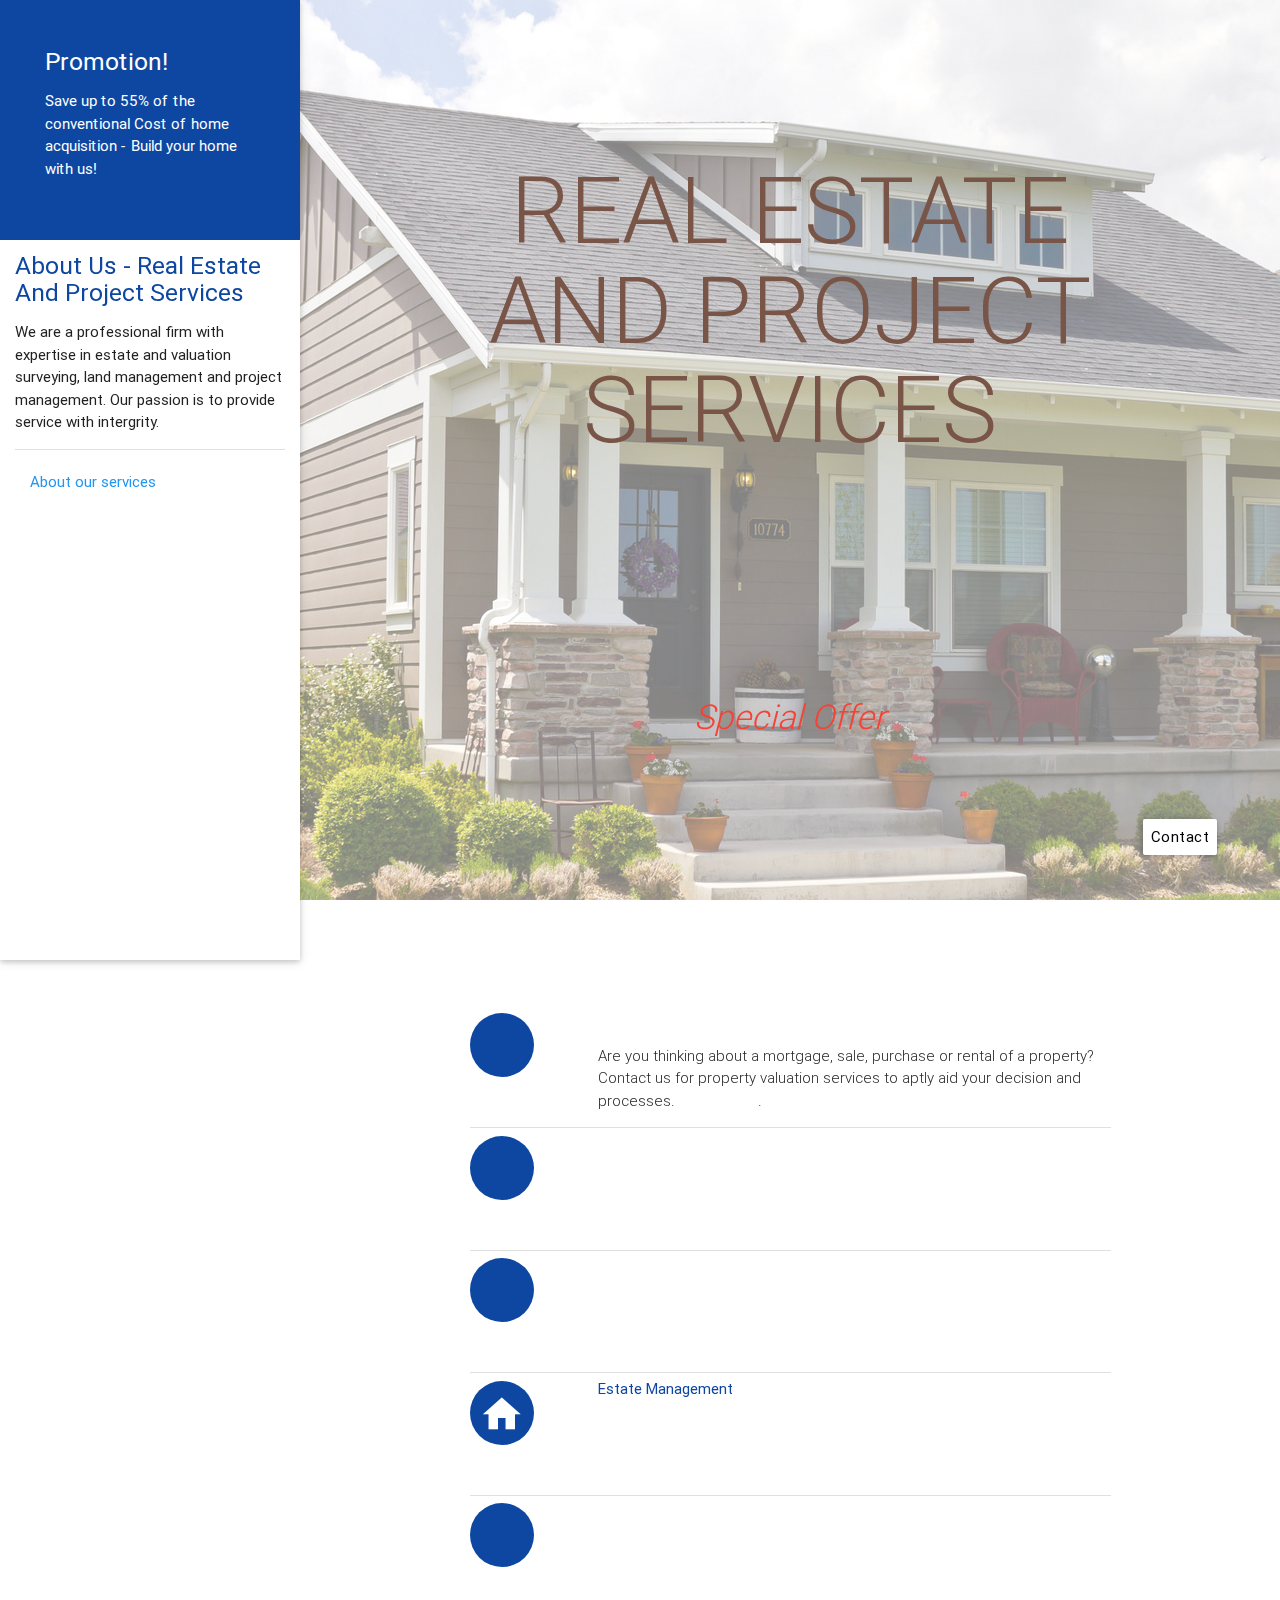
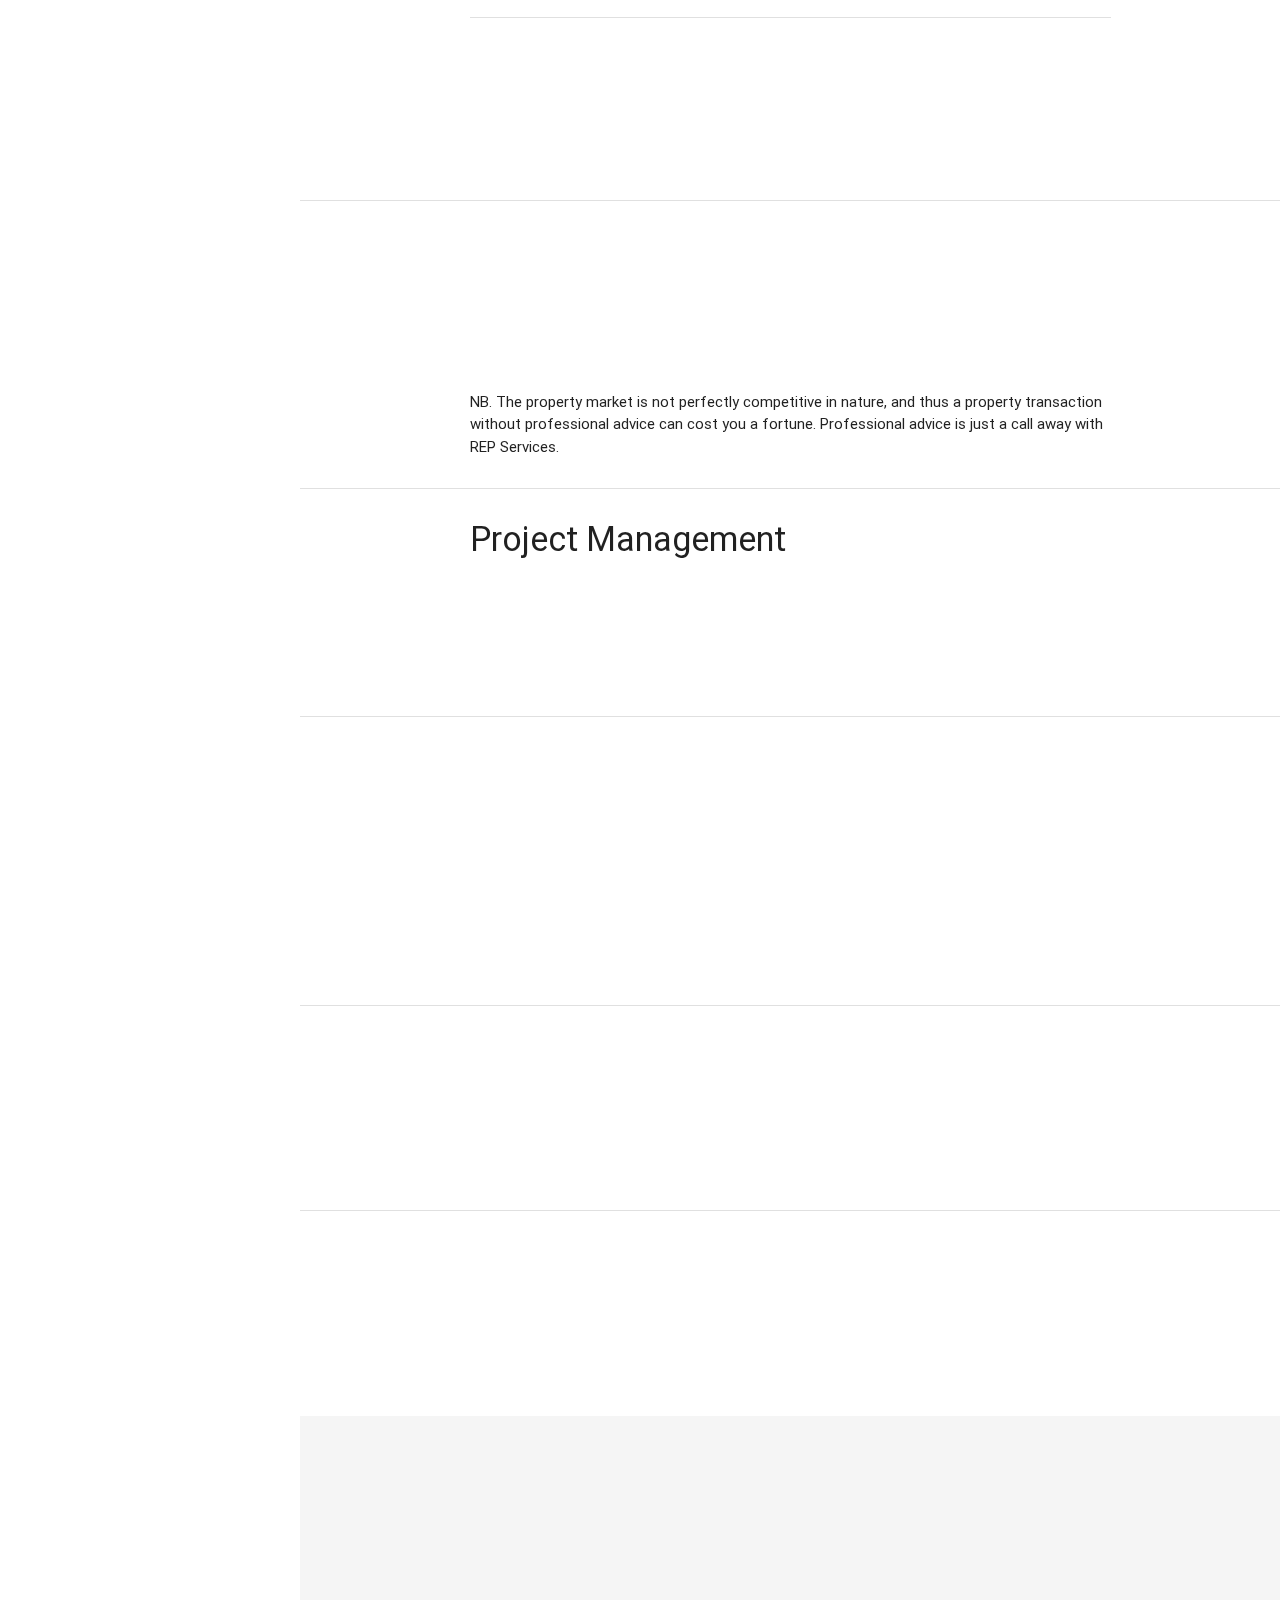
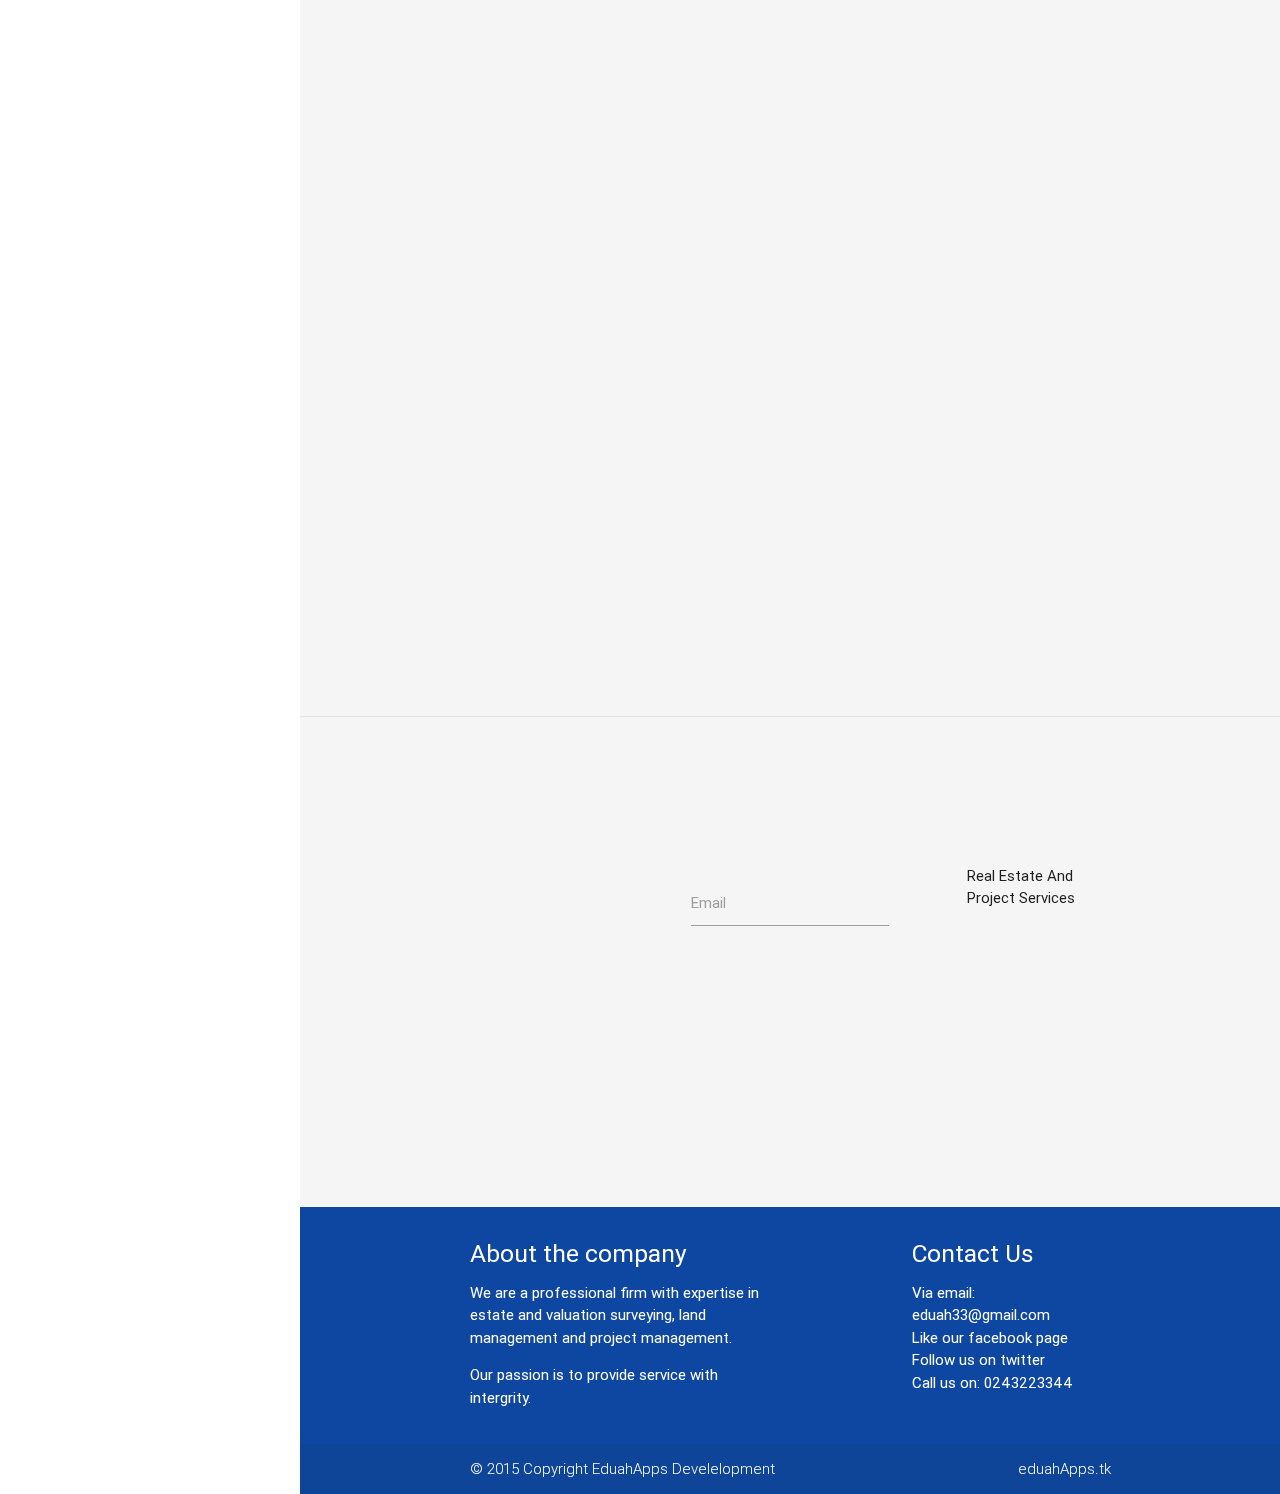
<file: index.html>
<!DOCTYPE html>
<html>
	<head>
    	<title>Real Estate and Project Services</title>
		<!--*.css-->
		<link type="text/css" rel="stylesheet" href="css/materialize.min.css"  media="screen,projection"/>
		<link type="text/css" rel="stylesheet" href="css/index.css"  media="screen,projection"/>
		<link type="text/css" rel="stylesheet" href="css/pe-icon-social.css"  media="screen,projection"/>
		<link rel="stylesheet" href="css/animations.css">

	    <!--[if lte IE 9]>
	      <link href='css/animations-ie-fix.css' rel='stylesheet'>
	    <![endif]-->

		<!--Import *.js-->
		<script src="js/jquery.min.js"></script>		

		<!--Let browser know website is optimized for mobile-->
		<meta name="viewport" content="width=device-width, initial-scale=1.0, maximum-scale=1.0, user-scalable=no"/>
    </head>
    <body>
    	<ul id="slide-out" class="side-nav fixed" onclick="$('.button-collapse').sideNav('hide');">
			<li class="no-pad" style="height: 240px;">
			  	<div class="slider" id="logo">
			    	<ul class="slides white">
			      		<li class="blue darken-4">
			      			<img src="">
					        <div class="caption left-align">
					          	<h5 class="white-text">Promotion!</h5>
					          	<p class="white-text">Save up to 55% of the conventional Cost of home acquisition - Build your home with us!</p>
					        </div>
					    </li>
					    <li class="red darken-4">
					        <div class="caption right-align">
					          	<h5 class="white-text">Promotion!</h5>
					          	<p class="white-text">Pay for only the real cost of your home; cut out unearned profits</p>
					        </div>
					    </li>
					    <li class="purple darken-4">
					        <div class="caption right-align">
					          	<h5 class="white-text">Promotion!</h5>
					          	<p class="white-text">Home acquisition should <span class="underline">not</span> cost an arm and a leg because it is fundamental</p>
					        </div>
					    </li>
					    <li class="pink darken-4">
					        <div class="caption right-align">
					          	<h5 class="white-text">Why Wait?</h5>
					          	<p class="white-text"><a onclick="go_to('footer');" class="btn-flt white waves-effect waves-light tooltipped blue-text" data-position="bottom" data-delay="50" data-tooltip="Contact us">Kindly Contact us</a> Now!</p>
					        </div>
					    </li>
			    	</ul>
			  	</div>
			</li>
		    <li>
				<h5 class="blue-text text-darken-4">About Us - Real Estate And Project Services</h5>
				<p>We are a professional firm with expertise in estate and valuation surveying, land management and project management.

				Our passion is to provide service with intergrity. </p>
				<div class="divider"></div>
				<a onclick="go_to('p0');" class="blue-text">About our services</a>
		    </li>
		</ul>
		<a style="position: fixed; top:10px; right: 10px; z-index: 3;" class="btn-floating btn-flat btn-large waves-effect waves-light button-collapse blue darken-4 hide-on-large-only" data-activates="slide-out"><i class="white-text mdi-navigation-menu"></i></a>

		<div class="parallax-container _middle" style="height: 100vh;" id="home">
			<div class="section">
				<div class="container brown-text darken-2">
					<h1 class="hide-on-med-and-down center light" style="font-size: 6.2rem; line-height: 6.62rem;">REAL ESTATE AND PROJECT SERVICES</h1>
					<h2 class="hide-on-small-only hide-on-large-only">REAL ESTATE AND PROJECT SERVICES</h2>
		            <h3 class="hide-on-med-and-up">Real Estate And Project Services</h3>
		            <div class="center animatedParent" style="padding: 20px 0px;">
			            <h4 class="light blue-text text-darken-4" onclick="go_to('p0');">Our Services</h4>
			            <br>
			            <a class="btn-floating btn-large waves-effect waves-light blue darken-4" onclick="go_to('p0');"><i class="mdi-hardware-keyboard-arrow-down white-text"></i></a>
			            <br>
		            	<h4 class="light blink promo_but red-text light" onclick="go_to('promop');"><i class="mdi-action-star-rate"></i>Special Offer<i class="mdi-action-star-rate"></i></h4>
		            </div>
				</div>
			</div>
		    <div class="parallax"><div class="overl"></div><img src="img/3.jpg"></div>
		</div>

		
      	<div id="main">
      		<div class="section white animatedParent" id="p0">
		        <div class="container">
		          	<h4 class="header">Our Sevices</h4>  
		          	<br>
		          	<div class="list_with_icons">
		          		<div class="side_icons hide-on-small-only blue darken-4 _middle center">
      						<i class="mdi-editor-attach-money white-text"></i>
		          		</div>
		          		<div class="list_with_icons_text">
							<h6 class="blue-text text-darken-4" onclick="go_to('p1')">Real Estate Valuation</h6>
							<p class="light"><span>Are you thinking about a mortgage, sale, purchase or rental of a property? Contact us for property valuation services to aptly aid your decision and processes. </span><a class="red-text" onclick="go_to('p1')"><b>Read more</b></a>.</p>
						</div>
					</div>
					<div class="divider"></div>

					<div class="list_with_icons">
		          		<div class="side_icons hide-on-small-only blue darken-4 _middle center">
      						<i class="mdi-action-done white-text"></i>
		          		</div>
		          		<div class="list_with_icons_text">
							<h6 class="blue-text text-darken-4" onclick="go_to('p2')">Project Management</h6>
							<p class="light">Do you have a Real Estate goal you wish to achieve at a specific time within a necessary budget? If yes, then you have a project we can assist. <a class="red-text" onclick="go_to('p2')"><b>Read more</b></a>.</p>
						</div>
					</div>

					<div class="divider"></div>

					<div class="list_with_icons">
		          		<div class="side_icons hide-on-small-only blue darken-4 _middle center">
      						<i class="mdi-action-done-all white-text"></i>
		          		</div>
		          		<div class="list_with_icons_text">
		          			<h6 class="blue-text text-darken-4">Real Estate Investment Appraisal</h6>
							<p class="light">Thinking of investing into real estate for sale or rental? Kindly talk to us for detailed feasibility studies and advice on the best model of your idea and aspiration. <a class="red-text" onclick="go_to('p3')"><b>Read more</b></a>.</p>
						</div>
					</div>

					<div class="divider"></div>

					<div class="list_with_icons">
		          		<div class="side_icons hide-on-small-only blue darken-4 _middle center">
      						<i class="mdi-action-home white-text"></i>
		          		</div>
		          		<div class="list_with_icons_text">
		          			<h6 class="blue-text text-darken-4">Estate Management</h6>
							<p class="light">The management of the built environment is our prime concern. Give us your developed estate to manage, and we would ensure excellent maintenance, health and safety of your environment. <a class="red-text" onclick="go_to('p4')"><b>Read more</b></a>.</p>
						</div>
					</div>
					
					<div class="divider"></div>

					<div class="list_with_icons">
		          		<div class="side_icons hide-on-small-only blue darken-4 _middle center">
      						<i class="mdi-image-landscape white-text"></i>
		          		</div>
		          		<div class="list_with_icons_text">
		          			<h6 class="blue-text text-darken-4">Land Management</h6>
							<p class="light">Land is your most precious asset. Do you own land as an individual, a family/ group, a stool/skin, or a company? <a class="red-text" onclick="go_to('p5')"><b>Read more</b></a>.</p>
						</div>
					</div>
					<br>
					<div class="divider"></div>
					<a onclick="go_to('contact_us')" class="btn blue-text btn-flat white">Contact Us</a>					
		        </div>
	      	</div>
	      	<div class="divider"></div>
	      	<div class="section white animatedParent" id="p1">
		        <div class="container">
		          	<h4 class="header">Real Estate Valuation</h4>         
	              	<p class="light">
	                	Are you thinking about a mortgage, sale, purchase or rental of a property? Contact us for property valuation services to aptly aid your decision and processes. For Property Insurance, Auction sales, property tax assessments, Estate Accounting purposes and general estate value knowledge, call on us as Estate Valuation Professionals. 
	                </p class="light">
	                <p>
	                	NB. The property market is not perfectly competitive in nature, and thus a property transaction without professional advice can cost you a fortune. Professional advice is just a call away with REP Services.
	                </p>
		        </div>
	      	</div>
	      	<div class="divider"></div>
	      	<div class="section white animatedParent" id="p2">
	        	<div class="container">
	          		<h4 class="header">Project Management</h4>
	              	<p class="light">
	                	Do you have a Real Estate goal you wish to achieve at a specific time within a necessary budget? If yes, then you have a project we can assist. Our project management team manages projects with a high sense of integrity and efficiency that highly saves cost and ensures a great quality output. Call us now to build your home for you and save up 55% of the convention cost of home acquisition. You can build at your own pace with us.
	              	</p>
	        	</div>
	      	</div>
	      	<div class="divider"></div>
			<div class="section white animatedParent" id="p3">
		        <div class="container">
		          	<h4 class="header">Real Estate Investment Appraisal</h4>         
	              	<p class="light">
						Thinking of investing into real estate for sale or rental? Kindly talk to us for detailed feasibility studies and advice on the best model of your idea and aspiration. Our guidance from the start to finish of your project/program is readily available. We would aid you to gain value for money and the socio-cultural impact of your project would also be well appreciated.
					</p>
					<p>
						NB. Real Investments is a huge capital outlay with significant socio-cultural implications as well. You would not want to get it wrong because of lack of professional advice. Calls us to professionally aid you with our experienced knowledge in the real estate investment field.
	              	</p>
		        </div>
	      	</div>
	      	<div class="divider"></div>
	      	<div class="section white animatedParent" id="p4">
	        	<div class="container">
	          		<h4 class="header">Estate Management</h4>
	              	<p class="light">
	                	The management of the built environment is our prime concern. Give us your developed estate to manage, and we would ensure excellent maintenance, health and safety of your environment.  Corporate bodies, Institutions, Estate Developer and private individuals, look no further than R.E.P. services for your Estate Management Needs.
	              	</p>
	        	</div>
	      	</div>
	      	<div class="divider"></div>
	      	<div class="section white animatedParent" id="p5">
	        	<div class="container">
	          		<h4 class="header">Land Management</h4>
	              	<p class="light">
	                	Land is your most precious asset. Do you own land as an individual, a family/ group, a stool/skin, or a company? We are the professionals to aid u manage its legalities and development / use.  We facilitate land documentation and leasing advice is our speciality. The advice of our professional team would ensure your land is put the highest and best use.

	              	</p>
	        	</div>
	      	</div>
	    </div>

	    <div class="parallax-container  grey lighten-4" style="height: 100vh;" id="promop">
			<div class="slider animatedParent" id="promo" style="height: 100vh; background: transparent;">
		        <ul class="slides" style="height: 100vh; background: transparent;">
		      		<li>
		      			<img src="img/2.jpg">
				        <div class="overl" style="background-color: rgba(0,0,0,0.5);">
					        <div class="caption center">
					          	<p class="white-text">Save up to 55% of the conventional Cost of home acquisition- Build your home with us!</p>
					        </div>
				        </div>
				    </li>
				    <li>
				    	<img src="img/2.jpg">
				    	<div class="overl" style="background-color: rgba(0,0,0,0.5);">
					        <div class="caption left-align">
					          	<p class="white-text">Pay for only the real cost of your home; cut out unearned profits</p>
					        </div>
					    </div>
				    </li>	                	      
				    <li>
				    	<img src="img/2.jpg">
				    	<div class="overl" style="background-color: rgba(0,0,0,0.5);">
					        <div class="caption right-align">
					          	<p class="white-text">Home acquisition should <span class="underline">not</span> cost an arm and a leg because it is fundamental</p>
					        </div>
					    </div>
				    </li>					    
				    <li>
				    	<img src="img/2.jpg">
				    	<div class="overl" style="background-color: rgba(0,0,0,0.5);">
					        <div class="caption right-align">
					          	<p class="white-text">Why wait?</p>
					          	<a onclick="go_to('footer');" class="btn-large white waves-effect waves-light tooltipped blue-text" data-position="bottom" data-delay="50" data-tooltip="Why wait? Contact us now">Kindly contact us</a>
					          	<p class="white-text">Now and get started</p>
					        </div>
					    </div>
				    </li>
	        	</ul>
			</div>
		</div>

      	<div class="fixed-action-btn" style="bottom: 5%; right: 5%;">
		    <a class="btn white waves-effect waves-light tooltipped black-text" onclick="go_to('contact_us');" data-position="left" data-delay="50" data-tooltip="Contact us" style="z-index: 3; line-height: 35px; padding: 0rem 0.5rem; height: 35">Contact</a>
		    <ul>
		      	<li><a class="btn-floating btn-large black tooltipped" data-position="left" data-delay="50" data-tooltip="Top" onclick="go_to('home');"><i class="up_ic mdi-hardware-keyboard-backspace"></i></a></li>
		    	<li><a class="btn-floating yellow tooltipped" data-position="left" data-delay="50" data-tooltip="Special Promotions" onclick="go_to('promop');"><i class="mdi-action-stars"></i></a></li>
		    </ul>
		</div>

      	<div class="divider"></div>
		<div class="section grey lighten-4 animatedParent" id="contact_us">
	    	<div class="container">
	    	<br><br><br>
	    		<h5 class="center flow-text">Get In Touch</h5>
	    		<div class="row">
	    			<div class="col l8 m12 s12">
	    				<div class="row">
	    					<div class="input-field col s6">
						      <input id="name" type="text" class="validate" er-msg="Plaase enter a valid name" autocomplete="off">
						      <label class="active" for="name2">Name</label>
						    </div>
						    <div class="input-field col s6">
						      <input id="email" type="text" class="validate" er-msg="Please enter a valid email address"  autocomplete="off">
						      <label class="active" for="email2">Email</label>
						    </div>
						    <div class="input-field col s12">
					          <textarea id="msg" class="materialize-textarea"  length="140" er-msg="Blank messages not allowed"  autocomplete="off"></textarea>
					          <label for="msg">Message</label>
					        </div>
	    				</div>
					    <div class="center"><a class="waves-effect waves-light btn grey lighten-4 rounded grey-text text-darken-2" onclick="send_msg()">Send</a></div>
					    <br><br>
	    			</div>
	    			<div class="col l4 m12 s12" style="padding-left: 10%;">
	    			Real Estate And Project Services
	    			<p class="grey-text text-darken-1">P.O. Box 4919</p>
	    			<p class="grey-text text-darken-1">+233-0000 0000 </p>
	    			<p class="grey-text text-darken-1">repservices@gmail.com </p>
	    			<span class="pe-so-facebook grey-text text-darken-1" style="margin-left: 10px; font-size: 24px;"></span>
	    			<span class="pe-so-twitter grey-text text-darken-1" style="margin-left: 10px;font-size: 24px;"></span>
	    			<span class="pe-so-instagram grey-text text-darken-1" style="margin-left: 10px;font-size: 24px;"></span>
	    			</div>
	    		</div>
	    	</div>
	    </div>

      	<footer class="page-footer blue darken-4" id="footer" style="margin-top: 0px;">
          <div class="container">
            <div class="row">
              <div class="col l6 s12">
                <h5 class="white-text">About the company</h5>
                <p class="white-text text-lighten-4">We are a professional firm with expertise in estate and valuation surveying, land management and project management.</p>
                <p class="white-text text-lighten-4">Our passion  is to provide service with intergrity.</p>
              </div>
              <div class="col l4 offset-l2 s12">
                <h5 class="white-text">Contact Us</h5>
                <ul>
                  <li><a class="white-text text-lighten-3" href="mailto:eduah33@gmail.com">Via email: eduah33@gmail.com</a></li>
                  <li><a class="white-text text-lighten-3" href="faceboo.com">Like our facebook page</a></li>
                  <li><a class="white-text text-lighten-3" href="twitter.com">Follow us on twitter</a></li>
                  <li><a class="white-text text-lighten-3">Call us on: 0243223344</a></li>
                </ul>
              </div>
            </div>
          </div>
          <div class="footer-copyright">
            <div class="container white-text">&copy; 2015 Copyright EduahApps Develelopment
            <a class="white-text text-lighten-4 right" href="eduahApps.tk">eduahApps.tk</a>
            </div>
          </div>
        </footer>
        <script type="text/javascript" src="js/materialize.min.js"></script>
        <script src="js/css3-animate-it.js"></script>
		<script type="text/javascript" src="js/index.js"></script>
    </body>
</html>
</file>
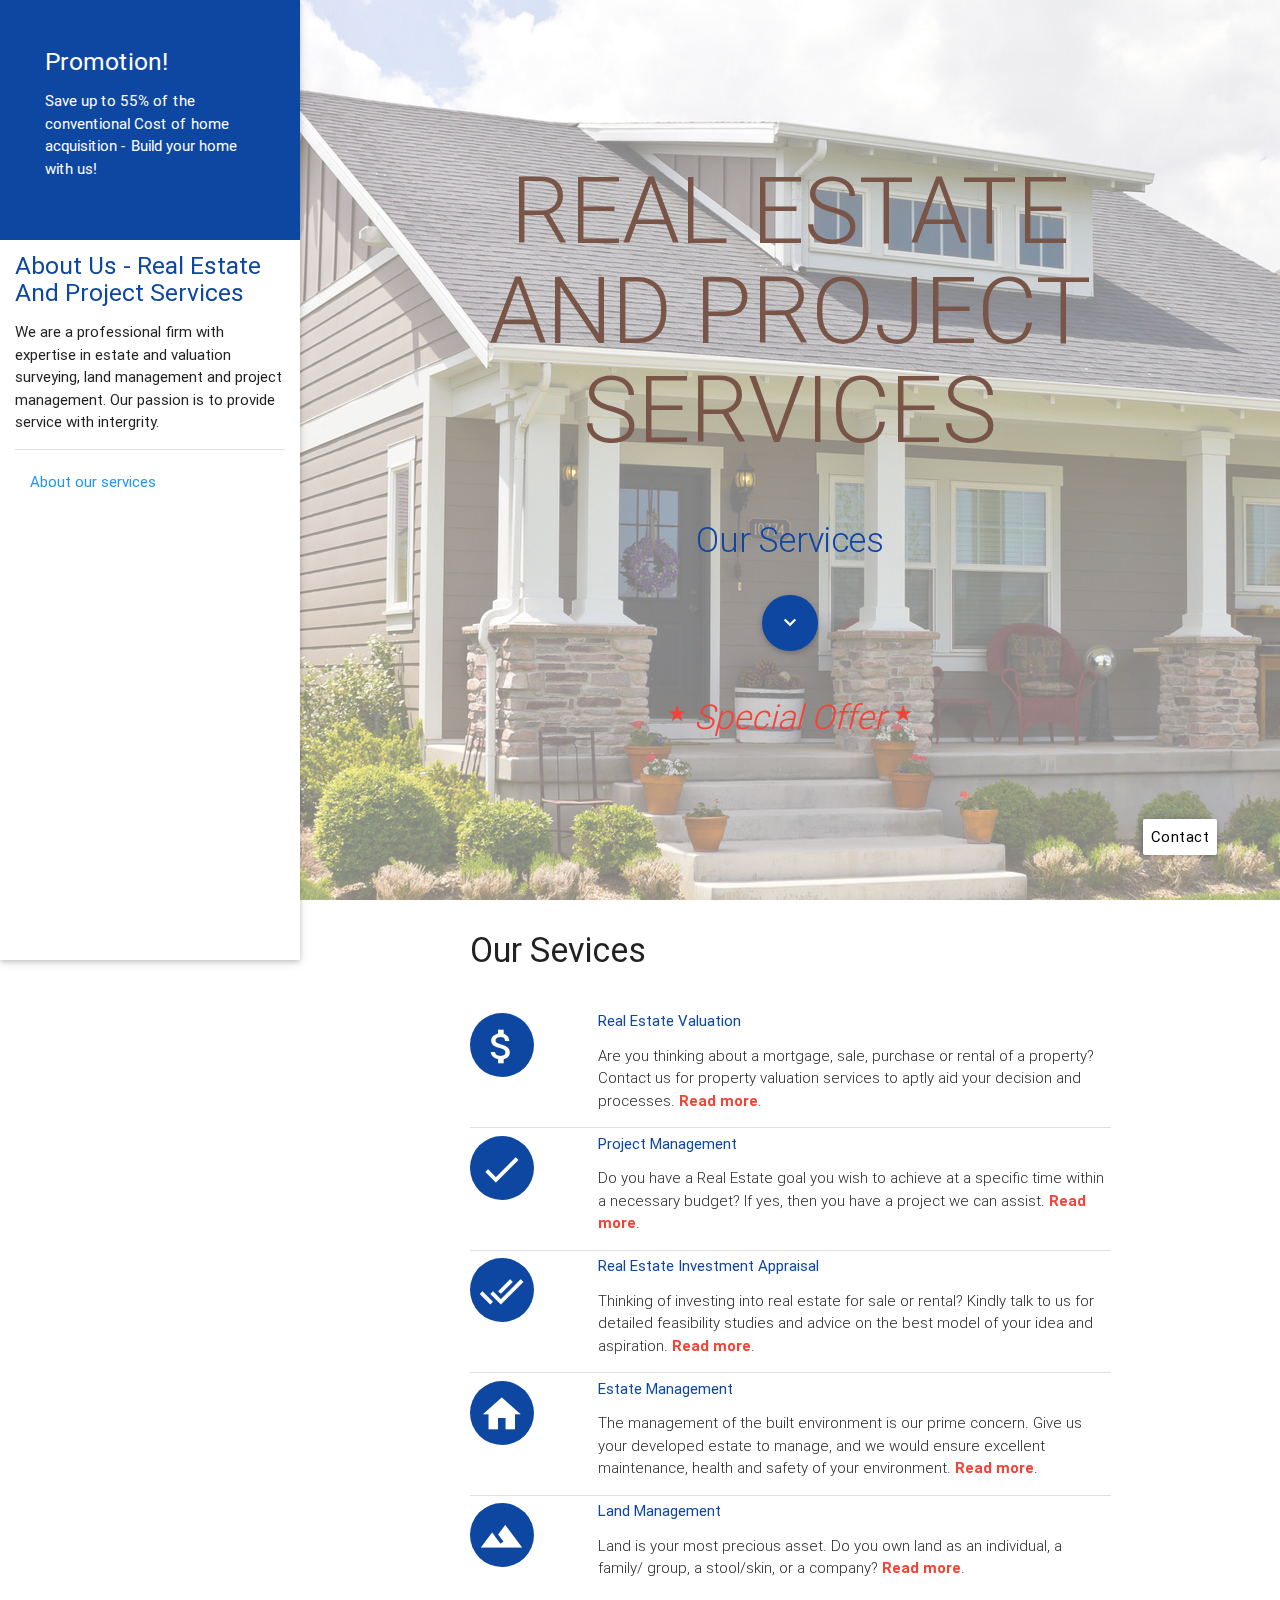
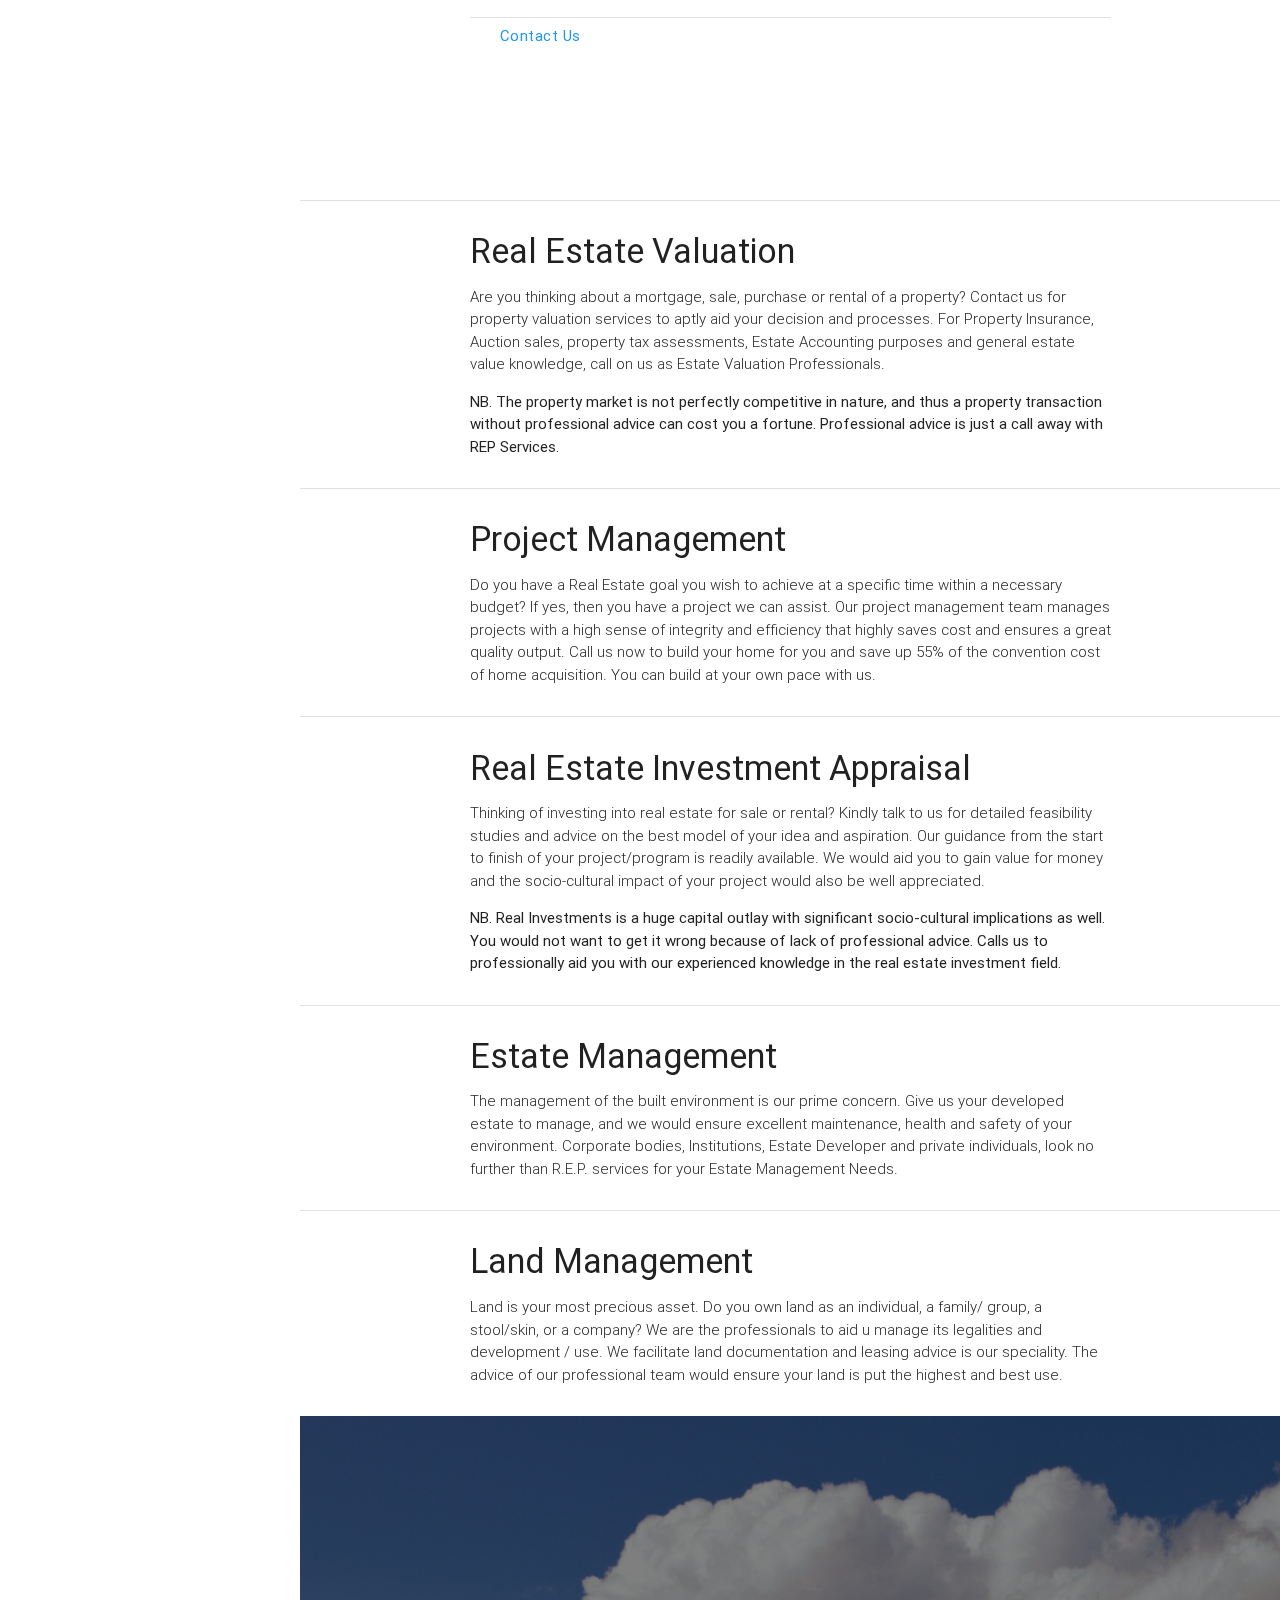
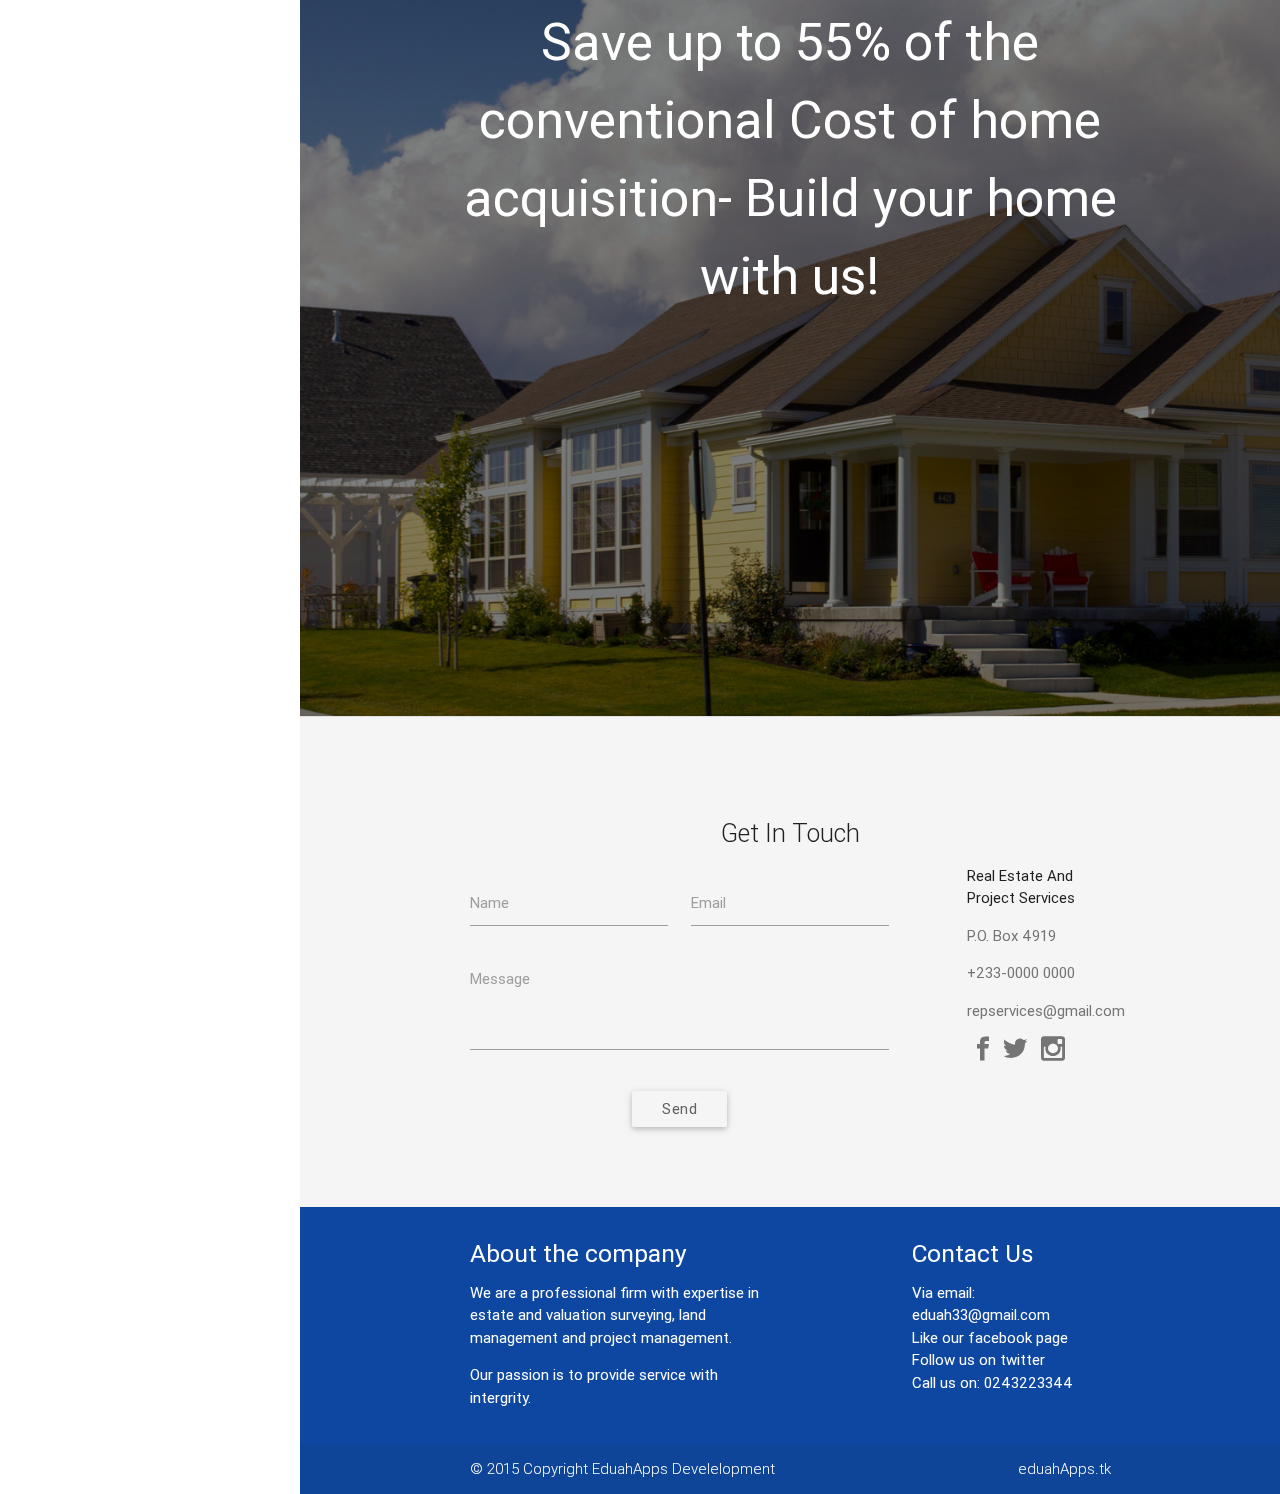
<file: 0/index.html>
<!DOCTYPE html>
<html>
	<head>
    	<title>Real Estate and Project Services</title>
		<!--Import materialize.css-->
		<link type="text/css" rel="stylesheet" href="css/materialize.min.css"  media="screen,projection"/>
		<link type="text/css" rel="stylesheet" href="css/index.css"  media="screen,projection"/>
		<link type="text/css" rel="stylesheet" href="css/pe-icon-social.css"  media="screen,projection"/>

		<!--Import jQuery before materialize.js-->
		<script src="js/jquery.min.js"></script>
		<script type="text/javascript" src="js/materialize.min.js"></script>
		<script type="text/javascript" src="js/index.js"></script>

		<!--Let browser know website is optimized for mobile-->
		<meta name="viewport" content="width=device-width, initial-scale=1.0, maximum-scale=1.0, user-scalable=no"/>
    </head>
    <body>
    	<ul id="slide-out" class="side-nav fixed">
			<li class="no-pad" style="height: 240px;">
			  	<div class="slider" id="logo">
			    	<ul class="slides white">
			      		<li class="blue darken-4">
			      			<img src="">
					        <div class="caption left-align">
					          	<h5 class="white-text">Promotion!</h5>
					          	<p class="white-text">Save up to 55% of the conventional Cost of home acquisition - Build your home with us!</p>
					        </div>
					    </li>
					    <li class="red darken-4">
					        <div class="caption right-align">
					          	<h5 class="white-text">Promotion!</h5>
					          	<p class="white-text">Pay for only the real cost of your home; cut out unearned profits</p>
					        </div>
					    </li>
					    <li class="purple darken-4">
					        <div class="caption right-align">
					          	<h5 class="white-text">Promotion!</h5>
					          	<p class="white-text">Home acquisition should <span class="underline">not</span> cost an arm and a leg because it is fundamental</p>
					        </div>
					    </li>
					    <li class="pink darken-4">
					        <div class="caption right-align">
					          	<h5 class="white-text">Why Wait?</h5>
					          	<p class="red-text"><a onclick="go_to('footer');" class="btn-flt white waves-effect waves-light tooltipped blue-text" data-position="bottom" data-delay="50" data-tooltip="Contact us">Kindly Contact us</a> Now!</p>
					        </div>
					    </li>
			    	</ul>
			  	</div>
			</li>
		    <li>
				<h5 class="blue-text text-darken-4">About Us - Real Estate And Project Services</h5>
				<p>We are a professional firm with expertise in estate and valuation surveying, land management and project management.

				Our passion is to provide service with intergrity. </p>
				<div class="divider"></div>
				<a onclick="go_to('p0');" class="blue-text">About our services</a>
		    </li>
		</ul>
		<a style="position: fixed; top:10px; right: 10px; z-index: 3;" class="btn-floating btn-flat btn-large waves-effect waves-light button-collapse blue darken-4 hide-on-large-only" data-activates="slide-out"><i class="white-text mdi-navigation-menu"></i></a>

		<div class="parallax-container _middle" style="height: 100vh;" id="home">
			<div class="section">
				<div class="container brown-text">
					<h1 class="hide-on-med-and-down center light" style="font-size: 6.2rem; line-height: 6.62rem;">REAL ESTATE AND PROJECT SERVICES</h1>
					<h2 class="hide-on-small-only hide-on-large-only">REAL ESTATE AND PROJECT SERVICES</h2>
		            <h3 class="hide-on-med-and-up">Real Estate And Project Services</h3>
		            <div class="center" style="padding: 20px 0px;">
			            <h4 class="light blue-text text-darken-4" onclick="go_to('p0');">Our Services</h4>
			            <br>
			            <a class="btn-floating btn-large waves-effect waves-light blue darken-4" onclick="go_to('p0');"><i class="mdi-hardware-keyboard-arrow-down white-text"></i></a>
			            <br>
		            	<h4 class="light blink promo_but red-text light" onclick="go_to('promop');"><i class="mdi-action-star-rate"></i>Special Offer<i class="mdi-action-star-rate"></i></h4>
		            </div>
				</div>
			</div>
		    <div class="parallax"><div class="overl"></div><img src="img/3.jpg"></div>
		</div>

		
      	<div id="main">
      		<div class="section white section scrollspy" id="p0">
		        <div class="container">
		          	<h4 class="header">Our Sevices</h4>  
		          	<br>
		          	<div class="list_with_icons">
		          		<div class="side_icons hide-on-small-only blue darken-4 _middle center">
      						<i class="mdi-editor-attach-money white-text"></i>
		          		</div>
		          		<div class="list_with_icons_text">
							<h6 class="blue-text text-darken-4" onclick="go_to('p1')">Real Estate Valuation</h6>
							<p class="light"><span>Are you thinking about a mortgage, sale, purchase or rental of a property? Contact us for property valuation services to aptly aid your decision and processes. </span><a class="red-text" onclick="go_to('p1')"><b>Read more</b></a>.</p>
						</div>
					</div>
					<div class="divider"></div>

					<div class="list_with_icons">
		          		<div class="side_icons hide-on-small-only blue darken-4 _middle center">
      						<i class="mdi-action-done white-text"></i>
		          		</div>
		          		<div class="list_with_icons_text">
							<h6 class="blue-text text-darken-4" onclick="go_to('p2')">Project Management</h6>
							<p class="light">Do you have a Real Estate goal you wish to achieve at a specific time within a necessary budget? If yes, then you have a project we can assist. <a class="red-text" onclick="go_to('p2')"><b>Read more</b></a>.</p>
						</div>
					</div>

					<div class="divider"></div>

					<div class="list_with_icons">
		          		<div class="side_icons hide-on-small-only blue darken-4 _middle center">
      						<i class="mdi-action-done-all white-text"></i>
		          		</div>
		          		<div class="list_with_icons_text">
		          			<h6 class="blue-text text-darken-4">Real Estate Investment Appraisal</h6>
							<p class="light">Thinking of investing into real estate for sale or rental? Kindly talk to us for detailed feasibility studies and advice on the best model of your idea and aspiration. <a class="red-text" onclick="go_to('p3')"><b>Read more</b></a>.</p>
						</div>
					</div>

					<div class="divider"></div>

					<div class="list_with_icons">
		          		<div class="side_icons hide-on-small-only blue darken-4 _middle center">
      						<i class="mdi-action-home white-text"></i>
		          		</div>
		          		<div class="list_with_icons_text">
		          			<h6 class="blue-text text-darken-4">Estate Management</h6>
							<p class="light">The management of the built environment is our prime concern. Give us your developed estate to manage, and we would ensure excellent maintenance, health and safety of your environment. <a class="red-text" onclick="go_to('p4')"><b>Read more</b></a>.</p>
						</div>
					</div>
					
					<div class="divider"></div>

					<div class="list_with_icons">
		          		<div class="side_icons hide-on-small-only blue darken-4 _middle center">
      						<i class="mdi-image-landscape white-text"></i>
		          		</div>
		          		<div class="list_with_icons_text">
		          			<h6 class="blue-text text-darken-4">Land Management</h6>
							<p class="light">Land is your most precious asset. Do you own land as an individual, a family/ group, a stool/skin, or a company? <a class="red-text" onclick="go_to('p5')"><b>Read more</b></a>.</p>
						</div>
					</div>
					<br>
					<div class="divider"></div>
					<a onclick="go_to('contact_us')" class="btn blue-text btn-flat white">Contact Us</a>					
		        </div>
	      	</div>
	      	<div class="divider"></div>
	      	<div class="section white section scrollspy" id="p1">
		        <div class="container">
		          	<h4 class="header">Real Estate Valuation</h4>         
	              	<p class="light">
	                	Are you thinking about a mortgage, sale, purchase or rental of a property? Contact us for property valuation services to aptly aid your decision and processes. For Property Insurance, Auction sales, property tax assessments, Estate Accounting purposes and general estate value knowledge, call on us as Estate Valuation Professionals. 
	                </p class="light">
	                <p>
	                	NB. The property market is not perfectly competitive in nature, and thus a property transaction without professional advice can cost you a fortune. Professional advice is just a call away with REP Services.
	                </p>
		        </div>
	      	</div>
	      	<div class="divider"></div>
	      	<div class="section white section scrollspy" id="p2">
	        	<div class="container">
	          		<h4 class="header">Project Management</h4>
	              	<p class="light">
	                	Do you have a Real Estate goal you wish to achieve at a specific time within a necessary budget? If yes, then you have a project we can assist. Our project management team manages projects with a high sense of integrity and efficiency that highly saves cost and ensures a great quality output. Call us now to build your home for you and save up 55% of the convention cost of home acquisition. You can build at your own pace with us.
	              	</p>
	        	</div>
	      	</div>
	      	<div class="divider"></div>
			<div class="section white section scrollspy" id="p3">
		        <div class="container">
		          	<h4 class="header">Real Estate Investment Appraisal</h4>         
	              	<p class="light">
						Thinking of investing into real estate for sale or rental? Kindly talk to us for detailed feasibility studies and advice on the best model of your idea and aspiration. Our guidance from the start to finish of your project/program is readily available. We would aid you to gain value for money and the socio-cultural impact of your project would also be well appreciated.
					</p>
					<p>
						NB. Real Investments is a huge capital outlay with significant socio-cultural implications as well. You would not want to get it wrong because of lack of professional advice. Calls us to professionally aid you with our experienced knowledge in the real estate investment field.
	              	</p>
		        </div>
	      	</div>
	      	<div class="divider"></div>
	      	<div class="section white section scrollspy" id="p4">
	        	<div class="container">
	          		<h4 class="header">Estate Management</h4>
	              	<p class="light">
	                	The management of the built environment is our prime concern. Give us your developed estate to manage, and we would ensure excellent maintenance, health and safety of your environment.  Corporate bodies, Institutions, Estate Developer and private individuals, look no further than R.E.P. services for your Estate Management Needs.
	              	</p>
	        	</div>
	      	</div>
	      	<div class="divider"></div>
	      	<div class="section white section scrollspy" id="p5">
	        	<div class="container">
	          		<h4 class="header">Land Management</h4>
	              	<p class="light">
	                	Land is your most precious asset. Do you own land as an individual, a family/ group, a stool/skin, or a company? We are the professionals to aid u manage its legalities and development / use.  We facilitate land documentation and leasing advice is our speciality. The advice of our professional team would ensure your land is put the highest and best use.

	              	</p>
	        	</div>
	      	</div>
	    </div>

	    <div class="parallax-container  grey lighten-4" style="height: 100vh;" id="promop">
			<div class="slider scrollspy" id="promo" style="height: 100vh; background: transparent;">
		        <ul class="slides" style="height: 100vh; background: transparent;">
		      		<li>
		      			<img src="img/2.jpg">
				        <div class="overl" style="background-color: rgba(0,0,0,0.5);">
					        <div class="caption center">
					          	<p class="white-text">Save up to 55% of the conventional Cost of home acquisition- Build your home with us!</p>
					        </div>
				        </div>
				    </li>
				    <li>
				    	<img src="img/2.jpg">
				    	<div class="overl" style="background-color: rgba(0,0,0,0.5);">
					        <div class="caption left-align">
					          	<p class="white-text">Pay for only the real cost of your home; cut out unearned profits</p>
					        </div>
					    </div>
				    </li>	                	      
				    <li>
				    	<img src="img/2.jpg">
				    	<div class="overl" style="background-color: rgba(0,0,0,0.5);">
					        <div class="caption right-align">
					          	<p class="white-text">Home acquisition should <span class="underline">not</span> cost an arm and a leg because it is fundamental</p>
					        </div>
					    </div>
				    </li>					    
				    <li>
				    	<img src="img/2.jpg">
				    	<div class="overl" style="background-color: rgba(0,0,0,0.5);">
					        <div class="caption right-align">
					          	<p class="white-text">Why wait?</p>
					          	<a onclick="go_to('footer');" class="btn-large white waves-effect waves-light tooltipped blue-text" data-position="bottom" data-delay="50" data-tooltip="Why wait? Contact us now">Kindly contact us</a>
					          	<p class="white-text">Now and get started</p>
					        </div>
					    </div>
				    </li>
	        	</ul>
			</div>
		</div>

      	<div class="fixed-action-btn" style="bottom: 5%; right: 5%;">
		    <a class="btn white waves-effect waves-light tooltipped black-text" onclick="go_to('contact_us');" data-position="left" data-delay="50" data-tooltip="Contact us" style="z-index: 3; line-height: 35px; padding: 0rem 0.5rem; height: 35">Contact</a>
		    <ul>
		      	<li><a class="btn-floating btn-large black tooltipped" data-position="left" data-delay="50" data-tooltip="Top" onclick="go_to('home');"><i class="up_ic mdi-hardware-keyboard-backspace"></i></a></li>
		    	<li><a class="btn-floating yellow tooltipped" data-position="left" data-delay="50" data-tooltip="Special Promotions" onclick="go_to('promop');"><i class="mdi-action-stars"></i></a></li>
		    </ul>
		</div>

      	<div class="divider"></div>
		<div class="section grey lighten-4" id="contact_us">
	    	<div class="container">
	    	<br><br><br>
	    		<h5 class="center flow-text">Get In Touch</h5>
	    		<div class="row">
	    			<div class="col l8 m12 s12">
	    				<div class="row">
	    					<div class="input-field col s6">
						      <input id="name" type="text" class="validate" er-msg="Plaase enter a valid name" autocomplete="off">
						      <label class="active" for="name2">Name</label>
						    </div>
						    <div class="input-field col s6">
						      <input id="email" type="text" class="validate" er-msg="Please enter a valid email address"  autocomplete="off">
						      <label class="active" for="email2">Email</label>
						    </div>
						    <div class="input-field col s12">
					          <textarea id="msg" class="materialize-textarea"  length="140" er-msg="Blank messages not allowed"  autocomplete="off"></textarea>
					          <label for="msg">Message</label>
					        </div>
	    				</div>
					    <div class="center"><a class="waves-effect waves-light btn grey lighten-4 rounded grey-text text-darken-2" onclick="send_msg()">Send</a></div>
					    <br><br>
	    			</div>
	    			<div class="col l4 m12 s12" style="padding-left: 10%;">
	    			Real Estate And Project Services
	    			<p class="grey-text text-darken-1">P.O. Box 4919</p>
	    			<p class="grey-text text-darken-1">+233-0000 0000 </p>
	    			<p class="grey-text text-darken-1">repservices@gmail.com </p>
	    			<span class="pe-so-facebook grey-text text-darken-1" style="margin-left: 10px; font-size: 24px;"></span>
	    			<span class="pe-so-twitter grey-text text-darken-1" style="margin-left: 10px;font-size: 24px;"></span>
	    			<span class="pe-so-instagram grey-text text-darken-1" style="margin-left: 10px;font-size: 24px;"></span>
	    			</div>
	    		</div>
	    	</div>
	    </div>

      	<footer class="page-footer blue darken-4" id="footer" style="margin-top: 0px;">
          <div class="container">
            <div class="row">
              <div class="col l6 s12">
                <h5 class="white-text">About the company</h5>
                <p class="white-text text-lighten-4">We are a professional firm with expertise in estate and valuation surveying, land management and project management.</p>
                <p class="white-text text-lighten-4">Our passion  is to provide service with intergrity.</p>
              </div>
              <div class="col l4 offset-l2 s12">
                <h5 class="white-text">Contact Us</h5>
                <ul>
                  <li><a class="white-text text-lighten-3" href="mailto:eduah33@gmail.com">Via email: eduah33@gmail.com</a></li>
                  <li><a class="white-text text-lighten-3" href="faceboo.com">Like our facebook page</a></li>
                  <li><a class="white-text text-lighten-3" href="twitter.com">Follow us on twitter</a></li>
                  <li><a class="white-text text-lighten-3">Call us on: 0243223344</a></li>
                </ul>
              </div>
            </div>
          </div>
          <div class="footer-copyright">
            <div class="container white-text">&copy; 2015 Copyright EduahApps Develelopment
            <a class="white-text text-lighten-4 right" href="eduahApps.tk">eduahApps.tk</a>
            </div>
          </div>
        </footer>
    </body>
</html>
</file>
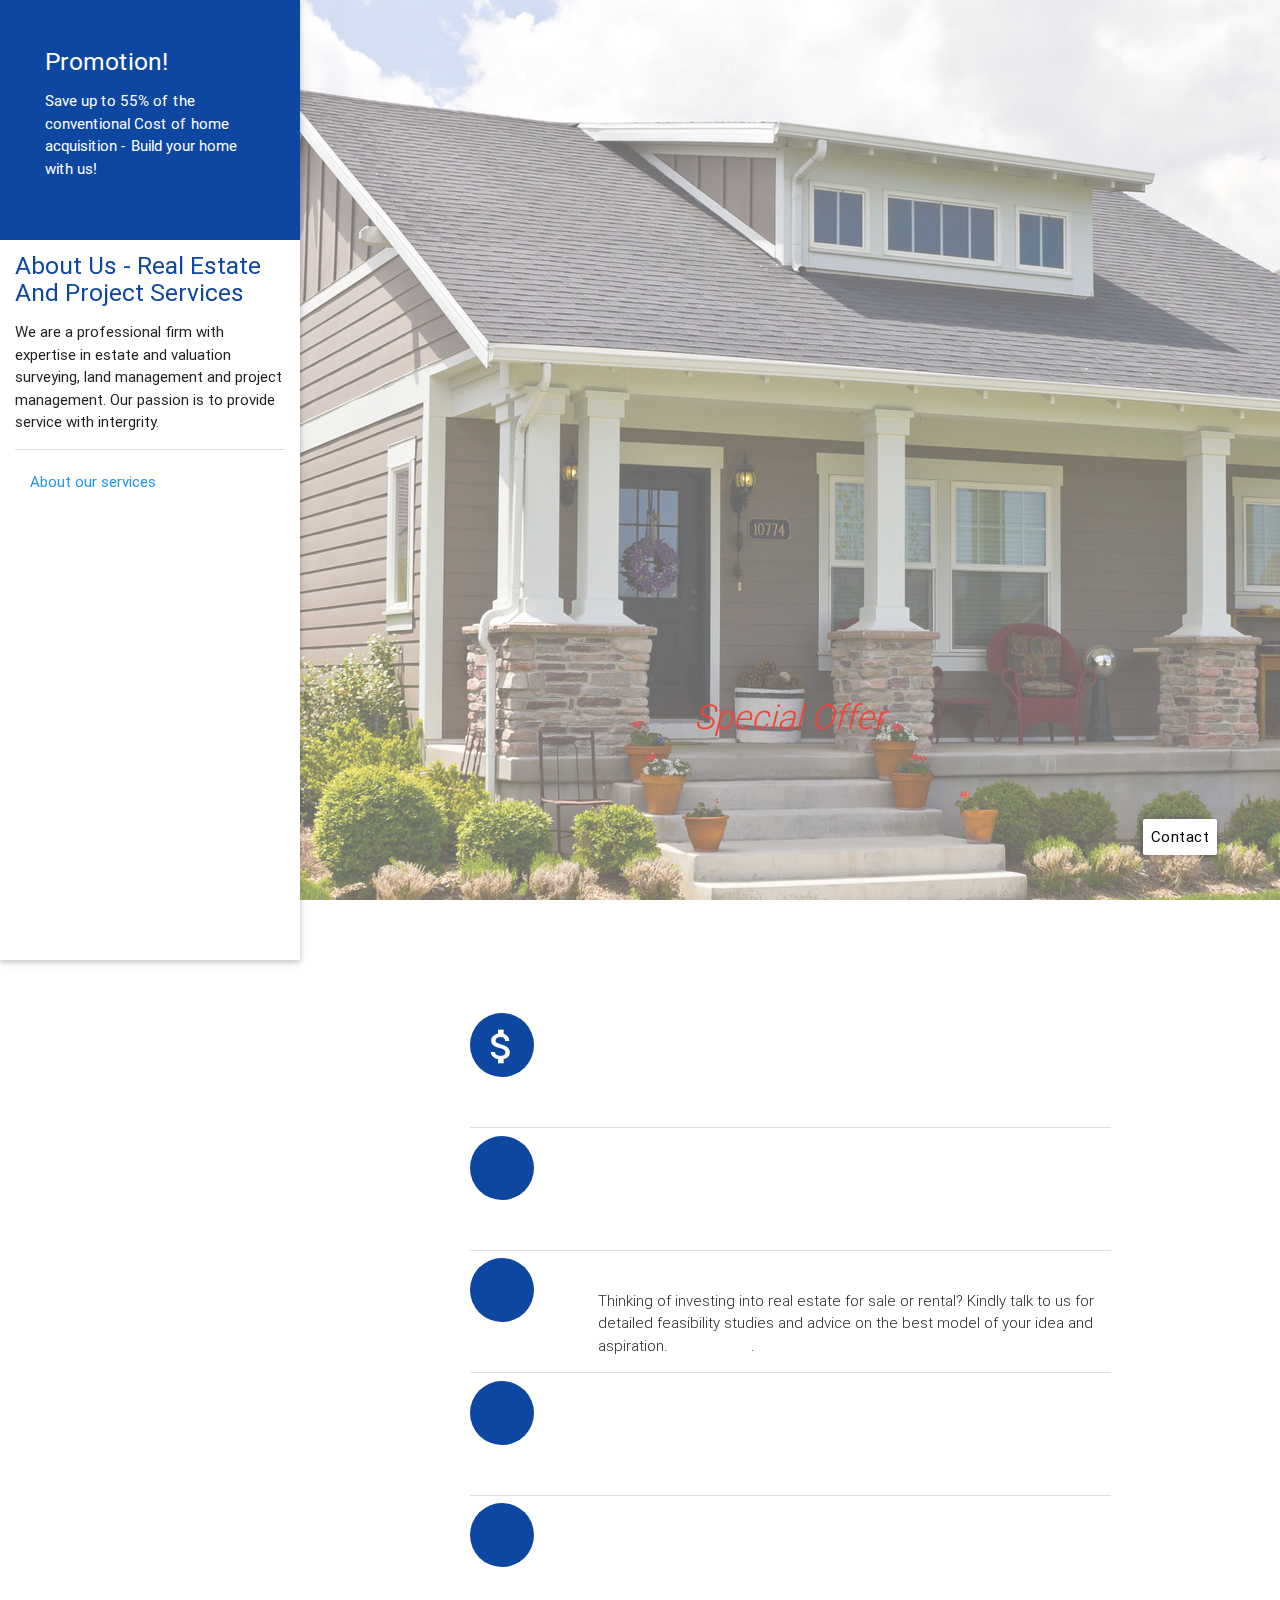
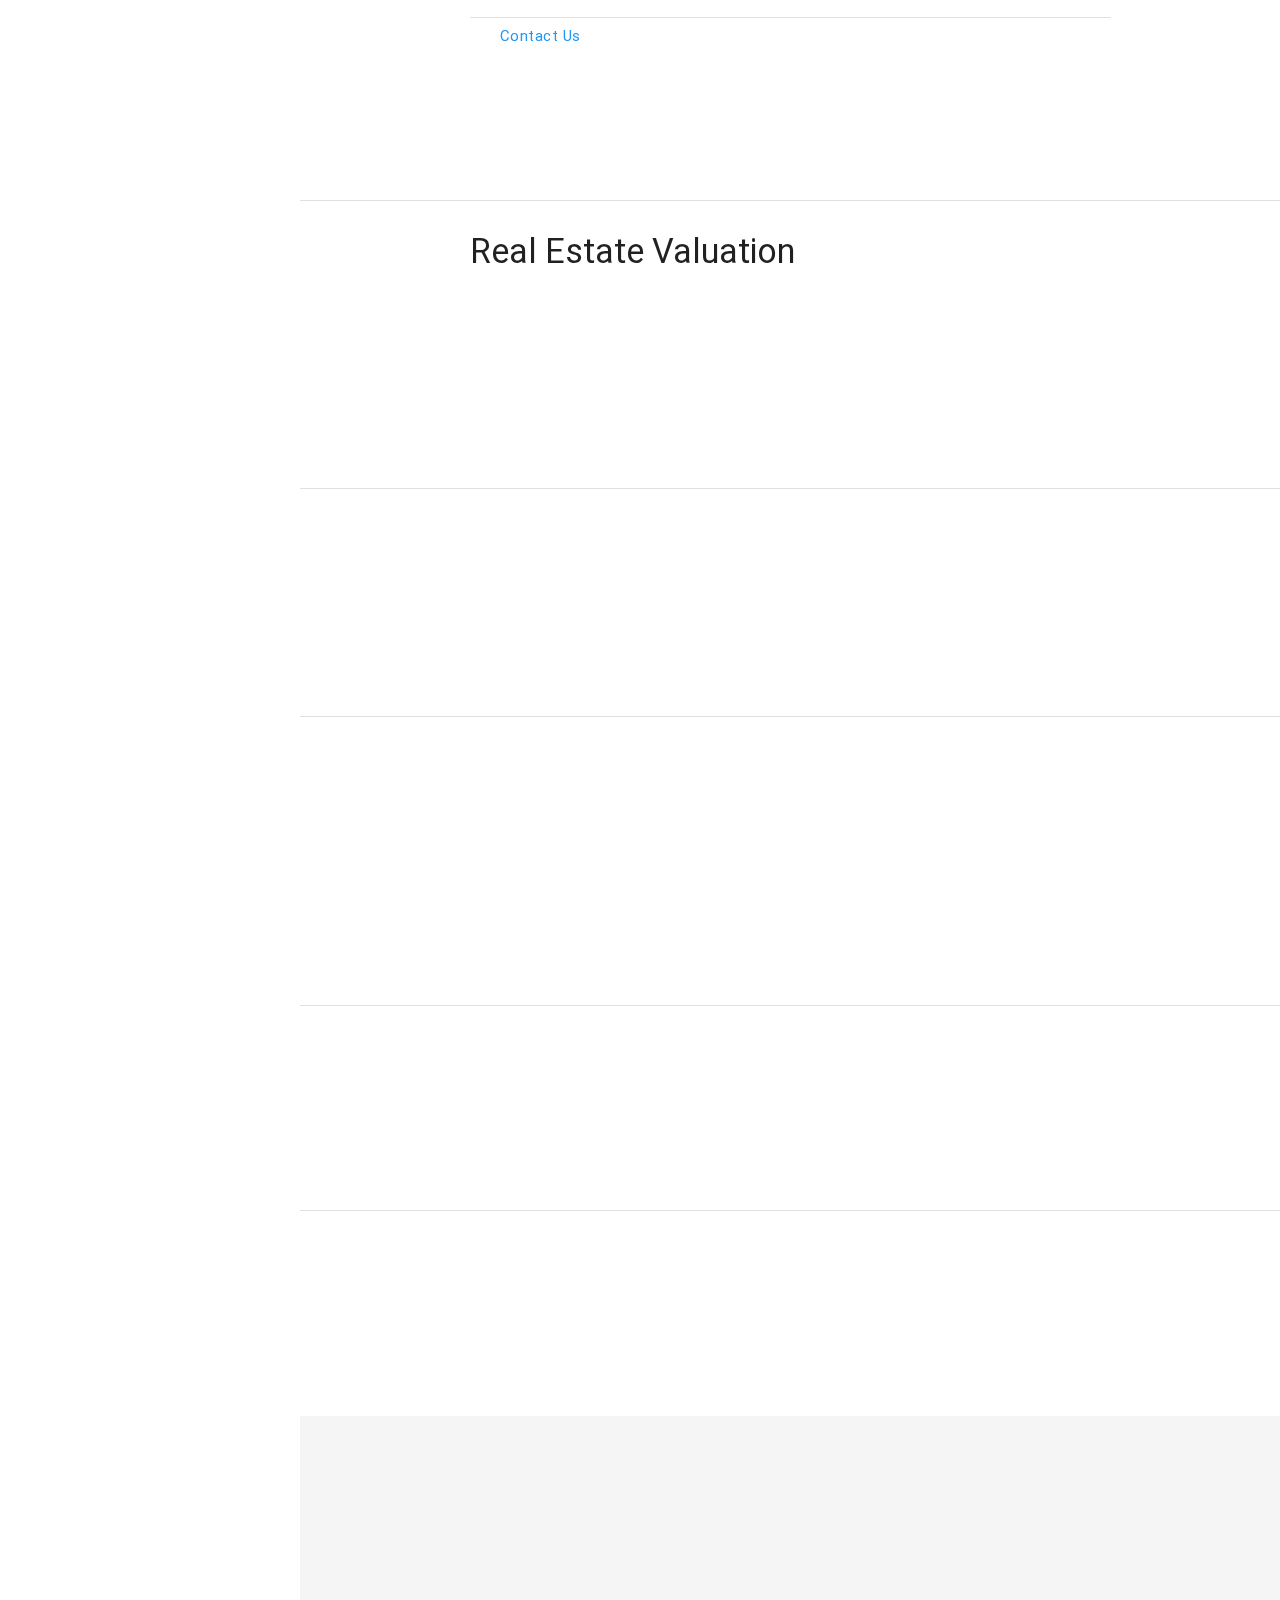
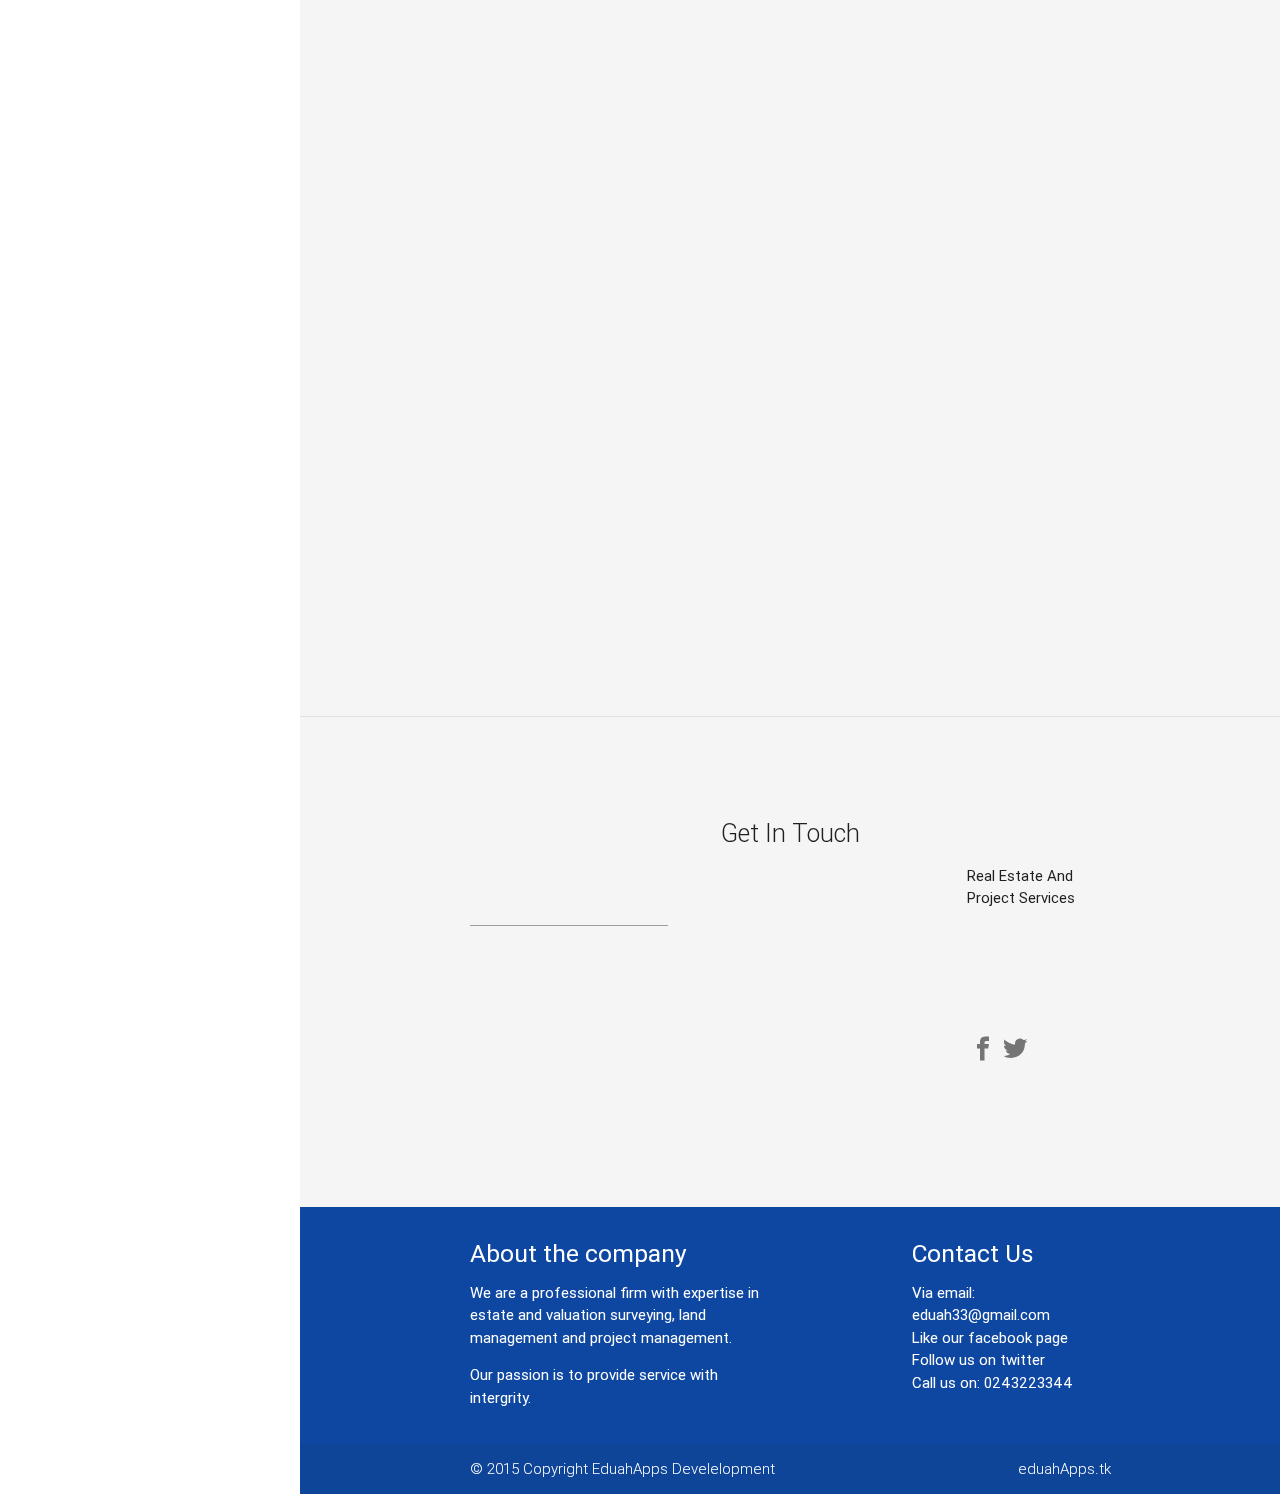
<file: 1/index.html>
<!DOCTYPE html>
<html>
	<head>
    	<title>Real Estate and Project Services</title>
		<!--*.css-->
		<link type="text/css" rel="stylesheet" href="css/materialize.min.css"  media="screen,projection"/>
		<link type="text/css" rel="stylesheet" href="css/index.css"  media="screen,projection"/>
		<link type="text/css" rel="stylesheet" href="css/pe-icon-social.css"  media="screen,projection"/>
		<link rel="stylesheet" href="css/animations.css">

	    <!--[if lte IE 9]>
	      <link href='css/animations-ie-fix.css' rel='stylesheet'>
	    <![endif]-->

		<!--Import *.js-->
		<script src="js/jquery.min.js"></script>		

		<!--Let browser know website is optimized for mobile-->
		<meta name="viewport" content="width=device-width, initial-scale=1.0, maximum-scale=1.0, user-scalable=no"/>
    </head>
    <body>
    	<ul id="slide-out" class="side-nav fixed">
			<li class="no-pad" style="height: 240px;">
			  	<div class="slider" id="logo">
			    	<ul class="slides white">
			      		<li class="blue darken-4">
			      			<img src="">
					        <div class="caption left-align">
					          	<h5 class="white-text">Promotion!</h5>
					          	<p class="white-text">Save up to 55% of the conventional Cost of home acquisition - Build your home with us!</p>
					        </div>
					    </li>
					    <li class="red darken-4">
					        <div class="caption right-align">
					          	<h5 class="white-text">Promotion!</h5>
					          	<p class="white-text">Pay for only the real cost of your home; cut out unearned profits</p>
					        </div>
					    </li>
					    <li class="purple darken-4">
					        <div class="caption right-align">
					          	<h5 class="white-text">Promotion!</h5>
					          	<p class="white-text">Home acquisition should <span class="underline">not</span> cost an arm and a leg because it is fundamental</p>
					        </div>
					    </li>
					    <li class="pink darken-4">
					        <div class="caption right-align">
					          	<h5 class="white-text">Why Wait?</h5>
					          	<p class="white-text"><a onclick="go_to('footer');" class="btn-flt white waves-effect waves-light tooltipped blue-text" data-position="bottom" data-delay="50" data-tooltip="Contact us">Kindly Contact us</a> Now!</p>
					        </div>
					    </li>
			    	</ul>
			  	</div>
			</li>
		    <li>
				<h5 class="blue-text text-darken-4">About Us - Real Estate And Project Services</h5>
				<p>We are a professional firm with expertise in estate and valuation surveying, land management and project management.

				Our passion is to provide service with intergrity. </p>
				<div class="divider"></div>
				<a onclick="go_to('p0');" class="blue-text">About our services</a>
		    </li>
		</ul>
		<a style="position: fixed; top:10px; right: 10px; z-index: 3;" class="btn-floating btn-flat btn-large waves-effect waves-light button-collapse blue darken-4 hide-on-large-only" data-activates="slide-out"><i class="white-text mdi-navigation-menu"></i></a>

		<div class="parallax-container _middle animatedParent" style="height: 100vh;" id="home">
			<div class="section">
				<div class="container brown-text darken-2">
					<h1 class="hide-on-med-and-down center light" style="font-size: 6.2rem; line-height: 6.62rem;">REAL ESTATE AND PROJECT SERVICES</h1>
					<h2 class="hide-on-small-only hide-on-large-only">REAL ESTATE AND PROJECT SERVICES</h2>
		            <h3 class="hide-on-med-and-up">Real Estate And Project Services</h3>
		            <div class="center" style="padding: 20px 0px;">
			            <h4 class="light blue-text text-darken-4" onclick="go_to('p0');">Our Services</h4>
			            <br>
			            <a class="btn-floating btn-large waves-effect waves-light blue darken-4" onclick="go_to('p0');"><i class="mdi-hardware-keyboard-arrow-down white-text"></i></a>
			            <br>
		            	<h4 class="light blink promo_but red-text light" onclick="go_to('promop');"><i class="mdi-action-star-rate"></i>Special Offer<i class="mdi-action-star-rate"></i></h4>
		            </div>
				</div>
			</div>
		    <div class="parallax"><div class="overl"></div><img src="img/3.jpg"></div>
		</div>

		
      	<div id="main">
      		<div class="section white animatedParent" id="p0">
		        <div class="container">
		          	<h4 class="header">Our Sevices</h4>  
		          	<br>
		          	<div class="list_with_icons">
		          		<div class="side_icons hide-on-small-only blue darken-4 _middle center">
      						<i class="mdi-editor-attach-money white-text"></i>
		          		</div>
		          		<div class="list_with_icons_text">
							<h6 class="blue-text text-darken-4" onclick="go_to('p1')">Real Estate Valuation</h6>
							<p class="light"><span>Are you thinking about a mortgage, sale, purchase or rental of a property? Contact us for property valuation services to aptly aid your decision and processes. </span><a class="red-text" onclick="go_to('p1')"><b>Read more</b></a>.</p>
						</div>
					</div>
					<div class="divider"></div>

					<div class="list_with_icons">
		          		<div class="side_icons hide-on-small-only blue darken-4 _middle center">
      						<i class="mdi-action-done white-text"></i>
		          		</div>
		          		<div class="list_with_icons_text">
							<h6 class="blue-text text-darken-4" onclick="go_to('p2')">Project Management</h6>
							<p class="light">Do you have a Real Estate goal you wish to achieve at a specific time within a necessary budget? If yes, then you have a project we can assist. <a class="red-text" onclick="go_to('p2')"><b>Read more</b></a>.</p>
						</div>
					</div>

					<div class="divider"></div>

					<div class="list_with_icons">
		          		<div class="side_icons hide-on-small-only blue darken-4 _middle center">
      						<i class="mdi-action-done-all white-text"></i>
		          		</div>
		          		<div class="list_with_icons_text">
		          			<h6 class="blue-text text-darken-4">Real Estate Investment Appraisal</h6>
							<p class="light">Thinking of investing into real estate for sale or rental? Kindly talk to us for detailed feasibility studies and advice on the best model of your idea and aspiration. <a class="red-text" onclick="go_to('p3')"><b>Read more</b></a>.</p>
						</div>
					</div>

					<div class="divider"></div>

					<div class="list_with_icons">
		          		<div class="side_icons hide-on-small-only blue darken-4 _middle center">
      						<i class="mdi-action-home white-text"></i>
		          		</div>
		          		<div class="list_with_icons_text">
		          			<h6 class="blue-text text-darken-4">Estate Management</h6>
							<p class="light">The management of the built environment is our prime concern. Give us your developed estate to manage, and we would ensure excellent maintenance, health and safety of your environment. <a class="red-text" onclick="go_to('p4')"><b>Read more</b></a>.</p>
						</div>
					</div>
					
					<div class="divider"></div>

					<div class="list_with_icons">
		          		<div class="side_icons hide-on-small-only blue darken-4 _middle center">
      						<i class="mdi-image-landscape white-text"></i>
		          		</div>
		          		<div class="list_with_icons_text">
		          			<h6 class="blue-text text-darken-4">Land Management</h6>
							<p class="light">Land is your most precious asset. Do you own land as an individual, a family/ group, a stool/skin, or a company? <a class="red-text" onclick="go_to('p5')"><b>Read more</b></a>.</p>
						</div>
					</div>
					<br>
					<div class="divider"></div>
					<a onclick="go_to('contact_us')" class="btn blue-text btn-flat white">Contact Us</a>					
		        </div>
	      	</div>
	      	<div class="divider"></div>
	      	<div class="section white animatedParent" id="p1">
		        <div class="container">
		          	<h4 class="header">Real Estate Valuation</h4>         
	              	<p class="light">
	                	Are you thinking about a mortgage, sale, purchase or rental of a property? Contact us for property valuation services to aptly aid your decision and processes. For Property Insurance, Auction sales, property tax assessments, Estate Accounting purposes and general estate value knowledge, call on us as Estate Valuation Professionals. 
	                </p class="light">
	                <p>
	                	NB. The property market is not perfectly competitive in nature, and thus a property transaction without professional advice can cost you a fortune. Professional advice is just a call away with REP Services.
	                </p>
		        </div>
	      	</div>
	      	<div class="divider"></div>
	      	<div class="section white animatedParent" id="p2">
	        	<div class="container">
	          		<h4 class="header">Project Management</h4>
	              	<p class="light">
	                	Do you have a Real Estate goal you wish to achieve at a specific time within a necessary budget? If yes, then you have a project we can assist. Our project management team manages projects with a high sense of integrity and efficiency that highly saves cost and ensures a great quality output. Call us now to build your home for you and save up 55% of the convention cost of home acquisition. You can build at your own pace with us.
	              	</p>
	        	</div>
	      	</div>
	      	<div class="divider"></div>
			<div class="section white animatedParent" id="p3">
		        <div class="container">
		          	<h4 class="header">Real Estate Investment Appraisal</h4>         
	              	<p class="light">
						Thinking of investing into real estate for sale or rental? Kindly talk to us for detailed feasibility studies and advice on the best model of your idea and aspiration. Our guidance from the start to finish of your project/program is readily available. We would aid you to gain value for money and the socio-cultural impact of your project would also be well appreciated.
					</p>
					<p>
						NB. Real Investments is a huge capital outlay with significant socio-cultural implications as well. You would not want to get it wrong because of lack of professional advice. Calls us to professionally aid you with our experienced knowledge in the real estate investment field.
	              	</p>
		        </div>
	      	</div>
	      	<div class="divider"></div>
	      	<div class="section white animatedParent" id="p4">
	        	<div class="container">
	          		<h4 class="header">Estate Management</h4>
	              	<p class="light">
	                	The management of the built environment is our prime concern. Give us your developed estate to manage, and we would ensure excellent maintenance, health and safety of your environment.  Corporate bodies, Institutions, Estate Developer and private individuals, look no further than R.E.P. services for your Estate Management Needs.
	              	</p>
	        	</div>
	      	</div>
	      	<div class="divider"></div>
	      	<div class="section white animatedParent" id="p5">
	        	<div class="container">
	          		<h4 class="header">Land Management</h4>
	              	<p class="light">
	                	Land is your most precious asset. Do you own land as an individual, a family/ group, a stool/skin, or a company? We are the professionals to aid u manage its legalities and development / use.  We facilitate land documentation and leasing advice is our speciality. The advice of our professional team would ensure your land is put the highest and best use.

	              	</p>
	        	</div>
	      	</div>
	    </div>

	    <div class="parallax-container  grey lighten-4" style="height: 100vh;" id="promop">
			<div class="slider animatedParent" id="promo" style="height: 100vh; background: transparent;">
		        <ul class="slides" style="height: 100vh; background: transparent;">
		      		<li>
		      			<img src="img/2.jpg">
				        <div class="overl" style="background-color: rgba(0,0,0,0.5);">
					        <div class="caption center">
					          	<p class="white-text">Save up to 55% of the conventional Cost of home acquisition- Build your home with us!</p>
					        </div>
				        </div>
				    </li>
				    <li>
				    	<img src="img/2.jpg">
				    	<div class="overl" style="background-color: rgba(0,0,0,0.5);">
					        <div class="caption left-align">
					          	<p class="white-text">Pay for only the real cost of your home; cut out unearned profits</p>
					        </div>
					    </div>
				    </li>	                	      
				    <li>
				    	<img src="img/2.jpg">
				    	<div class="overl" style="background-color: rgba(0,0,0,0.5);">
					        <div class="caption right-align">
					          	<p class="white-text">Home acquisition should <span class="underline">not</span> cost an arm and a leg because it is fundamental</p>
					        </div>
					    </div>
				    </li>					    
				    <li>
				    	<img src="img/2.jpg">
				    	<div class="overl" style="background-color: rgba(0,0,0,0.5);">
					        <div class="caption right-align">
					          	<p class="white-text">Why wait?</p>
					          	<a onclick="go_to('footer');" class="btn-large white waves-effect waves-light tooltipped blue-text" data-position="bottom" data-delay="50" data-tooltip="Why wait? Contact us now">Kindly contact us</a>
					          	<p class="white-text">Now and get started</p>
					        </div>
					    </div>
				    </li>
	        	</ul>
			</div>
		</div>

      	<div class="fixed-action-btn" style="bottom: 5%; right: 5%;">
		    <a class="btn white waves-effect waves-light tooltipped black-text" onclick="go_to('contact_us');" data-position="left" data-delay="50" data-tooltip="Contact us" style="z-index: 3; line-height: 35px; padding: 0rem 0.5rem; height: 35">Contact</a>
		    <ul>
		      	<li><a class="btn-floating btn-large black tooltipped" data-position="left" data-delay="50" data-tooltip="Top" onclick="go_to('home');"><i class="up_ic mdi-hardware-keyboard-backspace"></i></a></li>
		    	<li><a class="btn-floating yellow tooltipped" data-position="left" data-delay="50" data-tooltip="Special Promotions" onclick="go_to('promop');"><i class="mdi-action-stars"></i></a></li>
		    </ul>
		</div>

      	<div class="divider"></div>
		<div class="section grey lighten-4 animatedParent" id="contact_us">
	    	<div class="container">
	    	<br><br><br>
	    		<h5 class="center flow-text">Get In Touch</h5>
	    		<div class="row">
	    			<div class="col l8 m12 s12">
	    				<div class="row">
	    					<div class="input-field col s6">
						      <input id="name" type="text" class="validate" er-msg="Plaase enter a valid name" autocomplete="off">
						      <label class="active" for="name2">Name</label>
						    </div>
						    <div class="input-field col s6">
						      <input id="email" type="text" class="validate" er-msg="Please enter a valid email address"  autocomplete="off">
						      <label class="active" for="email2">Email</label>
						    </div>
						    <div class="input-field col s12">
					          <textarea id="msg" class="materialize-textarea"  length="140" er-msg="Blank messages not allowed"  autocomplete="off"></textarea>
					          <label for="msg">Message</label>
					        </div>
	    				</div>
					    <div class="center"><a class="waves-effect waves-light btn grey lighten-4 rounded grey-text text-darken-2" onclick="send_msg()">Send</a></div>
					    <br><br>
	    			</div>
	    			<div class="col l4 m12 s12" style="padding-left: 10%;">
	    			Real Estate And Project Services
	    			<p class="grey-text text-darken-1">P.O. Box 4919</p>
	    			<p class="grey-text text-darken-1">+233-0000 0000 </p>
	    			<p class="grey-text text-darken-1">repservices@gmail.com </p>
	    			<span class="pe-so-facebook grey-text text-darken-1" style="margin-left: 10px; font-size: 24px;"></span>
	    			<span class="pe-so-twitter grey-text text-darken-1" style="margin-left: 10px;font-size: 24px;"></span>
	    			<span class="pe-so-instagram grey-text text-darken-1" style="margin-left: 10px;font-size: 24px;"></span>
	    			</div>
	    		</div>
	    	</div>
	    </div>

      	<footer class="page-footer blue darken-4" id="footer" style="margin-top: 0px;">
          <div class="container">
            <div class="row">
              <div class="col l6 s12">
                <h5 class="white-text">About the company</h5>
                <p class="white-text text-lighten-4">We are a professional firm with expertise in estate and valuation surveying, land management and project management.</p>
                <p class="white-text text-lighten-4">Our passion  is to provide service with intergrity.</p>
              </div>
              <div class="col l4 offset-l2 s12">
                <h5 class="white-text">Contact Us</h5>
                <ul>
                  <li><a class="white-text text-lighten-3" href="mailto:eduah33@gmail.com">Via email: eduah33@gmail.com</a></li>
                  <li><a class="white-text text-lighten-3" href="faceboo.com">Like our facebook page</a></li>
                  <li><a class="white-text text-lighten-3" href="twitter.com">Follow us on twitter</a></li>
                  <li><a class="white-text text-lighten-3">Call us on: 0243223344</a></li>
                </ul>
              </div>
            </div>
          </div>
          <div class="footer-copyright">
            <div class="container white-text">&copy; 2015 Copyright EduahApps Develelopment
            <a class="white-text text-lighten-4 right" href="eduahApps.tk">eduahApps.tk</a>
            </div>
          </div>
        </footer>
        <script type="text/javascript" src="js/materialize.min.js"></script>
        <script src="js/css3-animate-it.js"></script>
		<script type="text/javascript" src="js/index.js"></script>
    </body>
</html>
</file>
<file: css/index.css>
body {
  padding-left: 300px;
  overflow-x: hidden;
}
.no-pad {
    padding: 0px !important;
}
.underline {
	text-decoration: underline;
}
.side-nav li:hover {
    background-color: transparent;
}
.side-nav .slider a {
	height: 48px;
	line-height: 48px;
}
.overl {
  position: absolute;
  top: 0px;
  left: 0px;
  height: 100%;
  width: 100%;
  background: rgba(255, 255, 255, 0.5) none repeat scroll 0% 0%;
  z-index: 1;
}
.slider#promo p{
  font-size: 52px;
}

.up_ic {
  -webkit-transform: rotate(90deg);
    -moz-transform: rotate(90deg);
    -ms-transform: rotate(90deg);
    -o-transform: rotate(90deg);
    transform: rotate(90deg);
}
#p0 {
  min-height: 100vh;
}
.btn, .btn-large, .btn-flat {
    text-transform: capitalize;
}
._middle{
  display: flex;
  align-items: center;
  justify-content: center;
}

.blink {
  animation: blink 2s steps(5, start) infinite;
  -webkit-animation: blink 2s steps(5, start) infinite;
}
@keyframes blink {
  to {
    visibility: hidden;
  }
}
@-webkit-keyframes blink {
  to {
    visibility: hidden;
  }
}
.list_with_icons>div {
	display: inline;
}
.side_icons {
	float: left;
	width: 64px;
	height: 64px;
	border-radius: 50%;
	margin: 0px 10% 30px 0px;
}
.list_with_icons_text {
}
.side_icons i {
	font-size: 3rem;
}
.promo_but {
	margin-top: 5vh;
  font-style: italic;
}
@media only screen and (max-width : 992px) {
  .slider#promo p{
    font-size: 28px !important;
  }
  body {
    padding-left: 0px;
  }
}

@media only screen and (max-height: 370px) {
	.promo_but {
    margin-top: 1px;
		/*position: absolute;
		bottom: 1px;
		left: 1px;*/
	}
}
</file>
<file: css/pe-icon-social.css>
@font-face {
	font-family: 'pe-icon-social';
	src:url('../font/SocialIcons/pe-icon-social.eot?-96eskg');
	src:url('../font/SocialIcons/pe-icon-social.eot?#iefix-96eskg') format('embedded-opentype'),
		url('../font/SocialIcons/pe-icon-social.woff?-96eskg') format('woff'),
		url('../font/SocialIcons/pe-icon-social.ttf?-96eskg') format('truetype'),
		url('../font/SocialIcons/pe-icon-social.svg?-96eskg#pe-icon-social') format('svg');
	font-weight: normal;
	font-style: normal;
}

[class^="pe-so-"], [class*=" pe-so-"] {
	display: inline-block;
	font-family: 'pe-icon-social';
	speak: none;
	font-style: normal;
	font-weight: normal;
	font-variant: normal;
	text-transform: none;
	line-height: 1;

	/* Better Font Rendering =========== */
	-webkit-font-smoothing: antialiased;
	-moz-osx-font-smoothing: grayscale;
}

.pe-so-500px:before {
	content: "\e600";
}
.pe-so-aim:before {
	content: "\e601";
}
.pe-so-amazon:before {
	content: "\e602";
}
.pe-so-android:before {
	content: "\e603";
}
.pe-so-app-store:before {
	content: "\e604";
}
.pe-so-apple:before {
	content: "\e605";
}
.pe-so-behance:before {
	content: "\e606";
}
.pe-so-bitbucket:before {
	content: "\e607";
}
.pe-so-blogger:before {
	content: "\e608";
}
.pe-so-bootstrap:before {
	content: "\e609";
}
.pe-so-chrome:before {
	content: "\e60a";
}
.pe-so-codepen:before {
	content: "\e60b";
}
.pe-so-css3:before {
	content: "\e60c";
}
.pe-so-delicious:before {
	content: "\e60d";
}
.pe-so-deviantart-1:before {
	content: "\e60e";
}
.pe-so-deviantart-2:before {
	content: "\e60f";
}
.pe-so-digg:before {
	content: "\e610";
}
.pe-so-dribbble:before {
	content: "\e611";
}
.pe-so-dropbox:before {
	content: "\e612";
}
.pe-so-drupal:before {
	content: "\e613";
}
.pe-so-ebay:before {
	content: "\e614";
}
.pe-so-etsy:before {
	content: "\e615";
}
.pe-so-evernote:before {
	content: "\e616";
}
.pe-so-facebook:before {
	content: "\e617";
}
.pe-so-firefox:before {
	content: "\e618";
}
.pe-so-flattr:before {
	content: "\e619";
}
.pe-so-flickr:before {
	content: "\e61a";
}
.pe-so-forrst:before {
	content: "\e61b";
}
.pe-so-foursquare:before {
	content: "\e61c";
}
.pe-so-git:before {
	content: "\e61d";
}
.pe-so-github:before {
	content: "\e61e";
}
.pe-so-google-drive:before {
	content: "\e61f";
}
.pe-so-google-plus:before {
	content: "\e620";
}
.pe-so-grooveshark:before {
	content: "\e621";
}
.pe-so-habbo:before {
	content: "\e622";
}
.pe-so-hacker-news:before {
	content: "\e623";
}
.pe-so-html5:before {
	content: "\e624";
}
.pe-so-ie:before {
	content: "\e625";
}
.pe-so-instagram:before {
	content: "\e626";
}
.pe-so-joomla:before {
	content: "\e627";
}
.pe-so-jsfiddle:before {
	content: "\e628";
}
.pe-so-lanyrd:before {
	content: "\e629";
}
.pe-so-lastfm:before {
	content: "\e62a";
}
.pe-so-like:before {
	content: "\e62b";
}
.pe-so-linkedin:before {
	content: "\e62c";
}
.pe-so-linux:before {
	content: "\e62d";
}
.pe-so-love:before {
	content: "\e62e";
}
.pe-so-magento:before {
	content: "\e62f";
}
.pe-so-myspace:before {
	content: "\e630";
}
.pe-so-odnolassniki:before {
	content: "\e631";
}
.pe-so-openid:before {
	content: "\e632";
}
.pe-so-opera:before {
	content: "\e633";
}
.pe-so-paypal-1:before {
	content: "\e634";
}
.pe-so-paypal-2:before {
	content: "\e635";
}
.pe-so-picasa:before {
	content: "\e636";
}
.pe-so-pied-piper:before {
	content: "\e637";
}
.pe-so-pinterest:before {
	content: "\e638";
}
.pe-so-pixeden:before {
	content: "\e639";
}
.pe-so-qq:before {
	content: "\e63a";
}
.pe-so-qzone:before {
	content: "\e63b";
}
.pe-so-rdio:before {
	content: "\e63c";
}
.pe-so-reddit:before {
	content: "\e63d";
}
.pe-so-renren:before {
	content: "\e63e";
}
.pe-so-rss:before {
	content: "\e63f";
}
.pe-so-safari-1:before {
	content: "\e640";
}
.pe-so-safari-2:before {
	content: "\e641";
}
.pe-so-sass:before {
	content: "\e642";
}
.pe-so-share:before {
	content: "\e643";
}
.pe-so-skype:before {
	content: "\e644";
}
.pe-so-slideshare:before {
	content: "\e645";
}
.pe-so-soundcloud:before {
	content: "\e646";
}
.pe-so-spotify:before {
	content: "\e647";
}
.pe-so-stack-exchange:before {
	content: "\e648";
}
.pe-so-stack-overflow:before {
	content: "\e649";
}
.pe-so-steam:before {
	content: "\e64a";
}
.pe-so-stumbleupon:before {
	content: "\e64b";
}
.pe-so-tencent-weibo:before {
	content: "\e64c";
}
.pe-so-trello:before {
	content: "\e64d";
}
.pe-so-tripadvisor:before {
	content: "\e64e";
}
.pe-so-tumblr:before {
	content: "\e64f";
}
.pe-so-twitch:before {
	content: "\e650";
}
.pe-so-twitter:before {
	content: "\e651";
}
.pe-so-ubuntu:before {
	content: "\e652";
}
.pe-so-viadeo:before {
	content: "\e653";
}
.pe-so-vimeo:before {
	content: "\e654";
}
.pe-so-vine:before {
	content: "\e655";
}
.pe-so-vk:before {
	content: "\e656";
}
.pe-so-wechat:before {
	content: "\e657";
}
.pe-so-weibo:before {
	content: "\e658";
}
.pe-so-wikipedia:before {
	content: "\e659";
}
.pe-so-windows:before {
	content: "\e65a";
}
.pe-so-wordpress-1:before {
	content: "\e65b";
}
.pe-so-wordpress-2:before {
	content: "\e65c";
}
.pe-so-xing:before {
	content: "\e65d";
}
.pe-so-yahoo-1:before {
	content: "\e65e";
}
.pe-so-yahoo-2:before {
	content: "\e65f";
}
.pe-so-yelp:before {
	content: "\e660";
}
.pe-so-youtube-1:before {
	content: "\e661";
}
.pe-so-youtube-2:before {
	content: "\e662";
}
.pe-so-zerply:before {
	content: "\e663";
}
</file>
<file: 0/css/index.css>
body {
  padding-left: 300px;
}
.no-pad {
    padding: 0px !important;
}
.underline {
	text-decoration: underline;
}
.side-nav li:hover {
    background-color: transparent;
}
.side-nav .slider a {
	height: 48px;
	line-height: 48px;
}
.overl {
  position: absolute;
  top: 0px;
  left: 0px;
  height: 100%;
  width: 100%;
  background: rgba(255, 255, 255, 0.5) none repeat scroll 0% 0%;
  z-index: 1;
}
.slider#promo p{
  font-size: 52px;
}

.up_ic {
  -webkit-transform: rotate(90deg);
    -moz-transform: rotate(90deg);
    -ms-transform: rotate(90deg);
    -o-transform: rotate(90deg);
    transform: rotate(90deg);
}
#p0 {
  min-height: 100vh;
}
.btn, .btn-large, .btn-flat {
    text-transform: capitalize;
}
._middle{
  display: flex;
  align-items: center;
  justify-content: center;
}

.blink {
  animation: blink 2s steps(5, start) infinite;
  -webkit-animation: blink 2s steps(5, start) infinite;
}
@keyframes blink {
  to {
    visibility: hidden;
  }
}
@-webkit-keyframes blink {
  to {
    visibility: hidden;
  }
}
.list_with_icons>div {
	display: inline;
}
.side_icons {
	float: left;
	width: 64px;
	height: 64px;
	border-radius: 50%;
	margin: 0px 10% 30px 0px;
}
.list_with_icons_text {
}
.side_icons i {
	font-size: 3rem;
}
.promo_but {
	margin-top: 5vh;
  font-style: italic;
}
@media only screen and (max-width : 992px) {
  .slider#promo p{
    font-size: 28px !important;
  }
  body {
    padding-left: 0px;
  }
}

@media only screen and (max-height: 370px) {
	.promo_but {
    margin-top: 1px;
		/*position: absolute;
		bottom: 1px;
		left: 1px;*/
	}
}
</file>
<file: 0/css/pe-icon-social.css>
@font-face {
	font-family: 'pe-icon-social';
	src:url('../font/SocialIcons/pe-icon-social.eot?-96eskg');
	src:url('../font/SocialIcons/pe-icon-social.eot?#iefix-96eskg') format('embedded-opentype'),
		url('../font/SocialIcons/pe-icon-social.woff?-96eskg') format('woff'),
		url('../font/SocialIcons/pe-icon-social.ttf?-96eskg') format('truetype'),
		url('../font/SocialIcons/pe-icon-social.svg?-96eskg#pe-icon-social') format('svg');
	font-weight: normal;
	font-style: normal;
}

[class^="pe-so-"], [class*=" pe-so-"] {
	display: inline-block;
	font-family: 'pe-icon-social';
	speak: none;
	font-style: normal;
	font-weight: normal;
	font-variant: normal;
	text-transform: none;
	line-height: 1;

	/* Better Font Rendering =========== */
	-webkit-font-smoothing: antialiased;
	-moz-osx-font-smoothing: grayscale;
}

.pe-so-500px:before {
	content: "\e600";
}
.pe-so-aim:before {
	content: "\e601";
}
.pe-so-amazon:before {
	content: "\e602";
}
.pe-so-android:before {
	content: "\e603";
}
.pe-so-app-store:before {
	content: "\e604";
}
.pe-so-apple:before {
	content: "\e605";
}
.pe-so-behance:before {
	content: "\e606";
}
.pe-so-bitbucket:before {
	content: "\e607";
}
.pe-so-blogger:before {
	content: "\e608";
}
.pe-so-bootstrap:before {
	content: "\e609";
}
.pe-so-chrome:before {
	content: "\e60a";
}
.pe-so-codepen:before {
	content: "\e60b";
}
.pe-so-css3:before {
	content: "\e60c";
}
.pe-so-delicious:before {
	content: "\e60d";
}
.pe-so-deviantart-1:before {
	content: "\e60e";
}
.pe-so-deviantart-2:before {
	content: "\e60f";
}
.pe-so-digg:before {
	content: "\e610";
}
.pe-so-dribbble:before {
	content: "\e611";
}
.pe-so-dropbox:before {
	content: "\e612";
}
.pe-so-drupal:before {
	content: "\e613";
}
.pe-so-ebay:before {
	content: "\e614";
}
.pe-so-etsy:before {
	content: "\e615";
}
.pe-so-evernote:before {
	content: "\e616";
}
.pe-so-facebook:before {
	content: "\e617";
}
.pe-so-firefox:before {
	content: "\e618";
}
.pe-so-flattr:before {
	content: "\e619";
}
.pe-so-flickr:before {
	content: "\e61a";
}
.pe-so-forrst:before {
	content: "\e61b";
}
.pe-so-foursquare:before {
	content: "\e61c";
}
.pe-so-git:before {
	content: "\e61d";
}
.pe-so-github:before {
	content: "\e61e";
}
.pe-so-google-drive:before {
	content: "\e61f";
}
.pe-so-google-plus:before {
	content: "\e620";
}
.pe-so-grooveshark:before {
	content: "\e621";
}
.pe-so-habbo:before {
	content: "\e622";
}
.pe-so-hacker-news:before {
	content: "\e623";
}
.pe-so-html5:before {
	content: "\e624";
}
.pe-so-ie:before {
	content: "\e625";
}
.pe-so-instagram:before {
	content: "\e626";
}
.pe-so-joomla:before {
	content: "\e627";
}
.pe-so-jsfiddle:before {
	content: "\e628";
}
.pe-so-lanyrd:before {
	content: "\e629";
}
.pe-so-lastfm:before {
	content: "\e62a";
}
.pe-so-like:before {
	content: "\e62b";
}
.pe-so-linkedin:before {
	content: "\e62c";
}
.pe-so-linux:before {
	content: "\e62d";
}
.pe-so-love:before {
	content: "\e62e";
}
.pe-so-magento:before {
	content: "\e62f";
}
.pe-so-myspace:before {
	content: "\e630";
}
.pe-so-odnolassniki:before {
	content: "\e631";
}
.pe-so-openid:before {
	content: "\e632";
}
.pe-so-opera:before {
	content: "\e633";
}
.pe-so-paypal-1:before {
	content: "\e634";
}
.pe-so-paypal-2:before {
	content: "\e635";
}
.pe-so-picasa:before {
	content: "\e636";
}
.pe-so-pied-piper:before {
	content: "\e637";
}
.pe-so-pinterest:before {
	content: "\e638";
}
.pe-so-pixeden:before {
	content: "\e639";
}
.pe-so-qq:before {
	content: "\e63a";
}
.pe-so-qzone:before {
	content: "\e63b";
}
.pe-so-rdio:before {
	content: "\e63c";
}
.pe-so-reddit:before {
	content: "\e63d";
}
.pe-so-renren:before {
	content: "\e63e";
}
.pe-so-rss:before {
	content: "\e63f";
}
.pe-so-safari-1:before {
	content: "\e640";
}
.pe-so-safari-2:before {
	content: "\e641";
}
.pe-so-sass:before {
	content: "\e642";
}
.pe-so-share:before {
	content: "\e643";
}
.pe-so-skype:before {
	content: "\e644";
}
.pe-so-slideshare:before {
	content: "\e645";
}
.pe-so-soundcloud:before {
	content: "\e646";
}
.pe-so-spotify:before {
	content: "\e647";
}
.pe-so-stack-exchange:before {
	content: "\e648";
}
.pe-so-stack-overflow:before {
	content: "\e649";
}
.pe-so-steam:before {
	content: "\e64a";
}
.pe-so-stumbleupon:before {
	content: "\e64b";
}
.pe-so-tencent-weibo:before {
	content: "\e64c";
}
.pe-so-trello:before {
	content: "\e64d";
}
.pe-so-tripadvisor:before {
	content: "\e64e";
}
.pe-so-tumblr:before {
	content: "\e64f";
}
.pe-so-twitch:before {
	content: "\e650";
}
.pe-so-twitter:before {
	content: "\e651";
}
.pe-so-ubuntu:before {
	content: "\e652";
}
.pe-so-viadeo:before {
	content: "\e653";
}
.pe-so-vimeo:before {
	content: "\e654";
}
.pe-so-vine:before {
	content: "\e655";
}
.pe-so-vk:before {
	content: "\e656";
}
.pe-so-wechat:before {
	content: "\e657";
}
.pe-so-weibo:before {
	content: "\e658";
}
.pe-so-wikipedia:before {
	content: "\e659";
}
.pe-so-windows:before {
	content: "\e65a";
}
.pe-so-wordpress-1:before {
	content: "\e65b";
}
.pe-so-wordpress-2:before {
	content: "\e65c";
}
.pe-so-xing:before {
	content: "\e65d";
}
.pe-so-yahoo-1:before {
	content: "\e65e";
}
.pe-so-yahoo-2:before {
	content: "\e65f";
}
.pe-so-yelp:before {
	content: "\e660";
}
.pe-so-youtube-1:before {
	content: "\e661";
}
.pe-so-youtube-2:before {
	content: "\e662";
}
.pe-so-zerply:before {
	content: "\e663";
}
</file>
<file: 1/css/index.css>
body {
  padding-left: 300px;
  overflow-x: hidden;
}
.no-pad {
    padding: 0px !important;
}
.underline {
	text-decoration: underline;
}
.side-nav li:hover {
    background-color: transparent;
}
.side-nav .slider a {
	height: 48px;
	line-height: 48px;
}
.overl {
  position: absolute;
  top: 0px;
  left: 0px;
  height: 100%;
  width: 100%;
  background: rgba(255, 255, 255, 0.4) none repeat scroll 0% 0%;
  z-index: 1;
}
.slider#promo p{
  font-size: 52px;
}

.up_ic {
  -webkit-transform: rotate(90deg);
    -moz-transform: rotate(90deg);
    -ms-transform: rotate(90deg);
    -o-transform: rotate(90deg);
    transform: rotate(90deg);
}
#p0 {
  min-height: 100vh;
}
.btn, .btn-large, .btn-flat {
    text-transform: capitalize;
}
._middle{
  display: flex;
  align-items: center;
  justify-content: center;
}

.blink {
  animation: blink 2s steps(5, start) infinite;
  -webkit-animation: blink 2s steps(5, start) infinite;
}
@keyframes blink {
  to {
    visibility: hidden;
  }
}
@-webkit-keyframes blink {
  to {
    visibility: hidden;
  }
}
.list_with_icons>div {
	display: inline;
}
.side_icons {
	float: left;
	width: 64px;
	height: 64px;
	border-radius: 50%;
	margin: 0px 10% 30px 0px;
}
.list_with_icons_text {
}
.side_icons i {
	font-size: 3rem;
}
.promo_but {
	margin-top: 5vh;
  font-style: italic;
}
@media only screen and (max-width : 992px) {
  .slider#promo p{
    font-size: 28px !important;
  }
  body {
    padding-left: 0px;
  }
}

@media only screen and (max-height: 370px) {
	.promo_but {
    margin-top: 1px;
		/*position: absolute;
		bottom: 1px;
		left: 1px;*/
	}
}
</file>
<file: 1/css/pe-icon-social.css>
@font-face {
	font-family: 'pe-icon-social';
	src:url('../font/SocialIcons/pe-icon-social.eot?-96eskg');
	src:url('../font/SocialIcons/pe-icon-social.eot?#iefix-96eskg') format('embedded-opentype'),
		url('../font/SocialIcons/pe-icon-social.woff?-96eskg') format('woff'),
		url('../font/SocialIcons/pe-icon-social.ttf?-96eskg') format('truetype'),
		url('../font/SocialIcons/pe-icon-social.svg?-96eskg#pe-icon-social') format('svg');
	font-weight: normal;
	font-style: normal;
}

[class^="pe-so-"], [class*=" pe-so-"] {
	display: inline-block;
	font-family: 'pe-icon-social';
	speak: none;
	font-style: normal;
	font-weight: normal;
	font-variant: normal;
	text-transform: none;
	line-height: 1;

	/* Better Font Rendering =========== */
	-webkit-font-smoothing: antialiased;
	-moz-osx-font-smoothing: grayscale;
}

.pe-so-500px:before {
	content: "\e600";
}
.pe-so-aim:before {
	content: "\e601";
}
.pe-so-amazon:before {
	content: "\e602";
}
.pe-so-android:before {
	content: "\e603";
}
.pe-so-app-store:before {
	content: "\e604";
}
.pe-so-apple:before {
	content: "\e605";
}
.pe-so-behance:before {
	content: "\e606";
}
.pe-so-bitbucket:before {
	content: "\e607";
}
.pe-so-blogger:before {
	content: "\e608";
}
.pe-so-bootstrap:before {
	content: "\e609";
}
.pe-so-chrome:before {
	content: "\e60a";
}
.pe-so-codepen:before {
	content: "\e60b";
}
.pe-so-css3:before {
	content: "\e60c";
}
.pe-so-delicious:before {
	content: "\e60d";
}
.pe-so-deviantart-1:before {
	content: "\e60e";
}
.pe-so-deviantart-2:before {
	content: "\e60f";
}
.pe-so-digg:before {
	content: "\e610";
}
.pe-so-dribbble:before {
	content: "\e611";
}
.pe-so-dropbox:before {
	content: "\e612";
}
.pe-so-drupal:before {
	content: "\e613";
}
.pe-so-ebay:before {
	content: "\e614";
}
.pe-so-etsy:before {
	content: "\e615";
}
.pe-so-evernote:before {
	content: "\e616";
}
.pe-so-facebook:before {
	content: "\e617";
}
.pe-so-firefox:before {
	content: "\e618";
}
.pe-so-flattr:before {
	content: "\e619";
}
.pe-so-flickr:before {
	content: "\e61a";
}
.pe-so-forrst:before {
	content: "\e61b";
}
.pe-so-foursquare:before {
	content: "\e61c";
}
.pe-so-git:before {
	content: "\e61d";
}
.pe-so-github:before {
	content: "\e61e";
}
.pe-so-google-drive:before {
	content: "\e61f";
}
.pe-so-google-plus:before {
	content: "\e620";
}
.pe-so-grooveshark:before {
	content: "\e621";
}
.pe-so-habbo:before {
	content: "\e622";
}
.pe-so-hacker-news:before {
	content: "\e623";
}
.pe-so-html5:before {
	content: "\e624";
}
.pe-so-ie:before {
	content: "\e625";
}
.pe-so-instagram:before {
	content: "\e626";
}
.pe-so-joomla:before {
	content: "\e627";
}
.pe-so-jsfiddle:before {
	content: "\e628";
}
.pe-so-lanyrd:before {
	content: "\e629";
}
.pe-so-lastfm:before {
	content: "\e62a";
}
.pe-so-like:before {
	content: "\e62b";
}
.pe-so-linkedin:before {
	content: "\e62c";
}
.pe-so-linux:before {
	content: "\e62d";
}
.pe-so-love:before {
	content: "\e62e";
}
.pe-so-magento:before {
	content: "\e62f";
}
.pe-so-myspace:before {
	content: "\e630";
}
.pe-so-odnolassniki:before {
	content: "\e631";
}
.pe-so-openid:before {
	content: "\e632";
}
.pe-so-opera:before {
	content: "\e633";
}
.pe-so-paypal-1:before {
	content: "\e634";
}
.pe-so-paypal-2:before {
	content: "\e635";
}
.pe-so-picasa:before {
	content: "\e636";
}
.pe-so-pied-piper:before {
	content: "\e637";
}
.pe-so-pinterest:before {
	content: "\e638";
}
.pe-so-pixeden:before {
	content: "\e639";
}
.pe-so-qq:before {
	content: "\e63a";
}
.pe-so-qzone:before {
	content: "\e63b";
}
.pe-so-rdio:before {
	content: "\e63c";
}
.pe-so-reddit:before {
	content: "\e63d";
}
.pe-so-renren:before {
	content: "\e63e";
}
.pe-so-rss:before {
	content: "\e63f";
}
.pe-so-safari-1:before {
	content: "\e640";
}
.pe-so-safari-2:before {
	content: "\e641";
}
.pe-so-sass:before {
	content: "\e642";
}
.pe-so-share:before {
	content: "\e643";
}
.pe-so-skype:before {
	content: "\e644";
}
.pe-so-slideshare:before {
	content: "\e645";
}
.pe-so-soundcloud:before {
	content: "\e646";
}
.pe-so-spotify:before {
	content: "\e647";
}
.pe-so-stack-exchange:before {
	content: "\e648";
}
.pe-so-stack-overflow:before {
	content: "\e649";
}
.pe-so-steam:before {
	content: "\e64a";
}
.pe-so-stumbleupon:before {
	content: "\e64b";
}
.pe-so-tencent-weibo:before {
	content: "\e64c";
}
.pe-so-trello:before {
	content: "\e64d";
}
.pe-so-tripadvisor:before {
	content: "\e64e";
}
.pe-so-tumblr:before {
	content: "\e64f";
}
.pe-so-twitch:before {
	content: "\e650";
}
.pe-so-twitter:before {
	content: "\e651";
}
.pe-so-ubuntu:before {
	content: "\e652";
}
.pe-so-viadeo:before {
	content: "\e653";
}
.pe-so-vimeo:before {
	content: "\e654";
}
.pe-so-vine:before {
	content: "\e655";
}
.pe-so-vk:before {
	content: "\e656";
}
.pe-so-wechat:before {
	content: "\e657";
}
.pe-so-weibo:before {
	content: "\e658";
}
.pe-so-wikipedia:before {
	content: "\e659";
}
.pe-so-windows:before {
	content: "\e65a";
}
.pe-so-wordpress-1:before {
	content: "\e65b";
}
.pe-so-wordpress-2:before {
	content: "\e65c";
}
.pe-so-xing:before {
	content: "\e65d";
}
.pe-so-yahoo-1:before {
	content: "\e65e";
}
.pe-so-yahoo-2:before {
	content: "\e65f";
}
.pe-so-yelp:before {
	content: "\e660";
}
.pe-so-youtube-1:before {
	content: "\e661";
}
.pe-so-youtube-2:before {
	content: "\e662";
}
.pe-so-zerply:before {
	content: "\e663";
}
</file>
<file: css/animations.css>
/*animations*/

/******************
* Bounce in right *
*******************/


.animated { 
    -webkit-animation-duration: 1s; 
    animation-duration: 1s; 
    -webkit-animation-fill-mode: both; 
    animation-fill-mode: both; 
} 
.slow{
     -webkit-animation-duration: 1.5s; 
    animation-duration: 1.5s; 
    -webkit-animation-fill-mode: both; 
    animation-fill-mode: both; 
}
.slower{
     -webkit-animation-duration: 2s; 
    animation-duration: 2s; 
    -webkit-animation-fill-mode: both; 
    animation-fill-mode: both; 
}
.slowest{
     -webkit-animation-duration: 3s; 
    animation-duration: 3s; 
    -webkit-animation-fill-mode: both; 
    animation-fill-mode: both; 
}

/* Added by Andy Meetan */
.delay-250 {
    -webkit-animation-delay:0.25s;
    -moz-animation-delay:0.25s;
    -o-animation-delay:0.25s;
    animation-delay:0.25s;
}
.delay-500 {
    -webkit-animation-delay:0.5s;
    -moz-animation-delay:0.5s;
    -o-animation-delay:0.5s;
    animation-delay:0.5s;
}
.delay-750 {
    -webkit-animation-delay:0.75s;
    -moz-animation-delay:0.75s;
    -o-animation-delay:0.75s;
    animation-delay:0.75s;
}
.delay-1000 {
    -webkit-animation-delay:1.0s;
    -moz-animation-delay:1.0s;
    -o-animation-delay:1.0s;
    animation-delay:1.0s;
}
.delay-1250 {
    -webkit-animation-delay:1.25s;
    -moz-animation-delay:1.25s;
    -o-animation-delay:1.25s;
    animation-delay:1.25s;
}
.delay-1500 {
    -webkit-animation-delay:1.5s;
    -moz-animation-delay:1.5s;
    -o-animation-delay:1.5s;
    animation-delay:1.5s;
}
.delay-1750 {
    -webkit-animation-delay:1.75s;
    -moz-animation-delay:1.75s;
    -o-animation-delay:1.75s;
    animation-delay:1.75s;
}
.delay-2000 {
    -webkit-animation-delay:2.0s;
    -moz-animation-delay:2.0s;
    -o-animation-delay:2.0s;
    animation-delay:2.0s;
}
.delay-2500 {
    -webkit-animation-delay:2.5s;
    -moz-animation-delay:2.5s;
    -o-animation-delay:2.5s;
    animation-delay:2.5s;
}
.delay-2000 {
    -webkit-animation-delay:2.0s;
    -moz-animation-delay:2.0s;
    -o-animation-delay:2.0s;
    animation-delay:2.0s;
}
.delay-2500 {
    -webkit-animation-delay:2.5s;
    -moz-animation-delay:2.5s;
    -o-animation-delay:2.5s;
    animation-delay:2.5s;
}
.delay-3000 {
    -webkit-animation-delay:3.0s;
    -moz-animation-delay:3.0s;
    -o-animation-delay:3.0s;
    animation-delay:3.0s;
}
.delay-3500 {
    -webkit-animation-delay:3.5s;
    -moz-animation-delay:3.5s;
    -o-animation-delay:3.5s;
    animation-delay:3.5s;
}

.bounceInRight, .bounceInLeft, .bounceInUp, .bounceInDown{
    opacity:0;
    -webkit-transform: translateX(400px); 
    transform: translateX(400px); 
}
.fadeInRight, .fadeInLeft, .fadeInUp, .fadeInDown{
    opacity:0;
    -webkit-transform: translateX(400px); 
    transform: translateX(400px); 
}

.flipInX, .flipInY, .rotateIn, .rotateInUpLeft, .rotateInUpRight, .rotateInDownLeft, .rotateDownUpRight, .rollIn{
    opacity:0;
}

.lightSpeedInRight, .lightSpeedInLeft{
    opacity:0;
    -webkit-transform: translateX(400px); 
    transform: translateX(400px); 
}

/***********
* bounceIn *
************/
@-webkit-keyframes bounceIn { 
    0% { 
        opacity: 0; 
        -webkit-transform: scale(.3); 
    } 

    50% { 
        opacity: 1; 
        -webkit-transform: scale(1.05); 
    } 

    70% { 
        -webkit-transform: scale(.9); 
    } 

    100% { 
         -webkit-transform: scale(1); 
    } 
} 

@keyframes bounceIn { 
    0% { 
        opacity: 0; 
        transform: scale(.3); 
    } 

    50% { 
        opacity: 1; 
        transform: scale(1.05); 
    } 

    70% { 
        transform: scale(.9); 
    } 

    100% { 
        transform: scale(1); 
    } 
} 

.bounceIn.go { 
    -webkit-animation-name: bounceIn; 
    animation-name: bounceIn; 
}

/****************
* bounceInRight *
****************/

@-webkit-keyframes bounceInRight { 
    0% { 
        opacity: 0; 
        
        -webkit-transform: translateX(400px); 
    } 
    60% { 
        
        -webkit-transform: translateX(-30px); 
    } 
    80% { 
        -webkit-transform: translateX(10px); 
    } 
    100% {
    opacity: 1;
     
        -webkit-transform: translateX(0); 
    } 
} 

@keyframes bounceInRight { 
    0% { 
        opacity: 0; 
        
        transform: translateX(400px); 
    } 
    60% { 
        
        transform: translateX(-30px); 
    } 
    80% { 
        transform: translateX(10px); 
    } 
    100% {
    opacity: 1;
     
        transform: translateX(0); 
    } 
} 


.bounceInRight.go { 
    -webkit-animation-name: bounceInRight; 
    animation-name: bounceInRight; 
}

/******************
* Bounce in left *
*******************/

@-webkit-keyframes bounceInLeft { 
    0% { 
        opacity: 0; 
        
        -webkit-transform: translateX(-400px); 
    } 
    60% { 
       
        -webkit-transform: translateX(30px); 
    } 
    80% { 
        -webkit-transform: translateX(-10px); 
    } 
    100% {
        opacity: 1;
         
        -webkit-transform: translateX(0); 
    } 
} 

@keyframes bounceInLeft { 
    0% { 
        opacity: 0; 
        
        transform: translateX(-400px); 
    } 
    60% { 
       
        transform: translateX(30px); 
    } 
    80% { 
        transform: translateX(-10px); 
    } 
    100% {
        opacity: 1;
         
        transform: translateX(0); 
    } 
} 

.bounceInLeft.go { 
    -webkit-animation-name: bounceInLeft; 
    animation-name: bounceInLeft; 
}

/******************
* Bounce in up *
*******************/

@-webkit-keyframes bounceInUp { 
    0% { 
        opacity: 0; 
        
        -webkit-transform: translateY(400px); 
    } 
    60% { 
       
        -webkit-transform: translateY(-30px); 
    } 
    80% { 
        -webkit-transform: translateY(10px); 
    } 
    100% {
        opacity: 1;
         
        -webkit-transform: translateY(0); 
    } 
} 

@keyframes bounceInUp { 
    0% { 
        opacity: 0; 
        
        transform: translateY(400px); 
    } 
    60% { 
       
        transform: translateY(-30px); 
    } 
    80% { 
        transform: translateY(10px); 
    } 
    100% {
        opacity: 1;
         
        transform: translateY(0); 
    } 
} 

.bounceInUp.go { 
    -webkit-animation-name: bounceInUp; 
    animation-name: bounceInUp; 
}


/******************
* Bounce in down *
*******************/

@-webkit-keyframes bounceInDown { 
    0% { 
        opacity: 0; 
        
        -webkit-transform: translateY(-400px); 
    } 
    60% { 
       
        -webkit-transform: translateY(30px); 
    } 
    80% { 
        -webkit-transform: translateY(-10px); 
    } 
    100% {
        opacity: 1;
         
        -webkit-transform: translateY(0); 
    } 
} 

@keyframes bounceInDown { 
    0% { 
        opacity: 0; 
        
        transform: translateY(-400px); 
    } 
    60% { 
       
        transform: translateY(30px); 
    } 
    80% { 
        transform: translateY(-10px); 
    } 
    100% {
        opacity: 1;
         
        transform: translateY(0); 
    } 
} 

.bounceInDown.go { 
    -webkit-animation-name: bounceInDown; 
    animation-name: bounceInDown; 
}


/**********
* Fade In *
**********/ 
@-webkit-keyframes fadeIn { 
    0% {opacity: 0;} 
    100% {opacity: 1;
        display:block;} 
} 
@keyframes fadeIn { 
    0% {opacity: 0;} 
    100% {opacity: 1;
        display:block;} 
}
.fadeIn{
    opacity:0;
}
.fadeIn.go { 
    -webkit-animation-name: fadeIn; 
    animation-name: fadeIn; 
}

/**********
* Grow in *
***********/

@-webkit-keyframes growIn { 
    0% { 
        -webkit-transform: scale(0.2); 
        opacity:0;
    } 
    50% { 
        -webkit-transform: scale(1.2); 
        
    } 
    100% { 
        -webkit-transform: scale(1); 
        opacity:1;
    } 
} 
@keyframes growIn { 
    0% { 
        transform: scale(0.2); 
        opacity:0;
    } 
    50% { 
        transform: scale(1.2); 
        
    } 
    100% { 
        transform: scale(1); 
        opacity:1;
    } 
} 
.growIn { 

    -webkit-transform: scale(0.2);
    transform: scale(0.2);
    opacity:0;
}
.growIn.go{
    -webkit-animation-name: growIn; 
    animation-name: growIn; 
}

/********
* Shake *
********/
@-webkit-keyframes shake { 
    0%, 100% {-webkit-transform: translateX(0);} 
    10%, 30%, 50%, 70%, 90% {-webkit-transform: translateX(-10px);} 
    20%, 40%, 60%, 80% {-webkit-transform: translateX(10px);} 
} 
@keyframes shake { 
    0%, 100% {transform: translateX(0);} 
    10%, 30%, 50%, 70%, 90% {transform: translateX(-10px);} 
    20%, 40%, 60%, 80% {transform: translateX(10px);} 
} 
.shake.go { 
    -webkit-animation-name: shake; 
    animation-name: shake; 
}

/********
* ShakeUp *
********/
@-webkit-keyframes shakeUp { 
    0%, 100% {-webkit-transform: translateX(0);} 
    10%, 30%, 50%, 70%, 90% {-webkit-transform: translateY(-10px);} 
    20%, 40%, 60%, 80% {-webkit-transform: translateY(10px);} 
} 
@keyframes shakeUp { 
    0%, 100% {transform: translateY(0);} 
    10%, 30%, 50%, 70%, 90% {transform: translateY(-10px);} 
    20%, 40%, 60%, 80% {transform: translateY(10px);} 
} 
.shakeUp.go { 
    -webkit-animation-name: shakeUp; 
    animation-name: shakeUp; 
}

/*************
* FadeInLeft *
*************/

@-webkit-keyframes fadeInLeft { 
    0% { 
        opacity: 0; 
        -webkit-transform: translateX(-400px); 
    } 
    50%{
       opacity: 0.3; 
    }
    100% { 
        opacity: 1; 
        -webkit-transform: translateX(0); 
    } 
} 
@keyframes fadeInLeft { 
    0% { 
        opacity: 0; 
        transform: translateX(-400px); 
    } 
    50%{
       opacity: 0.3; 
    }
    100% { 
        opacity: 1; 
        transform: translateX(0); 
    } 
} 
.fadeInLeft{ 
    opacity: 0; 
    -webkit-transform: translateX(-400px); 
    transform: translateX(-400px);
}
.fadeInLeft.go { 
    -webkit-animation-name: fadeInLeft; 
    animation-name: fadeInLeft; 
}


/*************
* FadeInRight *
*************/

@-webkit-keyframes fadeInRight { 
    0% { 
        opacity: 0; 
        -webkit-transform: translateX(400px); 
    } 
    50%{
       opacity: 0.3; 
    }
    100% { 
        opacity: 1; 
        -webkit-transform: translateX(0); 
    } 
} 
@keyframes fadeInRight { 
    0% { 
        opacity: 0; 
        transform: translateX(400px); 
    } 
    50%{
       opacity: 0.3; 
    }
    100% { 
        opacity: 1; 
        transform: translateX(0); 
    } 
} 
.fadeInRight{ 
    opacity: 0; 
    -webkit-transform: translateX(400px); 
    transform: translateX(400px);
}
.fadeInRight.go { 
    -webkit-animation-name: fadeInRight; 
    animation-name: fadeInRight; 
}

/*************
* FadeInUp *
*************/

@-webkit-keyframes fadeInUp { 
    0% { 
        opacity: 0; 
        -webkit-transform: translateY(400px); 
    } 
    50%{
       opacity: 0.3; 
    }
    100% { 
        opacity: 1; 
        -webkit-transform: translateY(0); 
    } 
} 
@keyframes fadeInUp { 
    0% { 
        opacity: 0; 
        transform: translateY(400px); 
    } 
    50%{
       opacity: 0.3; 
    }
    100% { 
        opacity: 1; 
        transform: translateY(0); 
    } 
} 
.fadeInUp{ 
    opacity: 0; 
    -webkit-transform: translateY(400px); 
    transform: translateY(400px);
}
.fadeInUp.go { 
    -webkit-animation-name: fadeInUp; 
    animation-name: fadeInUp; 
}

/*************
* FadeInDown *
*************/

@-webkit-keyframes fadeInDown { 
    0% { 
        opacity: 0; 
        -webkit-transform: translateY(-400px); 
    } 
    50%{
       opacity: 0.3; 
    }
    100% { 
        opacity: 1; 
        -webkit-transform: translateY(0); 
    } 
} 
@keyframes fadeInDown { 
    0% { 
        opacity: 0; 
        transform: translateY(-400px); 
    } 
    50%{
       opacity: 0.3; 
    }
    100% { 
        opacity: 1; 
        transform: translateY(0); 
    } 
} 
.fadeInDown{ 
    opacity: 0; 
    -webkit-transform: translateY(-400px); 
    transform: translateY(-400px);
}
.fadeInDown.go { 
    -webkit-animation-name: fadeInDown; 
    animation-name: fadeInDown; 
}

/*****************
* rotateIn *
*****************/
@-webkit-keyframes rotateIn { 
    0% { 
        -webkit-transform-origin: center center; 
        -webkit-transform: rotate(-200deg); 
        opacity: 0; 
    } 
    100% { 
        -webkit-transform-origin: center center; 
        -webkit-transform: rotate(0); 
        opacity: 1; 
    } 
} 
@keyframes rotateIn { 
    0% { 
        transform-origin: center center; 
        transform: rotate(-200deg); 
        opacity: 0; 
    } 
    100% { 
        transform-origin: center center; 
        transform: rotate(0); 
        opacity: 1; 
    } 
} 
.rotateIn.go { 
    -webkit-animation-name: rotateIn; 
    animation-name: rotateIn; 
}

/*****************
* rotateInUpLeft *
*****************/

@-webkit-keyframes rotateInUpLeft { 
    0% { 
        -webkit-transform-origin: left bottom; 
        -webkit-transform: rotate(90deg); 
        opacity: 0; 
    } 
    100% { 
        -webkit-transform-origin: left bottom; 
        -webkit-transform: rotate(0); 
        opacity: 1; 
    } 
} 
@keyframes rotateInUpLeft { 
    0% { 
        transform-origin: left bottom; 
        transform: rotate(90deg); 
        opacity: 0; 
    } 
    100% { 
        transform-origin: left bottom; 
        transform: rotate(0); 
        opacity: 1; 
    } 
} 
.rotateInUpLeft.go { 
    -webkit-animation-name: rotateInUpLeft; 
    animation-name: rotateInUpLeft; 
}

/*******************
* rotateInDownLeft *
*******************/
@-webkit-keyframes rotateInDownLeft { 
    0% { 
        -webkit-transform-origin: left bottom; 
        -webkit-transform: rotate(-90deg); 
        opacity: 0; 
    } 
    100% { 
        -webkit-transform-origin: left bottom; 
        -webkit-transform: rotate(0); 
        opacity: 1; 
    } 
} 
@keyframes rotateInDownLeft { 
    0% { 
        transform-origin: left bottom; 
        transform: rotate(-90deg); 
        opacity: 0; 
    } 
    100% { 
        transform-origin: left bottom; 
        transform: rotate(0); 
        opacity: 1; 
    } 
} 
.rotateInDownLeft.go { 
    -webkit-animation-name: rotateInDownLeft; 
    animation-name: rotateInDownLeft; 
}

/******************
* rotateInUpRight *
*******************/

@-webkit-keyframes rotateInUpRight { 
    0% { 
        -webkit-transform-origin: right bottom; 
        -webkit-transform: rotate(-90deg); 
        opacity: 0; 
    } 
    100% { 
        -webkit-transform-origin: right bottom; 
        -webkit-transform: rotate(0); 
        opacity: 1; 
    } 
} 
@keyframes rotateInUpRight { 
    0% { 
        transform-origin: right bottom; 
        transform: rotate(-90deg); 
        opacity: 0; 
    } 
    100% { 
        transform-origin: right bottom; 
        transform: rotate(0); 
        opacity: 1; 
    } 
} 
.rotateInUpRight.go { 
    -webkit-animation-name: rotateInUpRight; 
    animation-name: rotateInUpRight; 
}

/********************
* rotateInDownRight *
********************/

@-webkit-keyframes rotateInDownRight { 
    0% { 
        -webkit-transform-origin: right bottom; 
        -webkit-transform: rotate(90deg); 
        opacity: 0; 
    } 
    100% { 
        -webkit-transform-origin: right bottom; 
        -webkit-transform: rotate(0); 
        opacity: 1; 
    } 
} 
@keyframes rotateInDownRight { 
    0% { 
        transform-origin: right bottom; 
        transform: rotate(90deg); 
        opacity: 0; 
    } 
    100% { 
        transform-origin: right bottom; 
        transform: rotate(0); 
        opacity: 1; 
    } 
} 
.rotateInDownRight.go { 
    -webkit-animation-name: rotateInDownRight; 
    animation-name: rotateInDownRight; 
}

/*********
* rollIn *
**********/

@-webkit-keyframes rollIn { 
    0% { opacity: 0; -webkit-transform: translateX(-100%) rotate(-120deg); } 
    100% { opacity: 1; -webkit-transform: translateX(0px) rotate(0deg); } 
} 
@keyframes rollIn { 
    0% { opacity: 0; transform: translateX(-100%) rotate(-120deg); } 
    100% { opacity: 1; transform: translateX(0px) rotate(0deg); } 
} 
.rollIn.go { 
    -webkit-animation-name: rollIn; 
    animation-name: rollIn; 
}

/*********
* wiggle *
**********/

@-webkit-keyframes wiggle { 
    0% { -webkit-transform: skewX(9deg); } 
    10% { -webkit-transform: skewX(-8deg); } 
    20% { -webkit-transform: skewX(7deg); } 
    30% { -webkit-transform: skewX(-6deg); } 
    40% { -webkit-transform: skewX(5deg); } 
    50% { -webkit-transform: skewX(-4deg); } 
    60% { -webkit-transform: skewX(3deg); } 
    70% { -webkit-transform: skewX(-2deg); } 
    80% { -webkit-transform: skewX(1deg); } 
    90% { -webkit-transform: skewX(0deg); } 
    100% { -webkit-transform: skewX(0deg); } 
} 
@keyframes wiggle { 
    0% { transform: skewX(9deg); } 
    10% { transform: skewX(-8deg); } 
    20% { transform: skewX(7deg); } 
    30% { transform: skewX(-6deg); } 
    40% { transform: skewX(5deg); } 
    50% { transform: skewX(-4deg); } 
    60% { transform: skewX(3deg); } 
    70% { transform: skewX(-2deg); } 
    80% { transform: skewX(1deg); } 
    90% { transform: skewX(0deg); } 
    100% { transform: skewX(0deg); } 
} 
.wiggle.go { 
    -webkit-animation-name: wiggle; 
    animation-name: wiggle; 
    -webkit-animation-timing-function: ease-in; 
    animation-timing-function: ease-in; 
} 

/********
* swing *
*********/

@-webkit-keyframes swing { 
    20%, 40%, 60%, 80%, 100% { -webkit-transform-origin: top center; } 
    20% { -webkit-transform: rotate(15deg); } 
    40% { -webkit-transform: rotate(-10deg); } 
    60% { -webkit-transform: rotate(5deg); } 
    80% { -webkit-transform: rotate(-5deg); } 
    100% { -webkit-transform: rotate(0deg); } 
} 
@keyframes swing { 
    20% { transform: rotate(15deg); } 
    40% { transform: rotate(-10deg); } 
    60% { transform: rotate(5deg); } 
    80% { transform: rotate(-5deg); } 
    100% { transform: rotate(0deg); } 
} 
.swing.go { 
    -webkit-transform-origin: top center; 
    transform-origin: top center; 
    -webkit-animation-name: swing; 
    animation-name: swing; 
}

/*******
* tada *
********/

@-webkit-keyframes tada { 
    0% {-webkit-transform: scale(1);} 
    10%, 20% {-webkit-transform: scale(0.9) rotate(-3deg);} 
    30%, 50%, 70%, 90% {-webkit-transform: scale(1.1) rotate(3deg);} 
    40%, 60%, 80% {-webkit-transform: scale(1.1) rotate(-3deg);} 
    100% {-webkit-transform: scale(1) rotate(0);} 
} 
@keyframes tada { 
    0% {transform: scale(1);} 
    10%, 20% {transform: scale(0.9) rotate(-3deg);} 
    30%, 50%, 70%, 90% {transform: scale(1.1) rotate(3deg);} 
    40%, 60%, 80% {transform: scale(1.1) rotate(-3deg);} 
    100% {transform: scale(1) rotate(0);} 
} 
.tada.go { 
    -webkit-animation-name: tada; 
    animation-name: tada; 
}

/*********
* wobble *
**********/

@-webkit-keyframes wobble { 
  0% { -webkit-transform: translateX(0%); } 
  15% { -webkit-transform: translateX(-25%) rotate(-5deg); } 
  30% { -webkit-transform: translateX(20%) rotate(3deg); } 
  45% { -webkit-transform: translateX(-15%) rotate(-3deg); } 
  60% { -webkit-transform: translateX(10%) rotate(2deg); } 
  75% { -webkit-transform: translateX(-5%) rotate(-1deg); } 
  100% { -webkit-transform: translateX(0%); } 
} 
@keyframes wobble { 
  0% { transform: translateX(0%); } 
  15% { transform: translateX(-25%) rotate(-5deg); } 
  30% { transform: translateX(20%) rotate(3deg); } 
  45% { transform: translateX(-15%) rotate(-3deg); } 
  60% { transform: translateX(10%) rotate(2deg); } 
  75% { transform: translateX(-5%) rotate(-1deg); } 
  100% { transform: translateX(0%); } 
} 
.wobble.go { 
    -webkit-animation-name: wobble; 
    animation-name: wobble; 
}

/********
* pulse *
*********/

@-webkit-keyframes pulse { 
    0% { -webkit-transform: scale(1); } 
    50% { -webkit-transform: scale(1.1); } 
    100% { -webkit-transform: scale(1); } 
} 
@keyframes pulse { 
    0% { transform: scale(1); } 
    50% { transform: scale(1.1); } 
    100% { transform: scale(1); } 
} 
.pulse.go { 
    -webkit-animation-name: pulse; 
    animation-name: pulse; 
}

/***************
* lightSpeedInRight *
****************/
@-webkit-keyframes lightSpeedInRight { 
   0% { -webkit-transform: translateX(100%) skewX(-30deg); opacity: 0; } 
    60% { -webkit-transform: translateX(-20%) skewX(30deg); opacity: 1; } 
    80% { -webkit-transform: translateX(0%) skewX(-15deg); opacity: 1; } 
    100% { -webkit-transform: translateX(0%) skewX(0deg); opacity: 1; } 
} 
@keyframes lightSpeedInRight { 
    0% { transform: translateX(100%) skewX(-30deg); opacity: 0; } 
    60% { transform: translateX(-20%) skewX(30deg); opacity: 1; } 
    80% { transform: translateX(0%) skewX(-15deg); opacity: 1; } 
    100% { transform: translateX(0%) skewX(0deg); opacity: 1; } 
} 
.lightSpeedInRight.go { 
    -webkit-animation-name: lightSpeedInRight; 
    animation-name: lightSpeedInRight; 
    -webkit-animation-timing-function: ease-out; 
    animation-timing-function: ease-out; 
} 

/***************
* lightSpeedInLeft *
****************/
@-webkit-keyframes lightSpeedInLeft { 
   0% { -webkit-transform: translateX(-100%) skewX(30deg); opacity: 0; } 
    60% { -webkit-transform: translateX(20%) skewX(-30deg); opacity: 1; } 
    80% { -webkit-transform: translateX(0%) skewX(15deg); opacity: 1; } 
    100% { -webkit-transform: translateX(0%) skewX(0deg); opacity: 1; } 
} 
@keyframes lightSpeedInLeft { 
    0% { transform: translateX(-100%) skewX(30deg); opacity: 0; } 
    60% { transform: translateX(20%) skewX(-30deg); opacity: 1; } 
    80% { transform: translateX(0%) skewX(15deg); opacity: 1; } 
    100% { transform: translateX(0%) skewX(0deg); opacity: 1; } 
} 
.lightSpeedInLeft.go { 
    -webkit-animation-name: lightSpeedInLeft; 
    animation-name: lightSpeedInLeft; 
    -webkit-animation-timing-function: ease-out; 
    animation-timing-function: ease-out; 
} 


/*******
* Flip *
*******/
@-webkit-keyframes flip { 
    0% { 
        -webkit-transform: perspective(400px) rotateY(0); 
        -webkit-animation-timing-function: ease-out; 
    } 
    40% { 
        -webkit-transform: perspective(400px) translateZ(150px) rotateY(170deg); 
        -webkit-animation-timing-function: ease-out; 
    } 
    50% { 
        -webkit-transform: perspective(400px) translateZ(150px) rotateY(190deg) scale(1); 
        -webkit-animation-timing-function: ease-in; 
    } 
    80% { 
        -webkit-transform: perspective(400px) rotateY(360deg) scale(.95); 
        -webkit-animation-timing-function: ease-in; 
    } 
    100% { 
        -webkit-transform: perspective(400px) scale(1); 
        -webkit-animation-timing-function: ease-in; 
    } 
}
@keyframes flip { 
    0% { 
        transform: perspective(400px) rotateY(0); 
        animation-timing-function: ease-out; 
    } 
    40% { 
        transform: perspective(400px) translateZ(150px) rotateY(170deg); 
        animation-timing-function: ease-out; 
    } 
    50% { 
        transform: perspective(400px) translateZ(150px) rotateY(190deg) scale(1); 
        animation-timing-function: ease-in; 
    } 
    80% { 
        transform: perspective(400px) rotateY(360deg) scale(.95); 
        animation-timing-function: ease-in; 
    } 
    100% { 
        transform: perspective(400px) scale(1); 
        animation-timing-function: ease-in; 
    } 
} 
.flip.go { 
    -webkit-backface-visibility: visible !important; 
    -webkit-animation-name: flip; 
    backface-visibility: visible !important; 
    animation-name: flip; 
}

/**********
* flipInX *
**********/
@-webkit-keyframes flipInX { 
    0% { 
        -webkit-transform: perspective(400px) rotateX(90deg); 
        opacity: 0; 
    } 
    40% { 
        -webkit-transform: perspective(400px) rotateX(-10deg); 
    } 
    70% { 
        -webkit-transform: perspective(400px) rotateX(10deg); 
    } 
    100% { 
        -webkit-transform: perspective(400px) rotateX(0deg); 
        opacity: 1; 
    } 
} 
@keyframes flipInX { 
    0% { 
        transform: perspective(400px) rotateX(90deg); 
        opacity: 0; 
    } 
    40% { 
        transform: perspective(400px) rotateX(-10deg); 
    } 
    70% { 
        transform: perspective(400px) rotateX(10deg); 
    } 
    100% { 
        transform: perspective(400px) rotateX(0deg); 
        opacity: 1; 
    } 
} 
.flipInX.go { 
    -webkit-backface-visibility: visible !important; 
    -webkit-animation-name: flipInX; 
    backface-visibility: visible !important; 
    animation-name: flipInX; 
}

/**********
* flipInY *
**********/

@-webkit-keyframes flipInY { 
    0% { 
        -webkit-transform: perspective(400px) rotateY(90deg); 
        opacity: 0; 
    } 
    40% { 
        -webkit-transform: perspective(400px) rotateY(-10deg); 
    } 
    70% { 
        -webkit-transform: perspective(400px) rotateY(10deg); 
    } 
    100% { 
        -webkit-transform: perspective(400px) rotateY(0deg); 
        opacity: 1; 
    } 
} 
@keyframes flipInY { 
    0% { 
        transform: perspective(400px) rotateY(90deg); 
        opacity: 0; 
    } 
    40% { 
        transform: perspective(400px) rotateY(-10deg); 
    } 
    70% { 
        transform: perspective(400px) rotateY(10deg); 
    } 
    100% { 
        transform: perspective(400px) rotateY(0deg); 
        opacity: 1; 
    } 
} 
.flipInY.go { 
    -webkit-backface-visibility: visible !important; 
    -webkit-animation-name: flipInY; 
    backface-visibility: visible !important; 
    animation-name: flipInY; 
}

/*****************
* Out animations *
*****************/


/************
* bounceOut *
*************/
@-webkit-keyframes bounceOut { 
    0% { 
        -webkit-transform: scale(1); 
    } 
    25% { 
        -webkit-transform: scale(.95); 
    } 
    50% { 
        opacity: 1; 
        -webkit-transform: scale(1.1); 
    } 
    100% { 
        opacity: 0; 
        -webkit-transform: scale(.3); 
    } 
} 
@keyframes bounceOut { 
    0% { 
        transform: scale(1); 
    } 
    25% { 
        transform: scale(.95); 
    } 
    50% { 
        opacity: 1; 
        transform: scale(1.1); 
    } 
    100% { 
        opacity: 0; 
        transform: scale(.3); 
    } 
} 
.bounceOut.goAway { 
    -webkit-animation-name: bounceOut; 
    animation-name: bounceOut; 
}

/************
* bounceOutUp *
*************/
@-webkit-keyframes bounceOutUp { 
    0% { 
        -webkit-transform: translateY(0); 
    } 
    20% { 
        opacity: 1; 
        -webkit-transform: translateY(20px); 
    } 
    100% { 
        opacity: 0; 
        -webkit-transform: translateY(-2000px); 
    } 
} 
@keyframes bounceOutUp { 
    0% { 
        transform: translateY(0); 
    } 
    20% { 
        opacity: 1; 
        transform: translateY(20px); 
    } 
    100% { 
        opacity: 0; 
        transform: translateY(-2000px); 
    } 
} 
.bounceOutUp.goAway { 
    -webkit-animation-name: bounceOutUp; 
    animation-name: bounceOutUp; 
}

/************
* bounceOutDown *
*************/
@-webkit-keyframes bounceOutDown { 
    0% { 
        -webkit-transform: translateY(0); 
    } 
    20% { 
        opacity: 1; 
        -webkit-transform: translateY(-20px); 
    } 
    100% { 
        opacity: 0; 
        -webkit-transform: translateY(2000px); 
    } 
} 
@keyframes bounceOutDown { 
    0% { 
        transform: translateY(0); 
    } 
    20% { 
        opacity: 1; 
        transform: translateY(-20px); 
    } 
    100% { 
        opacity: 0; 
        transform: translateY(2000px); 
    } 
} 
.bounceOutDown.goAway { 
    -webkit-animation-name: bounceOutDown; 
    animation-name: bounceOutDown; 
}


/************
* bounceOutLeft *
*************/
@-webkit-keyframes bounceOutLeft { 
    0% { 
        -webkit-transform: translateX(0); 
    } 
    20% { 
        opacity: 1; 
        -webkit-transform: translateX(20px); 
    } 
    100% { 
        opacity: 0; 
        -webkit-transform: translateX(-2000px); 
    } 
} 
@keyframes bounceOutLeft { 
    0% { 
        transform: translateX(0); 
    } 
    20% { 
        opacity: 1; 
        transform: translateX(20px); 
    } 
    100% { 
        opacity: 0; 
        transform: translateX(-2000px); 
    } 
} 
.bounceOutLeft.goAway { 
    -webkit-animation-name: bounceOutLeft; 
    animation-name: bounceOutLeft; 
}

/************
* bounceOutRight *
*************/
@-webkit-keyframes bounceOutRight { 
    0% { 
        -webkit-transform: translateX(0); 
    } 
    20% { 
        opacity: 1; 
        -webkit-transform: translateX(-20px); 
    } 
    100% { 
        opacity: 0; 
        -webkit-transform: translateX(2000px); 
    } 
} 
@keyframes bounceOutRight { 
    0% { 
        transform: translateX(0); 
    } 
    20% { 
        opacity: 1; 
        transform: translateX(-20px); 
    } 
    100% { 
        opacity: 0; 
        transform: translateX(2000px); 
    } 
} 
.bounceOutRight.goAway { 
    -webkit-animation-name: bounceOutRight; 
    animation-name: bounceOutRight; 
}

/************
* fadeOut *
*************/
@-webkit-keyframes fadeOut { 
    0% {opacity: 1;} 
    100% {opacity: 0;} 
} 
@keyframes fadeOut { 
    0% {opacity: 1;} 
    100% {opacity: 0;} 
} 
.fadeOut.goAway { 
    -webkit-animation-name: fadeOut; 
    animation-name: fadeOut; 
}

/************
* fadeOutUp *
*************/
@-webkit-keyframes fadeOutUp { 
    0% { 
        opacity: 1; 
        -webkit-transform: translateY(0); 
    } 
    100% { 
        opacity: 0; 
        -webkit-transform: translateY(-2000px); 
    } 
} 
@keyframes fadeOutUp { 
    0% { 
        opacity: 1; 
        transform: translateY(0); 
    } 
    100% { 
        opacity: 0; 
        transform: translateY(-2000px); 
    } 
} 
.fadeOutUp.goAway { 
    -webkit-animation-name: fadeOutUp; 
    animation-name: fadeOutUp; 
}

/************
* fadeOutDown *
*************/
@-webkit-keyframes fadeOutDown { 
    0% { 
        opacity: 1; 
        -webkit-transform: translateY(0); 
    } 
    100% { 
        opacity: 0; 
        -webkit-transform: translateY(2000px); 
    } 
} 
@keyframes fadeOutDown { 
    0% { 
        opacity: 1; 
        transform: translateY(0); 
    } 
    100% { 
        opacity: 0; 
        transform: translateY(2000px); 
    } 
} 
.fadeOutDown.goAway { 
    -webkit-animation-name: fadeOutDown; 
    animation-name: fadeOutDown; 
}

/************
* fadeOutLeft *
*************/
@-webkit-keyframes fadeOutLeft { 
    0% { 
        opacity: 1; 
        -webkit-transform: translateX(0); 
    } 
    100% { 
        opacity: 0; 
        -webkit-transform: translateX(-2000px); 
    } 
} 
@keyframes fadeOutLeft { 
    0% { 
        opacity: 1; 
        transform: translateX(0); 
    } 
    100% { 
        opacity: 0; 
        transform: translateX(-2000px); 
    } 
} 
.fadeOutLeft.goAway { 
    -webkit-animation-name: fadeOutLeft; 
    animation-name: fadeOutLeft; 
}

/************
* fadeOutRight *
*************/
@-webkit-keyframes fadeOutRight { 
    0% { 
        opacity: 1; 
        -webkit-transform: translateX(0); 
    } 
    100% { 
        opacity: 0; 
        -webkit-transform: translateX(2000px); 
    } 
} 
@keyframes fadeOutRight { 
    0% { 
        opacity: 1; 
        transform: translateX(0); 
    } 
    100% { 
        opacity: 0; 
        transform: translateX(2000px); 
    } 
} 
.fadeOutRight.goAway { 
    -webkit-animation-name: fadeOutRight; 
    animation-name: fadeOutRight; 
}
/************
* flipOutX *
*************/
@-webkit-keyframes flipOutX { 
    0% { 
        -webkit-transform: perspective(400px) rotateX(0deg); 
        opacity: 1; 
    } 
    100% { 
        -webkit-transform: perspective(400px) rotateX(90deg); 
        opacity: 0; 
    } 
} 
@keyframes flipOutX { 
    0% { 
        transform: perspective(400px) rotateX(0deg); 
        opacity: 1; 
    } 
    100% { 
        transform: perspective(400px) rotateX(90deg); 
        opacity: 0; 
    } 
} 
.flipOutX.goAway { 
    -webkit-animation-name: flipOutX; 
    -webkit-backface-visibility: visible !important; 
    animation-name: flipOutX; 
    backface-visibility: visible !important; 
}

/************
* flipOutY *
*************/
@-webkit-keyframes flipOutY { 
    0% { 
        -webkit-transform: perspective(400px) rotateY(0deg); 
        opacity: 1; 
    } 
    100% { 
        -webkit-transform: perspective(400px) rotateY(90deg); 
        opacity: 0; 
    } 
} 
@keyframes flipOutY { 
    0% { 
        transform: perspective(400px) rotateY(0deg); 
        opacity: 1; 
    } 
    100% { 
        transform: perspective(400px) rotateY(90deg); 
        opacity: 0; 
    } 
} 
.flipOutY { 
    -webkit-backface-visibility: visible !important; 
    -webkit-animation-name: flipOutY; 
    backface-visibility: visible !important; 
    animation-name: flipOutY; 
}

/************
* lightSpeedOutRight *
*************/
@-webkit-keyframes lightSpeedOutRight { 
    0% { -webkit-transform: translateX(0%) skewX(0deg); opacity: 1; } 
    100% { -webkit-transform: translateX(100%) skewX(-30deg); opacity: 0; } 
} 
@keyframes lightSpeedOutRight { 
    0% { transform: translateX(0%) skewX(0deg); opacity: 1; } 
    100% { transform: translateX(100%) skewX(-30deg); opacity: 0; } 
} 
.lightSpeedOutRight.goAway { 
    -webkit-animation-name: lightSpeedOutRight; 
    animation-name: lightSpeedOutRight; 
    -webkit-animation-timing-function: ease-in; 
    animation-timing-function: ease-in; 
} 


/************
* lightSpeedOutLeft *
*************/
@-webkit-keyframes lightSpeedOutLeft { 
    0% { -webkit-transform: translateX(0%) skewX(0deg); opacity: 1; } 
    100% { -webkit-transform: translateX(-100%) skewX(30deg); opacity: 0; } 
} 
@keyframes lightSpeedOutLeft { 
    0% { transform: translateX(0%) skewX(0deg); opacity: 1; } 
    100% { transform: translateX(-100%) skewX(30deg); opacity: 0; } 
} 
.lightSpeedOutLeft.goAway { 
    -webkit-animation-name: lightSpeedOutLeft; 
    animation-name: lightSpeedOutLeft; 
    -webkit-animation-timing-function: ease-in; 
    animation-timing-function: ease-in; 

} 

/************
* rotateOut *
*************/
@-webkit-keyframes rotateOut { 
    0% { 
        -webkit-transform-origin: center center; 
        -webkit-transform: rotate(0); 
        opacity: 1; 
    } 
    100% { 
        -webkit-transform-origin: center center; 
        -webkit-transform: rotate(200deg); 
        opacity: 0; 
    } 
} 
@keyframes rotateOut { 
    0% { 
        transform-origin: center center; 
        transform: rotate(0); 
        opacity: 1; 
    } 
    100% { 
        transform-origin: center center; 
        transform: rotate(200deg); 
        opacity: 0; 
    } 
} 
.rotateOut.goAway { 
    -webkit-animation-name: rotateOut; 
    animation-name: rotateOut; 
}


/************
* rotateOutUpLeft *
*************/
@-webkit-keyframes rotateOutUpLeft { 
    0% { 
        -webkit-transform-origin: left bottom; 
        -webkit-transform: rotate(0); 
        opacity: 1; 
    } 
    100% { 
        -webkit-transform-origin: left bottom; 
        -webkit-transform: rotate(-90deg); 
        opacity: 0; 
    } 
} 
@keyframes rotateOutUpLeft { 
    0% { 
        transform-origin: left bottom; 
        transform: rotate(0); 
        opacity: 1; 
    } 
    100% { 
        -transform-origin: left bottom; 
        -transform: rotate(-90deg); 
        opacity: 0; 
    } 
} 
.rotateOutUpLeft.goAway { 
    -webkit-animation-name: rotateOutUpLeft; 
    animation-name: rotateOutUpLeft; 
}

/************
* rotateOutDownLeft *
*************/

@-webkit-keyframes rotateOutDownLeft { 
    0% { 
        -webkit-transform-origin: left bottom; 
        -webkit-transform: rotate(0); 
        opacity: 1; 
    } 
    100% { 
        -webkit-transform-origin: left bottom; 
        -webkit-transform: rotate(90deg); 
        opacity: 0; 
    } 
} 
@keyframes rotateOutDownLeft { 
    0% { 
        transform-origin: left bottom; 
        transform: rotate(0); 
        opacity: 1; 
    } 
    100% { 
        transform-origin: left bottom; 
        transform: rotate(90deg); 
        opacity: 0; 
    } 
} 
.rotateOutDownLeft.goAway { 
    -webkit-animation-name: rotateOutDownLeft; 
    animation-name: rotateOutDownLeft; 
}
/************
* rotateOutUpRight *
*************/

@-webkit-keyframes rotateOutUpRight { 
    0% { 
        -webkit-transform-origin: right bottom; 
        -webkit-transform: rotate(0); 
        opacity: 1; 
    } 
    100% { 
        -webkit-transform-origin: right bottom; 
        -webkit-transform: rotate(90deg); 
        opacity: 0; 
    } 
} 
@keyframes rotateOutUpRight { 
    0% { 
        transform-origin: right bottom; 
        transform: rotate(0); 
        opacity: 1; 
    } 
    100% { 
        transform-origin: right bottom; 
        transform: rotate(90deg); 
        opacity: 0; 
    } 
} 
.rotateOutUpRight.goAway { 
    -webkit-animation-name: rotateOutUpRight; 
    animation-name: rotateOutUpRight; 
}

/************
* rollOut *
*************/
@-webkit-keyframes rollOut { 
    0% { 
        opacity: 1; 
        -webkit-transform: translateX(0px) rotate(0deg); 
    } 
    100% { 
        opacity: 0; 
        -webkit-transform: translateX(100%) rotate(120deg); 
    } 
} 
@keyframes rollOut { 
    0% { 
        opacity: 1; 
        transform: translateX(0px) rotate(0deg); 
    } 
    100% { 
        opacity: 0; 
        transform: translateX(100%) rotate(120deg); 
    } 
} 
.rollOut.goAway { 
    -webkit-animation-name: rollOut; 
    animation-name: rollOut; 
}
/*****************
* Short Animations
*******************/

/*********************
* fadeInUpShort
*********************/
@-webkit-keyframes fadeInUpShort { 
    0% { 
        opacity: 0; 
        -webkit-transform: translateY(20px); 
    } 
    100% { 
        opacity: 1; 
        -webkit-transform: translateY(0); 
    } 
} 

@keyframes fadeInUpShort { 
    0% { 
        opacity: 0; 
        transform: translateY(20px); 
    } 
    100% { 
        opacity: 1; 
        transform: translateY(0); 
    } 
} 
.fadeInUpShort{
    opacity: 0; 
    -webkit-transform: translateY(20px); 
    transform: translateY(20px); 
}
.fadeInUpShort.go { 
    -webkit-animation-name: fadeInUpShort; 
    animation-name: fadeInUpShort; 
}

/*********************
* fadeInDownShort
*********************/
@-webkit-keyframes fadeInDownShort { 
    0% { 
        opacity: 0; 
        -webkit-transform: translateY(-20px); 
    } 
    100% { 
        opacity: 1; 
        -webkit-transform: translateY(0); 
    } 
} 

@keyframes fadeInDownShort { 
    0% { 
        opacity: 0; 
        transform: translateY(-20px); 
    } 
    100% { 
        opacity: 1; 
        transform: translateY(0); 
    } 
} 
.fadeInDownShort{
    opacity: 0; 
    -webkit-transform: translateY(-20px); 
    transform: translateY(-20px); 
}
.fadeInDownShort.go { 
    -webkit-animation-name: fadeInDownShort; 
    animation-name: fadeInDownShort; 
}

/*********************
* fadeInRightShort 
*********************/
@-webkit-keyframes fadeInRightShort { 
    0% { 
        opacity: 0; 
        -webkit-transform: translateX(20px); 
    } 
    100% { 
        opacity: 1; 
        -webkit-transform: translateX(0); 
    } 
} 
@keyframes fadeInRightShort { 
    0% { 
        opacity: 0; 
        transform: translateX(20px); 
    } 
    100% { 
        opacity: 1; 
        transform: translateX(0); 
    } 
} 
.fadeInRightShort { 
    opacity: 0; 
    -webkit-transform: translateX(20px);  
    transform: translateX(20px); 
}
.fadeInRightShort.go { 
    -webkit-animation-name: fadeInRightShort; 
    animation-name: fadeInRightShort; 
}

/*********************
* fadeInLeftShort 
*********************/
@-webkit-keyframes fadeInLeftShort { 
    0% { 
        opacity: 0; 
        -webkit-transform: translateX(-20px); 
    } 
    100% { 
        opacity: 1; 
        -webkit-transform: translateX(0); 
    } 
} 
@keyframes fadeInLeftShort { 
    0% { 
        opacity: 0; 
        transform: translateX(-20px); 
    } 
    100% { 
        opacity: 1; 
        transform: translateX(0); 
    } 
} 
.fadeInLeftShort { 
    opacity: 0; 
    -webkit-transform: translateX(-20px);  
    transform: translateX(-20px); 
}
.fadeInLeftShort.go { 
    -webkit-animation-name: fadeInLeftShort; 
    animation-name: fadeInLeftShort; 
}
</file>
<file: css/animations-ie-fix.css>
.animated{
	opacity:1;
}
</file>
<file: 1/css/animations.css>
/*animations*/

/******************
* Bounce in right *
*******************/


.animated { 
    -webkit-animation-duration: 1s; 
    animation-duration: 1s; 
    -webkit-animation-fill-mode: both; 
    animation-fill-mode: both; 
} 
.slow{
     -webkit-animation-duration: 1.5s; 
    animation-duration: 1.5s; 
    -webkit-animation-fill-mode: both; 
    animation-fill-mode: both; 
}
.slower{
     -webkit-animation-duration: 2s; 
    animation-duration: 2s; 
    -webkit-animation-fill-mode: both; 
    animation-fill-mode: both; 
}
.slowest{
     -webkit-animation-duration: 3s; 
    animation-duration: 3s; 
    -webkit-animation-fill-mode: both; 
    animation-fill-mode: both; 
}

/* Added by Andy Meetan */
.delay-250 {
    -webkit-animation-delay:0.25s;
    -moz-animation-delay:0.25s;
    -o-animation-delay:0.25s;
    animation-delay:0.25s;
}
.delay-500 {
    -webkit-animation-delay:0.5s;
    -moz-animation-delay:0.5s;
    -o-animation-delay:0.5s;
    animation-delay:0.5s;
}
.delay-750 {
    -webkit-animation-delay:0.75s;
    -moz-animation-delay:0.75s;
    -o-animation-delay:0.75s;
    animation-delay:0.75s;
}
.delay-1000 {
    -webkit-animation-delay:1.0s;
    -moz-animation-delay:1.0s;
    -o-animation-delay:1.0s;
    animation-delay:1.0s;
}
.delay-1250 {
    -webkit-animation-delay:1.25s;
    -moz-animation-delay:1.25s;
    -o-animation-delay:1.25s;
    animation-delay:1.25s;
}
.delay-1500 {
    -webkit-animation-delay:1.5s;
    -moz-animation-delay:1.5s;
    -o-animation-delay:1.5s;
    animation-delay:1.5s;
}
.delay-1750 {
    -webkit-animation-delay:1.75s;
    -moz-animation-delay:1.75s;
    -o-animation-delay:1.75s;
    animation-delay:1.75s;
}
.delay-2000 {
    -webkit-animation-delay:2.0s;
    -moz-animation-delay:2.0s;
    -o-animation-delay:2.0s;
    animation-delay:2.0s;
}
.delay-2500 {
    -webkit-animation-delay:2.5s;
    -moz-animation-delay:2.5s;
    -o-animation-delay:2.5s;
    animation-delay:2.5s;
}
.delay-2000 {
    -webkit-animation-delay:2.0s;
    -moz-animation-delay:2.0s;
    -o-animation-delay:2.0s;
    animation-delay:2.0s;
}
.delay-2500 {
    -webkit-animation-delay:2.5s;
    -moz-animation-delay:2.5s;
    -o-animation-delay:2.5s;
    animation-delay:2.5s;
}
.delay-3000 {
    -webkit-animation-delay:3.0s;
    -moz-animation-delay:3.0s;
    -o-animation-delay:3.0s;
    animation-delay:3.0s;
}
.delay-3500 {
    -webkit-animation-delay:3.5s;
    -moz-animation-delay:3.5s;
    -o-animation-delay:3.5s;
    animation-delay:3.5s;
}

.bounceInRight, .bounceInLeft, .bounceInUp, .bounceInDown{
    opacity:0;
    -webkit-transform: translateX(400px); 
    transform: translateX(400px); 
}
.fadeInRight, .fadeInLeft, .fadeInUp, .fadeInDown{
    opacity:0;
    -webkit-transform: translateX(400px); 
    transform: translateX(400px); 
}

.flipInX, .flipInY, .rotateIn, .rotateInUpLeft, .rotateInUpRight, .rotateInDownLeft, .rotateDownUpRight, .rollIn{
    opacity:0;
}

.lightSpeedInRight, .lightSpeedInLeft{
    opacity:0;
    -webkit-transform: translateX(400px); 
    transform: translateX(400px); 
}

/***********
* bounceIn *
************/
@-webkit-keyframes bounceIn { 
    0% { 
        opacity: 0; 
        -webkit-transform: scale(.3); 
    } 

    50% { 
        opacity: 1; 
        -webkit-transform: scale(1.05); 
    } 

    70% { 
        -webkit-transform: scale(.9); 
    } 

    100% { 
         -webkit-transform: scale(1); 
    } 
} 

@keyframes bounceIn { 
    0% { 
        opacity: 0; 
        transform: scale(.3); 
    } 

    50% { 
        opacity: 1; 
        transform: scale(1.05); 
    } 

    70% { 
        transform: scale(.9); 
    } 

    100% { 
        transform: scale(1); 
    } 
} 

.bounceIn.go { 
    -webkit-animation-name: bounceIn; 
    animation-name: bounceIn; 
}

/****************
* bounceInRight *
****************/

@-webkit-keyframes bounceInRight { 
    0% { 
        opacity: 0; 
        
        -webkit-transform: translateX(400px); 
    } 
    60% { 
        
        -webkit-transform: translateX(-30px); 
    } 
    80% { 
        -webkit-transform: translateX(10px); 
    } 
    100% {
    opacity: 1;
     
        -webkit-transform: translateX(0); 
    } 
} 

@keyframes bounceInRight { 
    0% { 
        opacity: 0; 
        
        transform: translateX(400px); 
    } 
    60% { 
        
        transform: translateX(-30px); 
    } 
    80% { 
        transform: translateX(10px); 
    } 
    100% {
    opacity: 1;
     
        transform: translateX(0); 
    } 
} 


.bounceInRight.go { 
    -webkit-animation-name: bounceInRight; 
    animation-name: bounceInRight; 
}

/******************
* Bounce in left *
*******************/

@-webkit-keyframes bounceInLeft { 
    0% { 
        opacity: 0; 
        
        -webkit-transform: translateX(-400px); 
    } 
    60% { 
       
        -webkit-transform: translateX(30px); 
    } 
    80% { 
        -webkit-transform: translateX(-10px); 
    } 
    100% {
        opacity: 1;
         
        -webkit-transform: translateX(0); 
    } 
} 

@keyframes bounceInLeft { 
    0% { 
        opacity: 0; 
        
        transform: translateX(-400px); 
    } 
    60% { 
       
        transform: translateX(30px); 
    } 
    80% { 
        transform: translateX(-10px); 
    } 
    100% {
        opacity: 1;
         
        transform: translateX(0); 
    } 
} 

.bounceInLeft.go { 
    -webkit-animation-name: bounceInLeft; 
    animation-name: bounceInLeft; 
}

/******************
* Bounce in up *
*******************/

@-webkit-keyframes bounceInUp { 
    0% { 
        opacity: 0; 
        
        -webkit-transform: translateY(400px); 
    } 
    60% { 
       
        -webkit-transform: translateY(-30px); 
    } 
    80% { 
        -webkit-transform: translateY(10px); 
    } 
    100% {
        opacity: 1;
         
        -webkit-transform: translateY(0); 
    } 
} 

@keyframes bounceInUp { 
    0% { 
        opacity: 0; 
        
        transform: translateY(400px); 
    } 
    60% { 
       
        transform: translateY(-30px); 
    } 
    80% { 
        transform: translateY(10px); 
    } 
    100% {
        opacity: 1;
         
        transform: translateY(0); 
    } 
} 

.bounceInUp.go { 
    -webkit-animation-name: bounceInUp; 
    animation-name: bounceInUp; 
}


/******************
* Bounce in down *
*******************/

@-webkit-keyframes bounceInDown { 
    0% { 
        opacity: 0; 
        
        -webkit-transform: translateY(-400px); 
    } 
    60% { 
       
        -webkit-transform: translateY(30px); 
    } 
    80% { 
        -webkit-transform: translateY(-10px); 
    } 
    100% {
        opacity: 1;
         
        -webkit-transform: translateY(0); 
    } 
} 

@keyframes bounceInDown { 
    0% { 
        opacity: 0; 
        
        transform: translateY(-400px); 
    } 
    60% { 
       
        transform: translateY(30px); 
    } 
    80% { 
        transform: translateY(-10px); 
    } 
    100% {
        opacity: 1;
         
        transform: translateY(0); 
    } 
} 

.bounceInDown.go { 
    -webkit-animation-name: bounceInDown; 
    animation-name: bounceInDown; 
}


/**********
* Fade In *
**********/ 
@-webkit-keyframes fadeIn { 
    0% {opacity: 0;} 
    100% {opacity: 1;
        display:block;} 
} 
@keyframes fadeIn { 
    0% {opacity: 0;} 
    100% {opacity: 1;
        display:block;} 
}
.fadeIn{
    opacity:0;
}
.fadeIn.go { 
    -webkit-animation-name: fadeIn; 
    animation-name: fadeIn; 
}

/**********
* Grow in *
***********/

@-webkit-keyframes growIn { 
    0% { 
        -webkit-transform: scale(0.2); 
        opacity:0;
    } 
    50% { 
        -webkit-transform: scale(1.2); 
        
    } 
    100% { 
        -webkit-transform: scale(1); 
        opacity:1;
    } 
} 
@keyframes growIn { 
    0% { 
        transform: scale(0.2); 
        opacity:0;
    } 
    50% { 
        transform: scale(1.2); 
        
    } 
    100% { 
        transform: scale(1); 
        opacity:1;
    } 
} 
.growIn { 

    -webkit-transform: scale(0.2);
    transform: scale(0.2);
    opacity:0;
}
.growIn.go{
    -webkit-animation-name: growIn; 
    animation-name: growIn; 
}

/********
* Shake *
********/
@-webkit-keyframes shake { 
    0%, 100% {-webkit-transform: translateX(0);} 
    10%, 30%, 50%, 70%, 90% {-webkit-transform: translateX(-10px);} 
    20%, 40%, 60%, 80% {-webkit-transform: translateX(10px);} 
} 
@keyframes shake { 
    0%, 100% {transform: translateX(0);} 
    10%, 30%, 50%, 70%, 90% {transform: translateX(-10px);} 
    20%, 40%, 60%, 80% {transform: translateX(10px);} 
} 
.shake.go { 
    -webkit-animation-name: shake; 
    animation-name: shake; 
}

/********
* ShakeUp *
********/
@-webkit-keyframes shakeUp { 
    0%, 100% {-webkit-transform: translateX(0);} 
    10%, 30%, 50%, 70%, 90% {-webkit-transform: translateY(-10px);} 
    20%, 40%, 60%, 80% {-webkit-transform: translateY(10px);} 
} 
@keyframes shakeUp { 
    0%, 100% {transform: translateY(0);} 
    10%, 30%, 50%, 70%, 90% {transform: translateY(-10px);} 
    20%, 40%, 60%, 80% {transform: translateY(10px);} 
} 
.shakeUp.go { 
    -webkit-animation-name: shakeUp; 
    animation-name: shakeUp; 
}

/*************
* FadeInLeft *
*************/

@-webkit-keyframes fadeInLeft { 
    0% { 
        opacity: 0; 
        -webkit-transform: translateX(-400px); 
    } 
    50%{
       opacity: 0.3; 
    }
    100% { 
        opacity: 1; 
        -webkit-transform: translateX(0); 
    } 
} 
@keyframes fadeInLeft { 
    0% { 
        opacity: 0; 
        transform: translateX(-400px); 
    } 
    50%{
       opacity: 0.3; 
    }
    100% { 
        opacity: 1; 
        transform: translateX(0); 
    } 
} 
.fadeInLeft{ 
    opacity: 0; 
    -webkit-transform: translateX(-400px); 
    transform: translateX(-400px);
}
.fadeInLeft.go { 
    -webkit-animation-name: fadeInLeft; 
    animation-name: fadeInLeft; 
}


/*************
* FadeInRight *
*************/

@-webkit-keyframes fadeInRight { 
    0% { 
        opacity: 0; 
        -webkit-transform: translateX(400px); 
    } 
    50%{
       opacity: 0.3; 
    }
    100% { 
        opacity: 1; 
        -webkit-transform: translateX(0); 
    } 
} 
@keyframes fadeInRight { 
    0% { 
        opacity: 0; 
        transform: translateX(400px); 
    } 
    50%{
       opacity: 0.3; 
    }
    100% { 
        opacity: 1; 
        transform: translateX(0); 
    } 
} 
.fadeInRight{ 
    opacity: 0; 
    -webkit-transform: translateX(400px); 
    transform: translateX(400px);
}
.fadeInRight.go { 
    -webkit-animation-name: fadeInRight; 
    animation-name: fadeInRight; 
}

/*************
* FadeInUp *
*************/

@-webkit-keyframes fadeInUp { 
    0% { 
        opacity: 0; 
        -webkit-transform: translateY(400px); 
    } 
    50%{
       opacity: 0.3; 
    }
    100% { 
        opacity: 1; 
        -webkit-transform: translateY(0); 
    } 
} 
@keyframes fadeInUp { 
    0% { 
        opacity: 0; 
        transform: translateY(400px); 
    } 
    50%{
       opacity: 0.3; 
    }
    100% { 
        opacity: 1; 
        transform: translateY(0); 
    } 
} 
.fadeInUp{ 
    opacity: 0; 
    -webkit-transform: translateY(400px); 
    transform: translateY(400px);
}
.fadeInUp.go { 
    -webkit-animation-name: fadeInUp; 
    animation-name: fadeInUp; 
}

/*************
* FadeInDown *
*************/

@-webkit-keyframes fadeInDown { 
    0% { 
        opacity: 0; 
        -webkit-transform: translateY(-400px); 
    } 
    50%{
       opacity: 0.3; 
    }
    100% { 
        opacity: 1; 
        -webkit-transform: translateY(0); 
    } 
} 
@keyframes fadeInDown { 
    0% { 
        opacity: 0; 
        transform: translateY(-400px); 
    } 
    50%{
       opacity: 0.3; 
    }
    100% { 
        opacity: 1; 
        transform: translateY(0); 
    } 
} 
.fadeInDown{ 
    opacity: 0; 
    -webkit-transform: translateY(-400px); 
    transform: translateY(-400px);
}
.fadeInDown.go { 
    -webkit-animation-name: fadeInDown; 
    animation-name: fadeInDown; 
}

/*****************
* rotateIn *
*****************/
@-webkit-keyframes rotateIn { 
    0% { 
        -webkit-transform-origin: center center; 
        -webkit-transform: rotate(-200deg); 
        opacity: 0; 
    } 
    100% { 
        -webkit-transform-origin: center center; 
        -webkit-transform: rotate(0); 
        opacity: 1; 
    } 
} 
@keyframes rotateIn { 
    0% { 
        transform-origin: center center; 
        transform: rotate(-200deg); 
        opacity: 0; 
    } 
    100% { 
        transform-origin: center center; 
        transform: rotate(0); 
        opacity: 1; 
    } 
} 
.rotateIn.go { 
    -webkit-animation-name: rotateIn; 
    animation-name: rotateIn; 
}

/*****************
* rotateInUpLeft *
*****************/

@-webkit-keyframes rotateInUpLeft { 
    0% { 
        -webkit-transform-origin: left bottom; 
        -webkit-transform: rotate(90deg); 
        opacity: 0; 
    } 
    100% { 
        -webkit-transform-origin: left bottom; 
        -webkit-transform: rotate(0); 
        opacity: 1; 
    } 
} 
@keyframes rotateInUpLeft { 
    0% { 
        transform-origin: left bottom; 
        transform: rotate(90deg); 
        opacity: 0; 
    } 
    100% { 
        transform-origin: left bottom; 
        transform: rotate(0); 
        opacity: 1; 
    } 
} 
.rotateInUpLeft.go { 
    -webkit-animation-name: rotateInUpLeft; 
    animation-name: rotateInUpLeft; 
}

/*******************
* rotateInDownLeft *
*******************/
@-webkit-keyframes rotateInDownLeft { 
    0% { 
        -webkit-transform-origin: left bottom; 
        -webkit-transform: rotate(-90deg); 
        opacity: 0; 
    } 
    100% { 
        -webkit-transform-origin: left bottom; 
        -webkit-transform: rotate(0); 
        opacity: 1; 
    } 
} 
@keyframes rotateInDownLeft { 
    0% { 
        transform-origin: left bottom; 
        transform: rotate(-90deg); 
        opacity: 0; 
    } 
    100% { 
        transform-origin: left bottom; 
        transform: rotate(0); 
        opacity: 1; 
    } 
} 
.rotateInDownLeft.go { 
    -webkit-animation-name: rotateInDownLeft; 
    animation-name: rotateInDownLeft; 
}

/******************
* rotateInUpRight *
*******************/

@-webkit-keyframes rotateInUpRight { 
    0% { 
        -webkit-transform-origin: right bottom; 
        -webkit-transform: rotate(-90deg); 
        opacity: 0; 
    } 
    100% { 
        -webkit-transform-origin: right bottom; 
        -webkit-transform: rotate(0); 
        opacity: 1; 
    } 
} 
@keyframes rotateInUpRight { 
    0% { 
        transform-origin: right bottom; 
        transform: rotate(-90deg); 
        opacity: 0; 
    } 
    100% { 
        transform-origin: right bottom; 
        transform: rotate(0); 
        opacity: 1; 
    } 
} 
.rotateInUpRight.go { 
    -webkit-animation-name: rotateInUpRight; 
    animation-name: rotateInUpRight; 
}

/********************
* rotateInDownRight *
********************/

@-webkit-keyframes rotateInDownRight { 
    0% { 
        -webkit-transform-origin: right bottom; 
        -webkit-transform: rotate(90deg); 
        opacity: 0; 
    } 
    100% { 
        -webkit-transform-origin: right bottom; 
        -webkit-transform: rotate(0); 
        opacity: 1; 
    } 
} 
@keyframes rotateInDownRight { 
    0% { 
        transform-origin: right bottom; 
        transform: rotate(90deg); 
        opacity: 0; 
    } 
    100% { 
        transform-origin: right bottom; 
        transform: rotate(0); 
        opacity: 1; 
    } 
} 
.rotateInDownRight.go { 
    -webkit-animation-name: rotateInDownRight; 
    animation-name: rotateInDownRight; 
}

/*********
* rollIn *
**********/

@-webkit-keyframes rollIn { 
    0% { opacity: 0; -webkit-transform: translateX(-100%) rotate(-120deg); } 
    100% { opacity: 1; -webkit-transform: translateX(0px) rotate(0deg); } 
} 
@keyframes rollIn { 
    0% { opacity: 0; transform: translateX(-100%) rotate(-120deg); } 
    100% { opacity: 1; transform: translateX(0px) rotate(0deg); } 
} 
.rollIn.go { 
    -webkit-animation-name: rollIn; 
    animation-name: rollIn; 
}

/*********
* wiggle *
**********/

@-webkit-keyframes wiggle { 
    0% { -webkit-transform: skewX(9deg); } 
    10% { -webkit-transform: skewX(-8deg); } 
    20% { -webkit-transform: skewX(7deg); } 
    30% { -webkit-transform: skewX(-6deg); } 
    40% { -webkit-transform: skewX(5deg); } 
    50% { -webkit-transform: skewX(-4deg); } 
    60% { -webkit-transform: skewX(3deg); } 
    70% { -webkit-transform: skewX(-2deg); } 
    80% { -webkit-transform: skewX(1deg); } 
    90% { -webkit-transform: skewX(0deg); } 
    100% { -webkit-transform: skewX(0deg); } 
} 
@keyframes wiggle { 
    0% { transform: skewX(9deg); } 
    10% { transform: skewX(-8deg); } 
    20% { transform: skewX(7deg); } 
    30% { transform: skewX(-6deg); } 
    40% { transform: skewX(5deg); } 
    50% { transform: skewX(-4deg); } 
    60% { transform: skewX(3deg); } 
    70% { transform: skewX(-2deg); } 
    80% { transform: skewX(1deg); } 
    90% { transform: skewX(0deg); } 
    100% { transform: skewX(0deg); } 
} 
.wiggle.go { 
    -webkit-animation-name: wiggle; 
    animation-name: wiggle; 
    -webkit-animation-timing-function: ease-in; 
    animation-timing-function: ease-in; 
} 

/********
* swing *
*********/

@-webkit-keyframes swing { 
    20%, 40%, 60%, 80%, 100% { -webkit-transform-origin: top center; } 
    20% { -webkit-transform: rotate(15deg); } 
    40% { -webkit-transform: rotate(-10deg); } 
    60% { -webkit-transform: rotate(5deg); } 
    80% { -webkit-transform: rotate(-5deg); } 
    100% { -webkit-transform: rotate(0deg); } 
} 
@keyframes swing { 
    20% { transform: rotate(15deg); } 
    40% { transform: rotate(-10deg); } 
    60% { transform: rotate(5deg); } 
    80% { transform: rotate(-5deg); } 
    100% { transform: rotate(0deg); } 
} 
.swing.go { 
    -webkit-transform-origin: top center; 
    transform-origin: top center; 
    -webkit-animation-name: swing; 
    animation-name: swing; 
}

/*******
* tada *
********/

@-webkit-keyframes tada { 
    0% {-webkit-transform: scale(1);} 
    10%, 20% {-webkit-transform: scale(0.9) rotate(-3deg);} 
    30%, 50%, 70%, 90% {-webkit-transform: scale(1.1) rotate(3deg);} 
    40%, 60%, 80% {-webkit-transform: scale(1.1) rotate(-3deg);} 
    100% {-webkit-transform: scale(1) rotate(0);} 
} 
@keyframes tada { 
    0% {transform: scale(1);} 
    10%, 20% {transform: scale(0.9) rotate(-3deg);} 
    30%, 50%, 70%, 90% {transform: scale(1.1) rotate(3deg);} 
    40%, 60%, 80% {transform: scale(1.1) rotate(-3deg);} 
    100% {transform: scale(1) rotate(0);} 
} 
.tada.go { 
    -webkit-animation-name: tada; 
    animation-name: tada; 
}

/*********
* wobble *
**********/

@-webkit-keyframes wobble { 
  0% { -webkit-transform: translateX(0%); } 
  15% { -webkit-transform: translateX(-25%) rotate(-5deg); } 
  30% { -webkit-transform: translateX(20%) rotate(3deg); } 
  45% { -webkit-transform: translateX(-15%) rotate(-3deg); } 
  60% { -webkit-transform: translateX(10%) rotate(2deg); } 
  75% { -webkit-transform: translateX(-5%) rotate(-1deg); } 
  100% { -webkit-transform: translateX(0%); } 
} 
@keyframes wobble { 
  0% { transform: translateX(0%); } 
  15% { transform: translateX(-25%) rotate(-5deg); } 
  30% { transform: translateX(20%) rotate(3deg); } 
  45% { transform: translateX(-15%) rotate(-3deg); } 
  60% { transform: translateX(10%) rotate(2deg); } 
  75% { transform: translateX(-5%) rotate(-1deg); } 
  100% { transform: translateX(0%); } 
} 
.wobble.go { 
    -webkit-animation-name: wobble; 
    animation-name: wobble; 
}

/********
* pulse *
*********/

@-webkit-keyframes pulse { 
    0% { -webkit-transform: scale(1); } 
    50% { -webkit-transform: scale(1.1); } 
    100% { -webkit-transform: scale(1); } 
} 
@keyframes pulse { 
    0% { transform: scale(1); } 
    50% { transform: scale(1.1); } 
    100% { transform: scale(1); } 
} 
.pulse.go { 
    -webkit-animation-name: pulse; 
    animation-name: pulse; 
}

/***************
* lightSpeedInRight *
****************/
@-webkit-keyframes lightSpeedInRight { 
   0% { -webkit-transform: translateX(100%) skewX(-30deg); opacity: 0; } 
    60% { -webkit-transform: translateX(-20%) skewX(30deg); opacity: 1; } 
    80% { -webkit-transform: translateX(0%) skewX(-15deg); opacity: 1; } 
    100% { -webkit-transform: translateX(0%) skewX(0deg); opacity: 1; } 
} 
@keyframes lightSpeedInRight { 
    0% { transform: translateX(100%) skewX(-30deg); opacity: 0; } 
    60% { transform: translateX(-20%) skewX(30deg); opacity: 1; } 
    80% { transform: translateX(0%) skewX(-15deg); opacity: 1; } 
    100% { transform: translateX(0%) skewX(0deg); opacity: 1; } 
} 
.lightSpeedInRight.go { 
    -webkit-animation-name: lightSpeedInRight; 
    animation-name: lightSpeedInRight; 
    -webkit-animation-timing-function: ease-out; 
    animation-timing-function: ease-out; 
} 

/***************
* lightSpeedInLeft *
****************/
@-webkit-keyframes lightSpeedInLeft { 
   0% { -webkit-transform: translateX(-100%) skewX(30deg); opacity: 0; } 
    60% { -webkit-transform: translateX(20%) skewX(-30deg); opacity: 1; } 
    80% { -webkit-transform: translateX(0%) skewX(15deg); opacity: 1; } 
    100% { -webkit-transform: translateX(0%) skewX(0deg); opacity: 1; } 
} 
@keyframes lightSpeedInLeft { 
    0% { transform: translateX(-100%) skewX(30deg); opacity: 0; } 
    60% { transform: translateX(20%) skewX(-30deg); opacity: 1; } 
    80% { transform: translateX(0%) skewX(15deg); opacity: 1; } 
    100% { transform: translateX(0%) skewX(0deg); opacity: 1; } 
} 
.lightSpeedInLeft.go { 
    -webkit-animation-name: lightSpeedInLeft; 
    animation-name: lightSpeedInLeft; 
    -webkit-animation-timing-function: ease-out; 
    animation-timing-function: ease-out; 
} 


/*******
* Flip *
*******/
@-webkit-keyframes flip { 
    0% { 
        -webkit-transform: perspective(400px) rotateY(0); 
        -webkit-animation-timing-function: ease-out; 
    } 
    40% { 
        -webkit-transform: perspective(400px) translateZ(150px) rotateY(170deg); 
        -webkit-animation-timing-function: ease-out; 
    } 
    50% { 
        -webkit-transform: perspective(400px) translateZ(150px) rotateY(190deg) scale(1); 
        -webkit-animation-timing-function: ease-in; 
    } 
    80% { 
        -webkit-transform: perspective(400px) rotateY(360deg) scale(.95); 
        -webkit-animation-timing-function: ease-in; 
    } 
    100% { 
        -webkit-transform: perspective(400px) scale(1); 
        -webkit-animation-timing-function: ease-in; 
    } 
}
@keyframes flip { 
    0% { 
        transform: perspective(400px) rotateY(0); 
        animation-timing-function: ease-out; 
    } 
    40% { 
        transform: perspective(400px) translateZ(150px) rotateY(170deg); 
        animation-timing-function: ease-out; 
    } 
    50% { 
        transform: perspective(400px) translateZ(150px) rotateY(190deg) scale(1); 
        animation-timing-function: ease-in; 
    } 
    80% { 
        transform: perspective(400px) rotateY(360deg) scale(.95); 
        animation-timing-function: ease-in; 
    } 
    100% { 
        transform: perspective(400px) scale(1); 
        animation-timing-function: ease-in; 
    } 
} 
.flip.go { 
    -webkit-backface-visibility: visible !important; 
    -webkit-animation-name: flip; 
    backface-visibility: visible !important; 
    animation-name: flip; 
}

/**********
* flipInX *
**********/
@-webkit-keyframes flipInX { 
    0% { 
        -webkit-transform: perspective(400px) rotateX(90deg); 
        opacity: 0; 
    } 
    40% { 
        -webkit-transform: perspective(400px) rotateX(-10deg); 
    } 
    70% { 
        -webkit-transform: perspective(400px) rotateX(10deg); 
    } 
    100% { 
        -webkit-transform: perspective(400px) rotateX(0deg); 
        opacity: 1; 
    } 
} 
@keyframes flipInX { 
    0% { 
        transform: perspective(400px) rotateX(90deg); 
        opacity: 0; 
    } 
    40% { 
        transform: perspective(400px) rotateX(-10deg); 
    } 
    70% { 
        transform: perspective(400px) rotateX(10deg); 
    } 
    100% { 
        transform: perspective(400px) rotateX(0deg); 
        opacity: 1; 
    } 
} 
.flipInX.go { 
    -webkit-backface-visibility: visible !important; 
    -webkit-animation-name: flipInX; 
    backface-visibility: visible !important; 
    animation-name: flipInX; 
}

/**********
* flipInY *
**********/

@-webkit-keyframes flipInY { 
    0% { 
        -webkit-transform: perspective(400px) rotateY(90deg); 
        opacity: 0; 
    } 
    40% { 
        -webkit-transform: perspective(400px) rotateY(-10deg); 
    } 
    70% { 
        -webkit-transform: perspective(400px) rotateY(10deg); 
    } 
    100% { 
        -webkit-transform: perspective(400px) rotateY(0deg); 
        opacity: 1; 
    } 
} 
@keyframes flipInY { 
    0% { 
        transform: perspective(400px) rotateY(90deg); 
        opacity: 0; 
    } 
    40% { 
        transform: perspective(400px) rotateY(-10deg); 
    } 
    70% { 
        transform: perspective(400px) rotateY(10deg); 
    } 
    100% { 
        transform: perspective(400px) rotateY(0deg); 
        opacity: 1; 
    } 
} 
.flipInY.go { 
    -webkit-backface-visibility: visible !important; 
    -webkit-animation-name: flipInY; 
    backface-visibility: visible !important; 
    animation-name: flipInY; 
}

/*****************
* Out animations *
*****************/


/************
* bounceOut *
*************/
@-webkit-keyframes bounceOut { 
    0% { 
        -webkit-transform: scale(1); 
    } 
    25% { 
        -webkit-transform: scale(.95); 
    } 
    50% { 
        opacity: 1; 
        -webkit-transform: scale(1.1); 
    } 
    100% { 
        opacity: 0; 
        -webkit-transform: scale(.3); 
    } 
} 
@keyframes bounceOut { 
    0% { 
        transform: scale(1); 
    } 
    25% { 
        transform: scale(.95); 
    } 
    50% { 
        opacity: 1; 
        transform: scale(1.1); 
    } 
    100% { 
        opacity: 0; 
        transform: scale(.3); 
    } 
} 
.bounceOut.goAway { 
    -webkit-animation-name: bounceOut; 
    animation-name: bounceOut; 
}

/************
* bounceOutUp *
*************/
@-webkit-keyframes bounceOutUp { 
    0% { 
        -webkit-transform: translateY(0); 
    } 
    20% { 
        opacity: 1; 
        -webkit-transform: translateY(20px); 
    } 
    100% { 
        opacity: 0; 
        -webkit-transform: translateY(-2000px); 
    } 
} 
@keyframes bounceOutUp { 
    0% { 
        transform: translateY(0); 
    } 
    20% { 
        opacity: 1; 
        transform: translateY(20px); 
    } 
    100% { 
        opacity: 0; 
        transform: translateY(-2000px); 
    } 
} 
.bounceOutUp.goAway { 
    -webkit-animation-name: bounceOutUp; 
    animation-name: bounceOutUp; 
}

/************
* bounceOutDown *
*************/
@-webkit-keyframes bounceOutDown { 
    0% { 
        -webkit-transform: translateY(0); 
    } 
    20% { 
        opacity: 1; 
        -webkit-transform: translateY(-20px); 
    } 
    100% { 
        opacity: 0; 
        -webkit-transform: translateY(2000px); 
    } 
} 
@keyframes bounceOutDown { 
    0% { 
        transform: translateY(0); 
    } 
    20% { 
        opacity: 1; 
        transform: translateY(-20px); 
    } 
    100% { 
        opacity: 0; 
        transform: translateY(2000px); 
    } 
} 
.bounceOutDown.goAway { 
    -webkit-animation-name: bounceOutDown; 
    animation-name: bounceOutDown; 
}


/************
* bounceOutLeft *
*************/
@-webkit-keyframes bounceOutLeft { 
    0% { 
        -webkit-transform: translateX(0); 
    } 
    20% { 
        opacity: 1; 
        -webkit-transform: translateX(20px); 
    } 
    100% { 
        opacity: 0; 
        -webkit-transform: translateX(-2000px); 
    } 
} 
@keyframes bounceOutLeft { 
    0% { 
        transform: translateX(0); 
    } 
    20% { 
        opacity: 1; 
        transform: translateX(20px); 
    } 
    100% { 
        opacity: 0; 
        transform: translateX(-2000px); 
    } 
} 
.bounceOutLeft.goAway { 
    -webkit-animation-name: bounceOutLeft; 
    animation-name: bounceOutLeft; 
}

/************
* bounceOutRight *
*************/
@-webkit-keyframes bounceOutRight { 
    0% { 
        -webkit-transform: translateX(0); 
    } 
    20% { 
        opacity: 1; 
        -webkit-transform: translateX(-20px); 
    } 
    100% { 
        opacity: 0; 
        -webkit-transform: translateX(2000px); 
    } 
} 
@keyframes bounceOutRight { 
    0% { 
        transform: translateX(0); 
    } 
    20% { 
        opacity: 1; 
        transform: translateX(-20px); 
    } 
    100% { 
        opacity: 0; 
        transform: translateX(2000px); 
    } 
} 
.bounceOutRight.goAway { 
    -webkit-animation-name: bounceOutRight; 
    animation-name: bounceOutRight; 
}

/************
* fadeOut *
*************/
@-webkit-keyframes fadeOut { 
    0% {opacity: 1;} 
    100% {opacity: 0;} 
} 
@keyframes fadeOut { 
    0% {opacity: 1;} 
    100% {opacity: 0;} 
} 
.fadeOut.goAway { 
    -webkit-animation-name: fadeOut; 
    animation-name: fadeOut; 
}

/************
* fadeOutUp *
*************/
@-webkit-keyframes fadeOutUp { 
    0% { 
        opacity: 1; 
        -webkit-transform: translateY(0); 
    } 
    100% { 
        opacity: 0; 
        -webkit-transform: translateY(-2000px); 
    } 
} 
@keyframes fadeOutUp { 
    0% { 
        opacity: 1; 
        transform: translateY(0); 
    } 
    100% { 
        opacity: 0; 
        transform: translateY(-2000px); 
    } 
} 
.fadeOutUp.goAway { 
    -webkit-animation-name: fadeOutUp; 
    animation-name: fadeOutUp; 
}

/************
* fadeOutDown *
*************/
@-webkit-keyframes fadeOutDown { 
    0% { 
        opacity: 1; 
        -webkit-transform: translateY(0); 
    } 
    100% { 
        opacity: 0; 
        -webkit-transform: translateY(2000px); 
    } 
} 
@keyframes fadeOutDown { 
    0% { 
        opacity: 1; 
        transform: translateY(0); 
    } 
    100% { 
        opacity: 0; 
        transform: translateY(2000px); 
    } 
} 
.fadeOutDown.goAway { 
    -webkit-animation-name: fadeOutDown; 
    animation-name: fadeOutDown; 
}

/************
* fadeOutLeft *
*************/
@-webkit-keyframes fadeOutLeft { 
    0% { 
        opacity: 1; 
        -webkit-transform: translateX(0); 
    } 
    100% { 
        opacity: 0; 
        -webkit-transform: translateX(-2000px); 
    } 
} 
@keyframes fadeOutLeft { 
    0% { 
        opacity: 1; 
        transform: translateX(0); 
    } 
    100% { 
        opacity: 0; 
        transform: translateX(-2000px); 
    } 
} 
.fadeOutLeft.goAway { 
    -webkit-animation-name: fadeOutLeft; 
    animation-name: fadeOutLeft; 
}

/************
* fadeOutRight *
*************/
@-webkit-keyframes fadeOutRight { 
    0% { 
        opacity: 1; 
        -webkit-transform: translateX(0); 
    } 
    100% { 
        opacity: 0; 
        -webkit-transform: translateX(2000px); 
    } 
} 
@keyframes fadeOutRight { 
    0% { 
        opacity: 1; 
        transform: translateX(0); 
    } 
    100% { 
        opacity: 0; 
        transform: translateX(2000px); 
    } 
} 
.fadeOutRight.goAway { 
    -webkit-animation-name: fadeOutRight; 
    animation-name: fadeOutRight; 
}
/************
* flipOutX *
*************/
@-webkit-keyframes flipOutX { 
    0% { 
        -webkit-transform: perspective(400px) rotateX(0deg); 
        opacity: 1; 
    } 
    100% { 
        -webkit-transform: perspective(400px) rotateX(90deg); 
        opacity: 0; 
    } 
} 
@keyframes flipOutX { 
    0% { 
        transform: perspective(400px) rotateX(0deg); 
        opacity: 1; 
    } 
    100% { 
        transform: perspective(400px) rotateX(90deg); 
        opacity: 0; 
    } 
} 
.flipOutX.goAway { 
    -webkit-animation-name: flipOutX; 
    -webkit-backface-visibility: visible !important; 
    animation-name: flipOutX; 
    backface-visibility: visible !important; 
}

/************
* flipOutY *
*************/
@-webkit-keyframes flipOutY { 
    0% { 
        -webkit-transform: perspective(400px) rotateY(0deg); 
        opacity: 1; 
    } 
    100% { 
        -webkit-transform: perspective(400px) rotateY(90deg); 
        opacity: 0; 
    } 
} 
@keyframes flipOutY { 
    0% { 
        transform: perspective(400px) rotateY(0deg); 
        opacity: 1; 
    } 
    100% { 
        transform: perspective(400px) rotateY(90deg); 
        opacity: 0; 
    } 
} 
.flipOutY { 
    -webkit-backface-visibility: visible !important; 
    -webkit-animation-name: flipOutY; 
    backface-visibility: visible !important; 
    animation-name: flipOutY; 
}

/************
* lightSpeedOutRight *
*************/
@-webkit-keyframes lightSpeedOutRight { 
    0% { -webkit-transform: translateX(0%) skewX(0deg); opacity: 1; } 
    100% { -webkit-transform: translateX(100%) skewX(-30deg); opacity: 0; } 
} 
@keyframes lightSpeedOutRight { 
    0% { transform: translateX(0%) skewX(0deg); opacity: 1; } 
    100% { transform: translateX(100%) skewX(-30deg); opacity: 0; } 
} 
.lightSpeedOutRight.goAway { 
    -webkit-animation-name: lightSpeedOutRight; 
    animation-name: lightSpeedOutRight; 
    -webkit-animation-timing-function: ease-in; 
    animation-timing-function: ease-in; 
} 


/************
* lightSpeedOutLeft *
*************/
@-webkit-keyframes lightSpeedOutLeft { 
    0% { -webkit-transform: translateX(0%) skewX(0deg); opacity: 1; } 
    100% { -webkit-transform: translateX(-100%) skewX(30deg); opacity: 0; } 
} 
@keyframes lightSpeedOutLeft { 
    0% { transform: translateX(0%) skewX(0deg); opacity: 1; } 
    100% { transform: translateX(-100%) skewX(30deg); opacity: 0; } 
} 
.lightSpeedOutLeft.goAway { 
    -webkit-animation-name: lightSpeedOutLeft; 
    animation-name: lightSpeedOutLeft; 
    -webkit-animation-timing-function: ease-in; 
    animation-timing-function: ease-in; 

} 

/************
* rotateOut *
*************/
@-webkit-keyframes rotateOut { 
    0% { 
        -webkit-transform-origin: center center; 
        -webkit-transform: rotate(0); 
        opacity: 1; 
    } 
    100% { 
        -webkit-transform-origin: center center; 
        -webkit-transform: rotate(200deg); 
        opacity: 0; 
    } 
} 
@keyframes rotateOut { 
    0% { 
        transform-origin: center center; 
        transform: rotate(0); 
        opacity: 1; 
    } 
    100% { 
        transform-origin: center center; 
        transform: rotate(200deg); 
        opacity: 0; 
    } 
} 
.rotateOut.goAway { 
    -webkit-animation-name: rotateOut; 
    animation-name: rotateOut; 
}


/************
* rotateOutUpLeft *
*************/
@-webkit-keyframes rotateOutUpLeft { 
    0% { 
        -webkit-transform-origin: left bottom; 
        -webkit-transform: rotate(0); 
        opacity: 1; 
    } 
    100% { 
        -webkit-transform-origin: left bottom; 
        -webkit-transform: rotate(-90deg); 
        opacity: 0; 
    } 
} 
@keyframes rotateOutUpLeft { 
    0% { 
        transform-origin: left bottom; 
        transform: rotate(0); 
        opacity: 1; 
    } 
    100% { 
        -transform-origin: left bottom; 
        -transform: rotate(-90deg); 
        opacity: 0; 
    } 
} 
.rotateOutUpLeft.goAway { 
    -webkit-animation-name: rotateOutUpLeft; 
    animation-name: rotateOutUpLeft; 
}

/************
* rotateOutDownLeft *
*************/

@-webkit-keyframes rotateOutDownLeft { 
    0% { 
        -webkit-transform-origin: left bottom; 
        -webkit-transform: rotate(0); 
        opacity: 1; 
    } 
    100% { 
        -webkit-transform-origin: left bottom; 
        -webkit-transform: rotate(90deg); 
        opacity: 0; 
    } 
} 
@keyframes rotateOutDownLeft { 
    0% { 
        transform-origin: left bottom; 
        transform: rotate(0); 
        opacity: 1; 
    } 
    100% { 
        transform-origin: left bottom; 
        transform: rotate(90deg); 
        opacity: 0; 
    } 
} 
.rotateOutDownLeft.goAway { 
    -webkit-animation-name: rotateOutDownLeft; 
    animation-name: rotateOutDownLeft; 
}
/************
* rotateOutUpRight *
*************/

@-webkit-keyframes rotateOutUpRight { 
    0% { 
        -webkit-transform-origin: right bottom; 
        -webkit-transform: rotate(0); 
        opacity: 1; 
    } 
    100% { 
        -webkit-transform-origin: right bottom; 
        -webkit-transform: rotate(90deg); 
        opacity: 0; 
    } 
} 
@keyframes rotateOutUpRight { 
    0% { 
        transform-origin: right bottom; 
        transform: rotate(0); 
        opacity: 1; 
    } 
    100% { 
        transform-origin: right bottom; 
        transform: rotate(90deg); 
        opacity: 0; 
    } 
} 
.rotateOutUpRight.goAway { 
    -webkit-animation-name: rotateOutUpRight; 
    animation-name: rotateOutUpRight; 
}

/************
* rollOut *
*************/
@-webkit-keyframes rollOut { 
    0% { 
        opacity: 1; 
        -webkit-transform: translateX(0px) rotate(0deg); 
    } 
    100% { 
        opacity: 0; 
        -webkit-transform: translateX(100%) rotate(120deg); 
    } 
} 
@keyframes rollOut { 
    0% { 
        opacity: 1; 
        transform: translateX(0px) rotate(0deg); 
    } 
    100% { 
        opacity: 0; 
        transform: translateX(100%) rotate(120deg); 
    } 
} 
.rollOut.goAway { 
    -webkit-animation-name: rollOut; 
    animation-name: rollOut; 
}
/*****************
* Short Animations
*******************/

/*********************
* fadeInUpShort
*********************/
@-webkit-keyframes fadeInUpShort { 
    0% { 
        opacity: 0; 
        -webkit-transform: translateY(20px); 
    } 
    100% { 
        opacity: 1; 
        -webkit-transform: translateY(0); 
    } 
} 

@keyframes fadeInUpShort { 
    0% { 
        opacity: 0; 
        transform: translateY(20px); 
    } 
    100% { 
        opacity: 1; 
        transform: translateY(0); 
    } 
} 
.fadeInUpShort{
    opacity: 0; 
    -webkit-transform: translateY(20px); 
    transform: translateY(20px); 
}
.fadeInUpShort.go { 
    -webkit-animation-name: fadeInUpShort; 
    animation-name: fadeInUpShort; 
}

/*********************
* fadeInDownShort
*********************/
@-webkit-keyframes fadeInDownShort { 
    0% { 
        opacity: 0; 
        -webkit-transform: translateY(-20px); 
    } 
    100% { 
        opacity: 1; 
        -webkit-transform: translateY(0); 
    } 
} 

@keyframes fadeInDownShort { 
    0% { 
        opacity: 0; 
        transform: translateY(-20px); 
    } 
    100% { 
        opacity: 1; 
        transform: translateY(0); 
    } 
} 
.fadeInDownShort{
    opacity: 0; 
    -webkit-transform: translateY(-20px); 
    transform: translateY(-20px); 
}
.fadeInDownShort.go { 
    -webkit-animation-name: fadeInDownShort; 
    animation-name: fadeInDownShort; 
}

/*********************
* fadeInRightShort 
*********************/
@-webkit-keyframes fadeInRightShort { 
    0% { 
        opacity: 0; 
        -webkit-transform: translateX(20px); 
    } 
    100% { 
        opacity: 1; 
        -webkit-transform: translateX(0); 
    } 
} 
@keyframes fadeInRightShort { 
    0% { 
        opacity: 0; 
        transform: translateX(20px); 
    } 
    100% { 
        opacity: 1; 
        transform: translateX(0); 
    } 
} 
.fadeInRightShort { 
    opacity: 0; 
    -webkit-transform: translateX(20px);  
    transform: translateX(20px); 
}
.fadeInRightShort.go { 
    -webkit-animation-name: fadeInRightShort; 
    animation-name: fadeInRightShort; 
}

/*********************
* fadeInLeftShort 
*********************/
@-webkit-keyframes fadeInLeftShort { 
    0% { 
        opacity: 0; 
        -webkit-transform: translateX(-20px); 
    } 
    100% { 
        opacity: 1; 
        -webkit-transform: translateX(0); 
    } 
} 
@keyframes fadeInLeftShort { 
    0% { 
        opacity: 0; 
        transform: translateX(-20px); 
    } 
    100% { 
        opacity: 1; 
        transform: translateX(0); 
    } 
} 
.fadeInLeftShort { 
    opacity: 0; 
    -webkit-transform: translateX(-20px);  
    transform: translateX(-20px); 
}
.fadeInLeftShort.go { 
    -webkit-animation-name: fadeInLeftShort; 
    animation-name: fadeInLeftShort; 
}
</file>
<file: 1/css/animations-ie-fix.css>
.animated{
	opacity:1;
}
</file>
